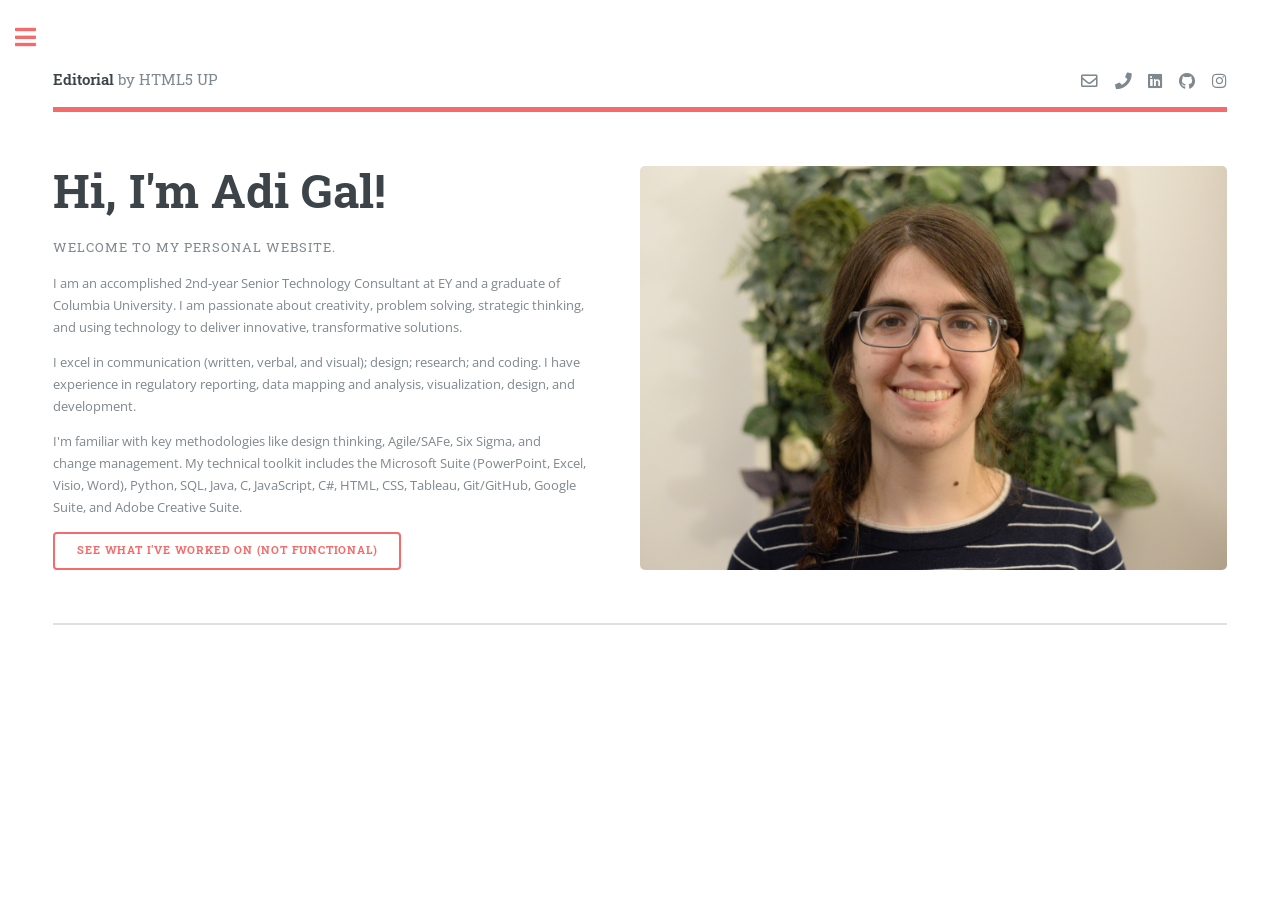
<file: index.html>
<!DOCTYPE HTML>
<!--
	Editorial by HTML5 UP
	html5up.net | @ajlkn
	Free for personal and commercial use under the CCA 3.0 license (html5up.net/license)
-->
<html>
	<head>
		<title>Adi Gal Website</title>
		<meta charset="utf-8" />
		<meta name="viewport" content="width=device-width, initial-scale=1, user-scalable=no" />
		<link rel="stylesheet" href="assets/css/main.css" />
	</head>
	<body class="is-preload">

		<!-- Wrapper -->
			<div id="wrapper">

				<!-- Main -->
					<div id="main">
						<div class="inner">

							<!-- Header -->
								<header id="header">
									<a href="index.html" class="logo"><strong>Editorial</strong> by HTML5 UP</a>
									<ul class="icons">
										<li><a href="mailto:adigal03@gmail.com" class="icon regular fa-envelope"><span class="label">Gmail</span></a></li>
										<li><a href="tel:+1-201-914-9145" class="icon solid fa-phone"><span class="label">Phone</span></a></li>
										<li><a href="https://www.linkedin.com/in/adigal" class="icon brands fa-linkedin"><span class="label">LinkedIn</span></a></li>
										<li><a href="https://github.com/hippothebrave" class="icon brands fa-github"><span class="label">Github</span></a></li>
										<li><a href="https://www.instagram.com/adigal03/" class="icon brands fa-instagram"><span class="label">Instagram</span></a></li>
										<!-- <li><a href="#" class="icon brands fa-medium-m"><span class="label">Medium</span></a></li> -->
									</ul>
								</header>

							<!-- Banner -->
								<section id="banner">
									<div class="content">
										<header>
											<h1>Hi, I'm Adi Gal!</h1>
											<p>Welcome to my personal website.</p>
										</header>
										<p>I am an accomplished 2nd-year Senior Technology Consultant at EY and a graduate of Columbia University. I am passionate about creativity, problem solving, strategic thinking, and using technology to deliver innovative, transformative solutions. </p>
										<p>I excel in communication (written, verbal, and visual); design; research; and coding. I have experience in regulatory reporting, data mapping and analysis, visualization, design, and development. </p>
										<p>I'm familiar with key methodologies like design thinking, Agile/SAFe, Six Sigma, and change management. My technical toolkit includes the Microsoft Suite (PowerPoint, Excel, Visio, Word), Python, SQL, Java, C, JavaScript, C#, HTML, CSS, Tableau, Git/GitHub, Google Suite, and Adobe Creative Suite.</p>
										<ul class="actions">
											<li><a href="#" class="button big">See What I've Worked On (not functional)</a></li>
										</ul>
									</div>
									<span class="image object">
										<img src="images/adi face 1.21.26.JPG" alt="An image of Adi Gal. She looks trustworthy and employable." />
									</span>
								</section>
							
							<!-- Section -->
							 <section>

							 </section>

						</div>
					</div>

				<!-- Sidebar -->
					<div id="sidebar">
						<div class="inner">

							<!-- Search -->
								<section id="search" class="alt">
									<form method="post" action="#">
										<input type="text" name="query" id="query" placeholder="Search" />
									</form>
								</section>

							<!-- Menu -->
								<nav id="menu">
									<header class="major">
										<h2>Menu</h2>
									</header>
									<ul>
										<li><a href="index.html">Homepage</a></li>
										<li><a href="resume.html">Resume</a></li>
								</nav>

							<!-- Section -->
								<section>
									<header class="major">
										<h2>Get in touch</h2>
									</header>
									<p>Feel free to reach out and say hello!</p>
									<ul class="contact">
										<li class="icon solid fa-envelope"><a href="mailto:adigal03@gmail.com">adigal03@gmail.com</a></li>
										<li class="icon solid fa-phone"><a hret="tel:+1-201-914-9145">(201) 914-9145</a></li>
										<li class="icon solid fa-home">205 W 88th St #11H<br />
										New York, NY 10024</li>
									</ul>
								</section>

							<!-- Footer -->
								<footer id="footer">
									<p class="copyright">&copy; Adi Gal. All rights reserved. Demo Images: <a href="https://unsplash.com">Unsplash</a>. Design: <a href="https://html5up.net">HTML5 UP</a>.</p>
								</footer>

						</div>
					</div>

			</div>

		<!-- Scripts -->
			<script src="assets/js/jquery.min.js"></script>
			<script src="assets/js/browser.min.js"></script>
			<script src="assets/js/breakpoints.min.js"></script>
			<script src="assets/js/util.js"></script>
			<script src="assets/js/main.js"></script>

	</body>
</html>
</file>
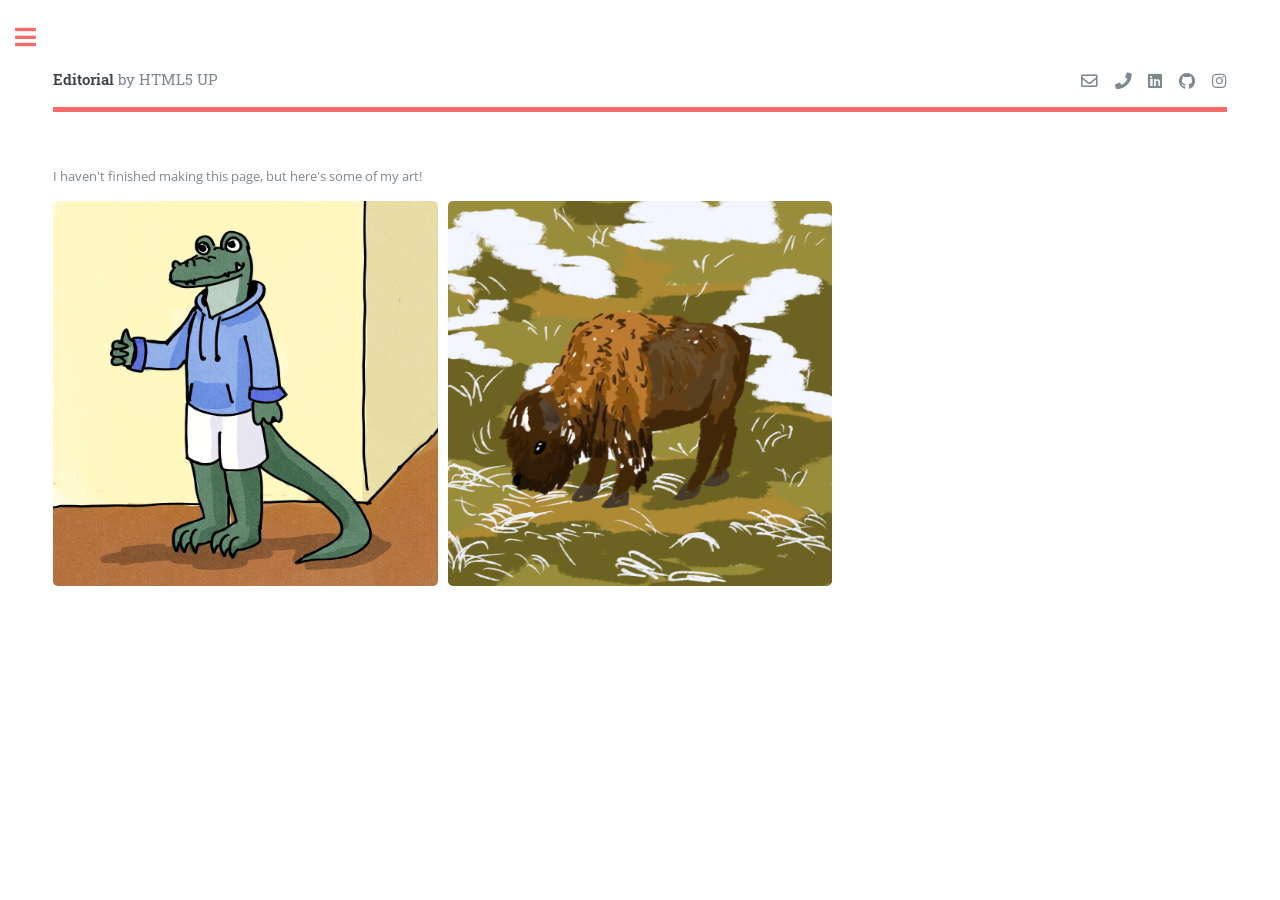
<file: art.html>
<!DOCTYPE HTML>
<!--
	Editorial by HTML5 UP
	html5up.net | @ajlkn
	Free for personal and commercial use under the CCA 3.0 license (html5up.net/license)
-->
<html>
	<head>
		<title>Adi Gal Website</title>
		<meta charset="utf-8" />
		<meta name="viewport" content="width=device-width, initial-scale=1, user-scalable=no" />
		<link rel="stylesheet" href="assets/css/main.css" />
	</head>
	<body class="is-preload">

		<!-- Wrapper -->
			<div id="wrapper">

				<!-- Main -->
					<div id="main">
						<div class="inner">

							<!-- Header -->
								<header id="header">
									<a href="index.html" class="logo"><strong>Editorial</strong> by HTML5 UP</a>
									<ul class="icons">
										<li><a href="mailto:adigal03@gmail.com" class="icon regular fa-envelope"><span class="label">Gmail</span></a></li>
										<li><a href="tel:+1-201-914-9145" class="icon solid fa-phone"><span class="label">Phone</span></a></li>
										<li><a href="https://www.linkedin.com/in/adigal" class="icon brands fa-linkedin"><span class="label">LinkedIn</span></a></li>
										<li><a href="https://github.com/hippothebrave" class="icon brands fa-github"><span class="label">Github</span></a></li>
										<li><a href="https://www.instagram.com/adigal03/" class="icon brands fa-instagram"><span class="label">Instagram</span></a></li>
										<!-- <li><a href="#" class="icon brands fa-medium-m"><span class="label">Medium</span></a></li> -->
									</ul>
								</header>

                                <!-- Section -->
								<section>
                                    <div class="content">
                                        <p>I haven't finished making this page, but here's some of my art!</p>
                                    </div>

                                    <div class="box alt">
                                        <div class="row gtr-50 gtr-uniform">
                                            <div class="col-4"><span class="image fit">
                                                <img src="content/art/Crocodile in hoodie.png" alt="A cartoon crocodile in a hoodie gives a thumbs up." />
                                            </span></div>
                                            <div class="col-4"><span class="image fit">
                                                <img src="content/art/Yellowstone bison.png" alt="A painting of a bison grazing over snow-covered ground." />
                                            </span></div>
                                        </div>
                                    </div>

                                </section>
                        </div>
					</div>

				<!-- Sidebar -->
					<div id="sidebar">
						<div class="inner">

							<!-- Search -->
								<section id="search" class="alt">
									<form method="post" action="#">
										<input type="text" name="query" id="query" placeholder="Search" />
									</form>
								</section>

							<!-- Menu -->
								<nav id="menu">
									<header class="major">
										<h2>Menu</h2>
									</header>
									<ul>
										<li><a href="index.html">Homepage</a></li>
                                        <li><a href="resume.html">Resume</a></li>
										<li><a href="art.html">My Art (in progress)</a></li>
                                        <li><a href="mediamap.html">Design Project 1</a></li>
								</nav>

							<!-- Section -->
								<section>
									<header class="major">
										<h2>Get in touch</h2>
									</header>
									<p>Feel free to reach out and say hello!</p>
									<ul class="contact">
										<li class="icon solid fa-envelope"><a href="mailto:adigal03@gmail.com">adigal03@gmail.com</a></li>
										<li class="icon solid fa-phone"><a hret="tel:+1-201-914-9145">(201) 914-9145</a></li>
										<li class="icon solid fa-home">205 W 88th St #11H<br />
										New York, NY 10024</li>
									</ul>
								</section>

							<!-- Footer -->
								<footer id="footer">
									<p class="copyright">&copy; Adi Gal. All rights reserved. Demo Images: <a href="https://unsplash.com">Unsplash</a>. Design: <a href="https://html5up.net">HTML5 UP</a>.</p>
								</footer>

						</div>
					</div>

			</div>

		<!-- Scripts -->
			<script src="assets/js/jquery.min.js"></script>
			<script src="assets/js/browser.min.js"></script>
			<script src="assets/js/breakpoints.min.js"></script>
			<script src="assets/js/util.js"></script>
			<script src="assets/js/main.js"></script>

	</body>
</html>
</file>
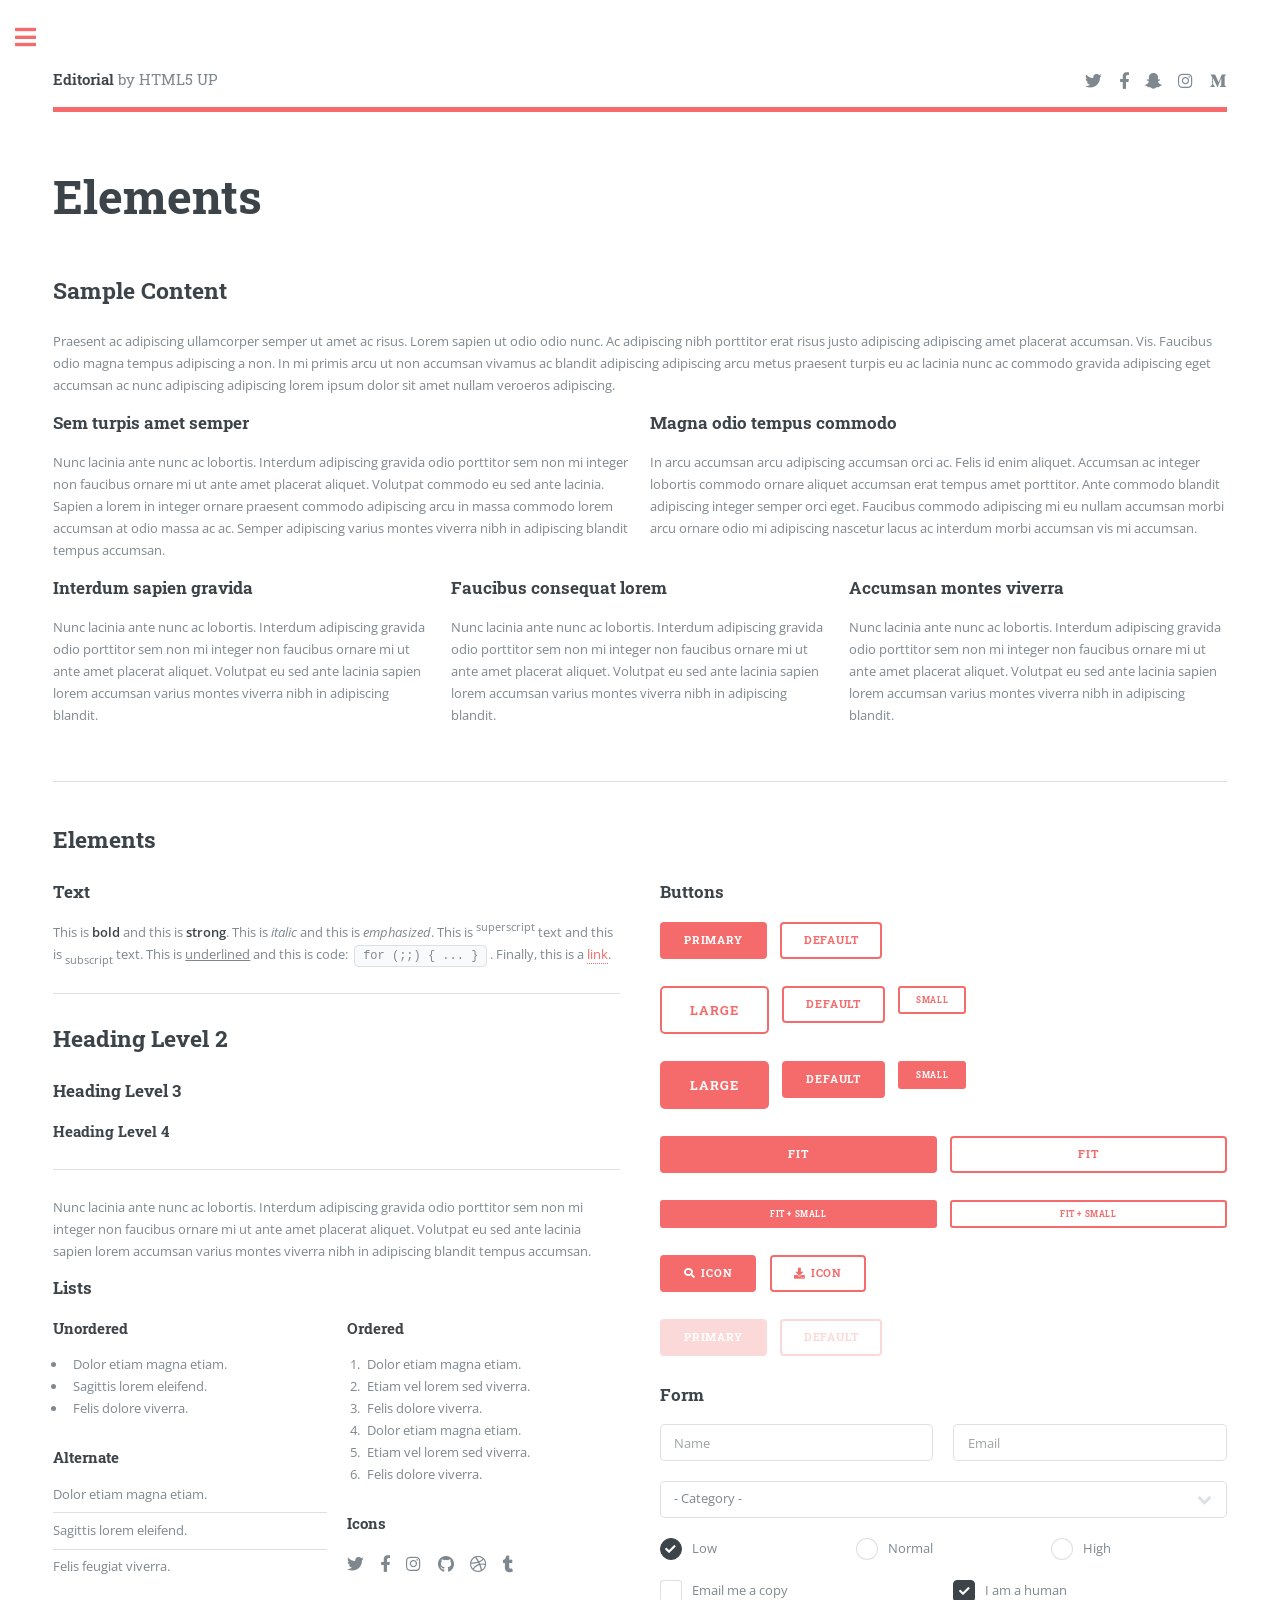
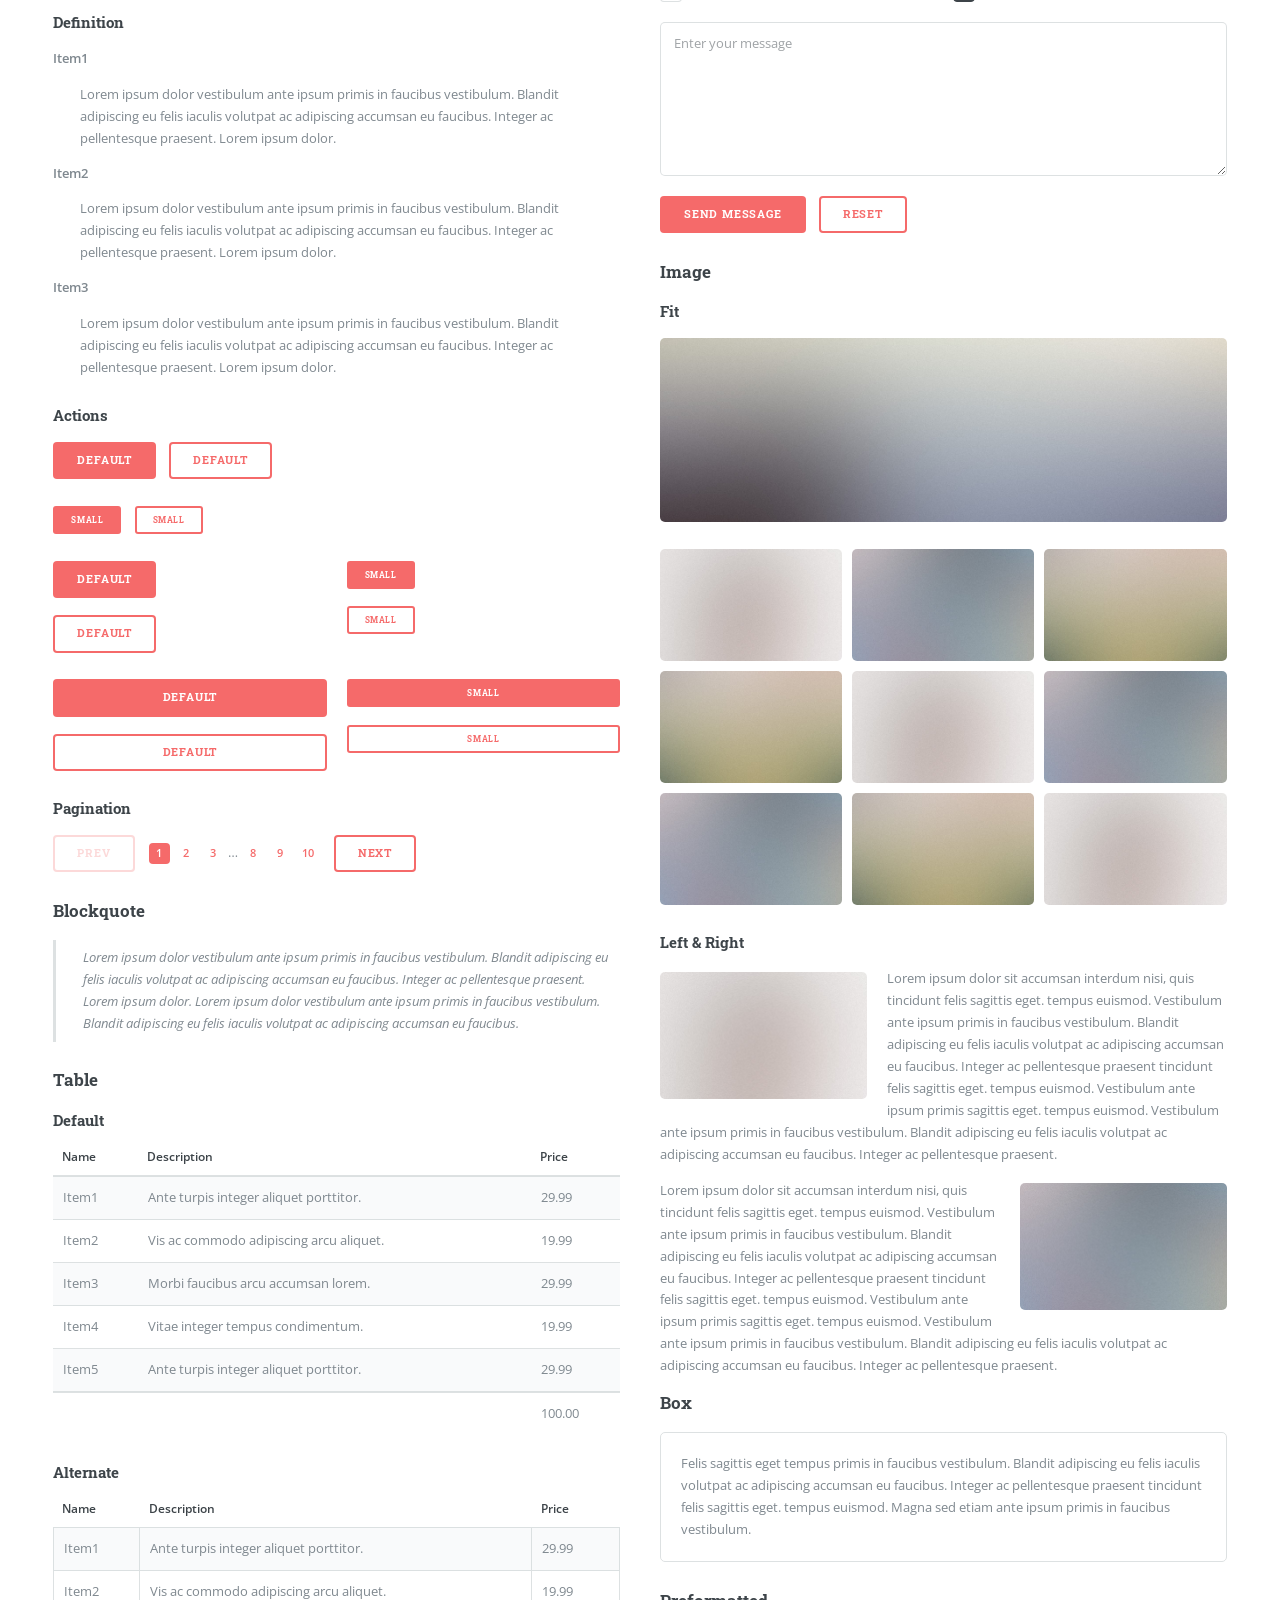
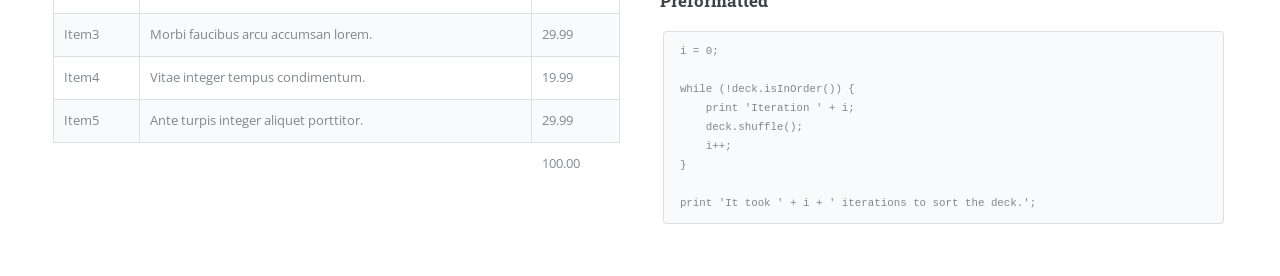
<file: elements.html>
<!DOCTYPE HTML>
<!--
	Editorial by HTML5 UP
	html5up.net | @ajlkn
	Free for personal and commercial use under the CCA 3.0 license (html5up.net/license)
-->
<html>
	<head>
		<title>Elements - Editorial by HTML5 UP</title>
		<meta charset="utf-8" />
		<meta name="viewport" content="width=device-width, initial-scale=1, user-scalable=no" />
		<link rel="stylesheet" href="assets/css/main.css" />
	</head>
	<body class="is-preload">

		<!-- Wrapper -->
			<div id="wrapper">

				<!-- Main -->
					<div id="main">
						<div class="inner">

							<!-- Header -->
								<header id="header">
									<a href="index.html" class="logo"><strong>Editorial</strong> by HTML5 UP</a>
									<ul class="icons">
										<li><a href="#" class="icon brands fa-twitter"><span class="label">Twitter</span></a></li>
										<li><a href="#" class="icon brands fa-facebook-f"><span class="label">Facebook</span></a></li>
										<li><a href="#" class="icon brands fa-snapchat-ghost"><span class="label">Snapchat</span></a></li>
										<li><a href="#" class="icon brands fa-instagram"><span class="label">Instagram</span></a></li>
										<li><a href="#" class="icon brands fa-medium-m"><span class="label">Medium</span></a></li>
									</ul>
								</header>

							<!-- Content -->
								<section>
									<header class="main">
										<h1>Elements</h1>
									</header>

									<!-- Content -->
										<h2 id="content">Sample Content</h2>
										<p>Praesent ac adipiscing ullamcorper semper ut amet ac risus. Lorem sapien ut odio odio nunc. Ac adipiscing nibh porttitor erat risus justo adipiscing adipiscing amet placerat accumsan. Vis. Faucibus odio magna tempus adipiscing a non. In mi primis arcu ut non accumsan vivamus ac blandit adipiscing adipiscing arcu metus praesent turpis eu ac lacinia nunc ac commodo gravida adipiscing eget accumsan ac nunc adipiscing adipiscing lorem ipsum dolor sit amet nullam veroeros adipiscing.</p>
										<div class="row">
											<div class="col-6 col-12-small">
												<h3>Sem turpis amet semper</h3>
												<p>Nunc lacinia ante nunc ac lobortis. Interdum adipiscing gravida odio porttitor sem non mi integer non faucibus ornare mi ut ante amet placerat aliquet. Volutpat commodo eu sed ante lacinia. Sapien a lorem in integer ornare praesent commodo adipiscing arcu in massa commodo lorem accumsan at odio massa ac ac. Semper adipiscing varius montes viverra nibh in adipiscing blandit tempus accumsan.</p>
											</div>
											<div class="col-6 col-12-small">
												<h3>Magna odio tempus commodo</h3>
												<p>In arcu accumsan arcu adipiscing accumsan orci ac. Felis id enim aliquet. Accumsan ac integer lobortis commodo ornare aliquet accumsan erat tempus amet porttitor. Ante commodo blandit adipiscing integer semper orci eget. Faucibus commodo adipiscing mi eu nullam accumsan morbi arcu ornare odio mi adipiscing nascetur lacus ac interdum morbi accumsan vis mi accumsan.</p>
											</div>
											<!-- Break -->
											<div class="col-4 col-12-medium">
												<h3>Interdum sapien gravida</h3>
												<p>Nunc lacinia ante nunc ac lobortis. Interdum adipiscing gravida odio porttitor sem non mi integer non faucibus ornare mi ut ante amet placerat aliquet. Volutpat eu sed ante lacinia sapien lorem accumsan varius montes viverra nibh in adipiscing blandit.</p>
											</div>
											<div class="col-4 col-12-medium">
												<h3>Faucibus consequat lorem</h3>
												<p>Nunc lacinia ante nunc ac lobortis. Interdum adipiscing gravida odio porttitor sem non mi integer non faucibus ornare mi ut ante amet placerat aliquet. Volutpat eu sed ante lacinia sapien lorem accumsan varius montes viverra nibh in adipiscing blandit.</p>
											</div>
											<div class="col-4 col-12-medium">
												<h3>Accumsan montes viverra</h3>
												<p>Nunc lacinia ante nunc ac lobortis. Interdum adipiscing gravida odio porttitor sem non mi integer non faucibus ornare mi ut ante amet placerat aliquet. Volutpat eu sed ante lacinia sapien lorem accumsan varius montes viverra nibh in adipiscing blandit.</p>
											</div>
										</div>

									<hr class="major" />

									<!-- Elements -->
										<h2 id="elements">Elements</h2>
										<div class="row gtr-200">
											<div class="col-6 col-12-medium">

												<!-- Text stuff -->
													<h3>Text</h3>
													<p>This is <b>bold</b> and this is <strong>strong</strong>. This is <i>italic</i> and this is <em>emphasized</em>.
													This is <sup>superscript</sup> text and this is <sub>subscript</sub> text.
													This is <u>underlined</u> and this is code: <code>for (;;) { ... }</code>.
													Finally, this is a <a href="#">link</a>.</p>
													<hr />
													<h2>Heading Level 2</h2>
													<h3>Heading Level 3</h3>
													<h4>Heading Level 4</h4>
													<hr />
													<p>Nunc lacinia ante nunc ac lobortis. Interdum adipiscing gravida odio porttitor sem non mi integer non faucibus ornare mi ut ante amet placerat aliquet. Volutpat eu sed ante lacinia sapien lorem accumsan varius montes viverra nibh in adipiscing blandit tempus accumsan.</p>

												<!-- Lists -->
													<h3>Lists</h3>
													<div class="row">
														<div class="col-6 col-12-small">

															<h4>Unordered</h4>
															<ul>
																<li>Dolor etiam magna etiam.</li>
																<li>Sagittis lorem eleifend.</li>
																<li>Felis dolore viverra.</li>
															</ul>

															<h4>Alternate</h4>
															<ul class="alt">
																<li>Dolor etiam magna etiam.</li>
																<li>Sagittis lorem eleifend.</li>
																<li>Felis feugiat viverra.</li>
															</ul>

														</div>
														<div class="col-6 col-12-small">

															<h4>Ordered</h4>
															<ol>
																<li>Dolor etiam magna etiam.</li>
																<li>Etiam vel lorem sed viverra.</li>
																<li>Felis dolore viverra.</li>
																<li>Dolor etiam magna etiam.</li>
																<li>Etiam vel lorem sed viverra.</li>
																<li>Felis dolore viverra.</li>
															</ol>

															<h4>Icons</h4>
															<ul class="icons">
																<li><a href="#" class="icon brands fa-twitter"><span class="label">Twitter</span></a></li>
																<li><a href="#" class="icon brands fa-facebook-f"><span class="label">Facebook</span></a></li>
																<li><a href="#" class="icon brands fa-instagram"><span class="label">Instagram</span></a></li>
																<li><a href="#" class="icon brands fa-github"><span class="label">Github</span></a></li>
																<li><a href="#" class="icon brands fa-dribbble"><span class="label">Dribbble</span></a></li>
																<li><a href="#" class="icon brands fa-tumblr"><span class="label">Tumblr</span></a></li>
															</ul>

														</div>
													</div>
													<h4>Definition</h4>
													<dl>
														<dt>Item1</dt>
														<dd>
															<p>Lorem ipsum dolor vestibulum ante ipsum primis in faucibus vestibulum. Blandit adipiscing eu felis iaculis volutpat ac adipiscing accumsan eu faucibus. Integer ac pellentesque praesent. Lorem ipsum dolor.</p>
														</dd>
														<dt>Item2</dt>
														<dd>
															<p>Lorem ipsum dolor vestibulum ante ipsum primis in faucibus vestibulum. Blandit adipiscing eu felis iaculis volutpat ac adipiscing accumsan eu faucibus. Integer ac pellentesque praesent. Lorem ipsum dolor.</p>
														</dd>
														<dt>Item3</dt>
														<dd>
															<p>Lorem ipsum dolor vestibulum ante ipsum primis in faucibus vestibulum. Blandit adipiscing eu felis iaculis volutpat ac adipiscing accumsan eu faucibus. Integer ac pellentesque praesent. Lorem ipsum dolor.</p>
														</dd>
													</dl>

													<h4>Actions</h4>
													<ul class="actions">
														<li><a href="#" class="button primary">Default</a></li>
														<li><a href="#" class="button">Default</a></li>
													</ul>
													<ul class="actions small">
														<li><a href="#" class="button primary small">Small</a></li>
														<li><a href="#" class="button small">Small</a></li>
													</ul>
													<div class="row">
														<div class="col-6 col-12-small">
															<ul class="actions stacked">
																<li><a href="#" class="button primary">Default</a></li>
																<li><a href="#" class="button">Default</a></li>
															</ul>
														</div>
														<div class="col-6 col-12-small">
															<ul class="actions stacked">
																<li><a href="#" class="button primary small">Small</a></li>
																<li><a href="#" class="button small">Small</a></li>
															</ul>
														</div>
														<div class="col-6 col-12-small">
															<ul class="actions stacked">
																<li><a href="#" class="button primary fit">Default</a></li>
																<li><a href="#" class="button fit">Default</a></li>
															</ul>
														</div>
														<div class="col-6 col-12-small">
															<ul class="actions stacked">
																<li><a href="#" class="button primary small fit">Small</a></li>
																<li><a href="#" class="button small fit">Small</a></li>
															</ul>
														</div>
													</div>

													<h4>Pagination</h4>
													<ul class="pagination">
														<li><span class="button disabled">Prev</span></li>
														<li><a href="#" class="page active">1</a></li>
														<li><a href="#" class="page">2</a></li>
														<li><a href="#" class="page">3</a></li>
														<li><span>&hellip;</span></li>
														<li><a href="#" class="page">8</a></li>
														<li><a href="#" class="page">9</a></li>
														<li><a href="#" class="page">10</a></li>
														<li><a href="#" class="button">Next</a></li>
													</ul>

												<!-- Blockquote -->
													<h3>Blockquote</h3>
													<blockquote>Lorem ipsum dolor vestibulum ante ipsum primis in faucibus vestibulum. Blandit adipiscing eu felis iaculis volutpat ac adipiscing accumsan eu faucibus. Integer ac pellentesque praesent. Lorem ipsum dolor. Lorem ipsum dolor vestibulum ante ipsum primis in faucibus vestibulum. Blandit adipiscing eu felis iaculis volutpat ac adipiscing accumsan eu faucibus.</blockquote>

												<!-- Table -->
													<h3>Table</h3>

													<h4>Default</h4>
													<div class="table-wrapper">
														<table>
															<thead>
																<tr>
																	<th>Name</th>
																	<th>Description</th>
																	<th>Price</th>
																</tr>
															</thead>
															<tbody>
																<tr>
																	<td>Item1</td>
																	<td>Ante turpis integer aliquet porttitor.</td>
																	<td>29.99</td>
																</tr>
																<tr>
																	<td>Item2</td>
																	<td>Vis ac commodo adipiscing arcu aliquet.</td>
																	<td>19.99</td>
																</tr>
																<tr>
																	<td>Item3</td>
																	<td> Morbi faucibus arcu accumsan lorem.</td>
																	<td>29.99</td>
																</tr>
																<tr>
																	<td>Item4</td>
																	<td>Vitae integer tempus condimentum.</td>
																	<td>19.99</td>
																</tr>
																<tr>
																	<td>Item5</td>
																	<td>Ante turpis integer aliquet porttitor.</td>
																	<td>29.99</td>
																</tr>
															</tbody>
															<tfoot>
																<tr>
																	<td colspan="2"></td>
																	<td>100.00</td>
																</tr>
															</tfoot>
														</table>
													</div>

													<h4>Alternate</h4>
													<div class="table-wrapper">
														<table class="alt">
															<thead>
																<tr>
																	<th>Name</th>
																	<th>Description</th>
																	<th>Price</th>
																</tr>
															</thead>
															<tbody>
																<tr>
																	<td>Item1</td>
																	<td>Ante turpis integer aliquet porttitor.</td>
																	<td>29.99</td>
																</tr>
																<tr>
																	<td>Item2</td>
																	<td>Vis ac commodo adipiscing arcu aliquet.</td>
																	<td>19.99</td>
																</tr>
																<tr>
																	<td>Item3</td>
																	<td> Morbi faucibus arcu accumsan lorem.</td>
																	<td>29.99</td>
																</tr>
																<tr>
																	<td>Item4</td>
																	<td>Vitae integer tempus condimentum.</td>
																	<td>19.99</td>
																</tr>
																<tr>
																	<td>Item5</td>
																	<td>Ante turpis integer aliquet porttitor.</td>
																	<td>29.99</td>
																</tr>
															</tbody>
															<tfoot>
																<tr>
																	<td colspan="2"></td>
																	<td>100.00</td>
																</tr>
															</tfoot>
														</table>
													</div>

											</div>
											<div class="col-6 col-12-medium">

												<!-- Buttons -->
													<h3>Buttons</h3>
													<ul class="actions">
														<li><a href="#" class="button primary">Primary</a></li>
														<li><a href="#" class="button">Default</a></li>
													</ul>
													<ul class="actions">
														<li><a href="#" class="button large">Large</a></li>
														<li><a href="#" class="button">Default</a></li>
														<li><a href="#" class="button small">Small</a></li>
													</ul>
													<ul class="actions">
														<li><a href="#" class="button primary large">Large</a></li>
														<li><a href="#" class="button primary">Default</a></li>
														<li><a href="#" class="button primary small">Small</a></li>
													</ul>
													<ul class="actions fit">
														<li><a href="#" class="button primary fit">Fit</a></li>
														<li><a href="#" class="button fit">Fit</a></li>
													</ul>
													<ul class="actions fit small">
														<li><a href="#" class="button primary fit small">Fit + Small</a></li>
														<li><a href="#" class="button fit small">Fit + Small</a></li>
													</ul>
													<ul class="actions">
														<li><a href="#" class="button primary icon solid fa-search">Icon</a></li>
														<li><a href="#" class="button icon solid fa-download">Icon</a></li>
													</ul>
													<ul class="actions">
														<li><span class="button primary disabled">Primary</span></li>
														<li><span class="button disabled">Default</span></li>
													</ul>

												<!-- Form -->
													<h3>Form</h3>

													<form method="post" action="#">
														<div class="row gtr-uniform">
															<div class="col-6 col-12-xsmall">
																<input type="text" name="demo-name" id="demo-name" value="" placeholder="Name" />
															</div>
															<div class="col-6 col-12-xsmall">
																<input type="email" name="demo-email" id="demo-email" value="" placeholder="Email" />
															</div>
															<!-- Break -->
															<div class="col-12">
																<select name="demo-category" id="demo-category">
																	<option value="">- Category -</option>
																	<option value="1">Manufacturing</option>
																	<option value="1">Shipping</option>
																	<option value="1">Administration</option>
																	<option value="1">Human Resources</option>
																</select>
															</div>
															<!-- Break -->
															<div class="col-4 col-12-small">
																<input type="radio" id="demo-priority-low" name="demo-priority" checked>
																<label for="demo-priority-low">Low</label>
															</div>
															<div class="col-4 col-12-small">
																<input type="radio" id="demo-priority-normal" name="demo-priority">
																<label for="demo-priority-normal">Normal</label>
															</div>
															<div class="col-4 col-12-small">
																<input type="radio" id="demo-priority-high" name="demo-priority">
																<label for="demo-priority-high">High</label>
															</div>
															<!-- Break -->
															<div class="col-6 col-12-small">
																<input type="checkbox" id="demo-copy" name="demo-copy">
																<label for="demo-copy">Email me a copy</label>
															</div>
															<div class="col-6 col-12-small">
																<input type="checkbox" id="demo-human" name="demo-human" checked>
																<label for="demo-human">I am a human</label>
															</div>
															<!-- Break -->
															<div class="col-12">
																<textarea name="demo-message" id="demo-message" placeholder="Enter your message" rows="6"></textarea>
															</div>
															<!-- Break -->
															<div class="col-12">
																<ul class="actions">
																	<li><input type="submit" value="Send Message" class="primary" /></li>
																	<li><input type="reset" value="Reset" /></li>
																</ul>
															</div>
														</div>
													</form>

												<!-- Image -->
													<h3>Image</h3>

													<h4>Fit</h4>
													<span class="image fit"><img src="images/pic11.jpg" alt="" /></span>
													<div class="box alt">
														<div class="row gtr-50 gtr-uniform">
															<div class="col-4"><span class="image fit"><img src="images/pic01.jpg" alt="" /></span></div>
															<div class="col-4"><span class="image fit"><img src="images/pic02.jpg" alt="" /></span></div>
															<div class="col-4"><span class="image fit"><img src="images/pic03.jpg" alt="" /></span></div>
															<!-- Break -->
															<div class="col-4"><span class="image fit"><img src="images/pic03.jpg" alt="" /></span></div>
															<div class="col-4"><span class="image fit"><img src="images/pic01.jpg" alt="" /></span></div>
															<div class="col-4"><span class="image fit"><img src="images/pic02.jpg" alt="" /></span></div>
															<!-- Break -->
															<div class="col-4"><span class="image fit"><img src="images/pic02.jpg" alt="" /></span></div>
															<div class="col-4"><span class="image fit"><img src="images/pic03.jpg" alt="" /></span></div>
															<div class="col-4"><span class="image fit"><img src="images/pic01.jpg" alt="" /></span></div>
														</div>
													</div>

													<h4>Left &amp; Right</h4>
													<p><span class="image left"><img src="images/pic01.jpg" alt="" /></span>Lorem ipsum dolor sit accumsan interdum nisi, quis tincidunt felis sagittis eget. tempus euismod. Vestibulum ante ipsum primis in faucibus vestibulum. Blandit adipiscing eu felis iaculis volutpat ac adipiscing accumsan eu faucibus. Integer ac pellentesque praesent tincidunt felis sagittis eget. tempus euismod. Vestibulum ante ipsum primis sagittis eget. tempus euismod. Vestibulum ante ipsum primis in faucibus vestibulum. Blandit adipiscing eu felis iaculis volutpat ac adipiscing accumsan eu faucibus. Integer ac pellentesque praesent.</p>
													<p><span class="image right"><img src="images/pic02.jpg" alt="" /></span>Lorem ipsum dolor sit accumsan interdum nisi, quis tincidunt felis sagittis eget. tempus euismod. Vestibulum ante ipsum primis in faucibus vestibulum. Blandit adipiscing eu felis iaculis volutpat ac adipiscing accumsan eu faucibus. Integer ac pellentesque praesent tincidunt felis sagittis eget. tempus euismod. Vestibulum ante ipsum primis sagittis eget. tempus euismod. Vestibulum ante ipsum primis in faucibus vestibulum. Blandit adipiscing eu felis iaculis volutpat ac adipiscing accumsan eu faucibus. Integer ac pellentesque praesent.</p>

												<!-- Box -->
													<h3>Box</h3>
													<div class="box">
														<p>Felis sagittis eget tempus primis in faucibus vestibulum. Blandit adipiscing eu felis iaculis volutpat ac adipiscing accumsan eu faucibus. Integer ac pellentesque praesent tincidunt felis sagittis eget. tempus euismod. Magna sed etiam ante ipsum primis in faucibus vestibulum.</p>
													</div>

												<!-- Preformatted Code -->
													<h3>Preformatted</h3>
													<pre><code>i = 0;

while (!deck.isInOrder()) {
    print 'Iteration ' + i;
    deck.shuffle();
    i++;
}

print 'It took ' + i + ' iterations to sort the deck.';
</code></pre>

											</div>
										</div>

								</section>

						</div>
					</div>

				<!-- Sidebar -->
					<div id="sidebar">
						<div class="inner">

							<!-- Search -->
								<section id="search" class="alt">
									<form method="post" action="#">
										<input type="text" name="query" id="query" placeholder="Search" />
									</form>
								</section>

							<!-- Menu -->
								<nav id="menu">
									<header class="major">
										<h2>Menu</h2>
									</header>
									<ul>
										<li><a href="index.html">Homepage</a></li>
										<li><a href="generic.html">Generic</a></li>
										<li><a href="elements.html">Elements</a></li>
										<li>
											<span class="opener">Submenu</span>
											<ul>
												<li><a href="#">Lorem Dolor</a></li>
												<li><a href="#">Ipsum Adipiscing</a></li>
												<li><a href="#">Tempus Magna</a></li>
												<li><a href="#">Feugiat Veroeros</a></li>
											</ul>
										</li>
										<li><a href="#">Etiam Dolore</a></li>
										<li><a href="#">Adipiscing</a></li>
										<li>
											<span class="opener">Another Submenu</span>
											<ul>
												<li><a href="#">Lorem Dolor</a></li>
												<li><a href="#">Ipsum Adipiscing</a></li>
												<li><a href="#">Tempus Magna</a></li>
												<li><a href="#">Feugiat Veroeros</a></li>
											</ul>
										</li>
										<li><a href="#">Maximus Erat</a></li>
										<li><a href="#">Sapien Mauris</a></li>
										<li><a href="#">Amet Lacinia</a></li>
									</ul>
								</nav>

							<!-- Section -->
								<section>
									<header class="major">
										<h2>Ante interdum</h2>
									</header>
									<div class="mini-posts">
										<article>
											<a href="#" class="image"><img src="images/pic07.jpg" alt="" /></a>
											<p>Aenean ornare velit lacus, ac varius enim lorem ullamcorper dolore aliquam.</p>
										</article>
										<article>
											<a href="#" class="image"><img src="images/pic08.jpg" alt="" /></a>
											<p>Aenean ornare velit lacus, ac varius enim lorem ullamcorper dolore aliquam.</p>
										</article>
										<article>
											<a href="#" class="image"><img src="images/pic09.jpg" alt="" /></a>
											<p>Aenean ornare velit lacus, ac varius enim lorem ullamcorper dolore aliquam.</p>
										</article>
									</div>
									<ul class="actions">
										<li><a href="#" class="button">More</a></li>
									</ul>
								</section>

							<!-- Section -->
								<section>
									<header class="major">
										<h2>Get in touch</h2>
									</header>
									<p>Sed varius enim lorem ullamcorper dolore aliquam aenean ornare velit lacus, ac varius enim lorem ullamcorper dolore. Proin sed aliquam facilisis ante interdum. Sed nulla amet lorem feugiat tempus aliquam.</p>
									<ul class="contact">
										<li class="icon solid fa-envelope"><a href="#">information@untitled.tld</a></li>
										<li class="icon solid fa-phone">(000) 000-0000</li>
										<li class="icon solid fa-home">1234 Somewhere Road #8254<br />
										Nashville, TN 00000-0000</li>
									</ul>
								</section>

							<!-- Footer -->
								<footer id="footer">
									<p class="copyright">&copy; Untitled. All rights reserved. Demo Images: <a href="https://unsplash.com">Unsplash</a>. Design: <a href="https://html5up.net">HTML5 UP</a>.</p>
								</footer>

						</div>
					</div>

			</div>

		<!-- Scripts -->
			<script src="assets/js/jquery.min.js"></script>
			<script src="assets/js/browser.min.js"></script>
			<script src="assets/js/breakpoints.min.js"></script>
			<script src="assets/js/util.js"></script>
			<script src="assets/js/main.js"></script>

	</body>
</html>
</file>
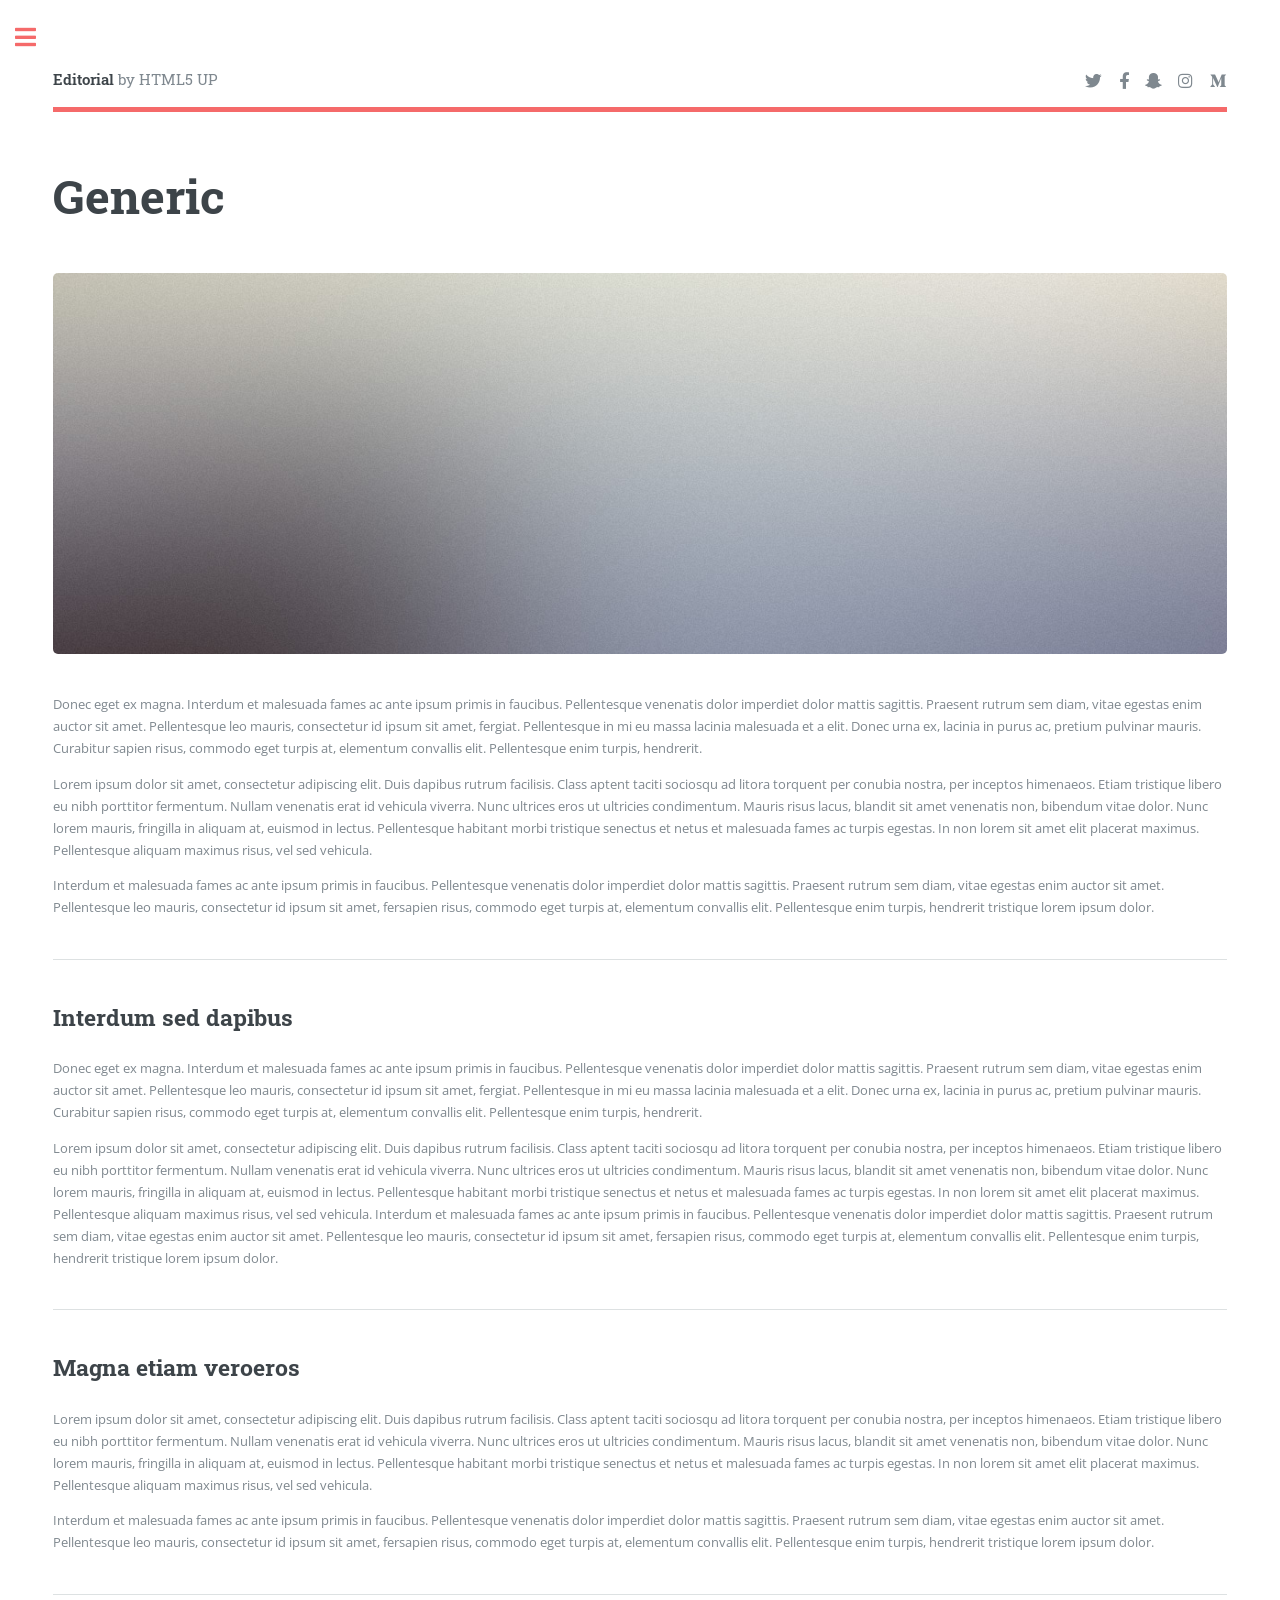
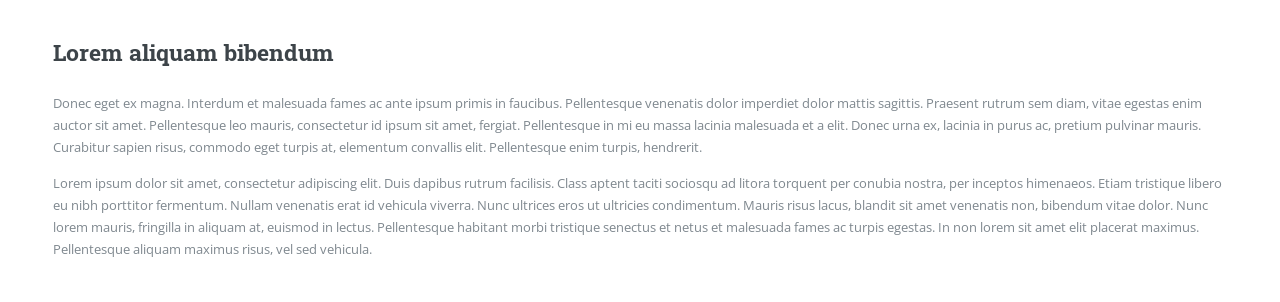
<file: generic.html>
<!DOCTYPE HTML>
<!--
	Editorial by HTML5 UP
	html5up.net | @ajlkn
	Free for personal and commercial use under the CCA 3.0 license (html5up.net/license)
-->
<html>
	<head>
		<title>Generic - Editorial by HTML5 UP</title>
		<meta charset="utf-8" />
		<meta name="viewport" content="width=device-width, initial-scale=1, user-scalable=no" />
		<link rel="stylesheet" href="assets/css/main.css" />
	</head>
	<body class="is-preload">

		<!-- Wrapper -->
			<div id="wrapper">

				<!-- Main -->
					<div id="main">
						<div class="inner">

							<!-- Header -->
								<header id="header">
									<a href="index.html" class="logo"><strong>Editorial</strong> by HTML5 UP</a>
									<ul class="icons">
										<li><a href="#" class="icon brands fa-twitter"><span class="label">Twitter</span></a></li>
										<li><a href="#" class="icon brands fa-facebook-f"><span class="label">Facebook</span></a></li>
										<li><a href="#" class="icon brands fa-snapchat-ghost"><span class="label">Snapchat</span></a></li>
										<li><a href="#" class="icon brands fa-instagram"><span class="label">Instagram</span></a></li>
										<li><a href="#" class="icon brands fa-medium-m"><span class="label">Medium</span></a></li>
									</ul>
								</header>

							<!-- Content -->
								<section>
									<header class="main">
										<h1>Generic</h1>
									</header>

									<span class="image main"><img src="images/pic11.jpg" alt="" /></span>

									<p>Donec eget ex magna. Interdum et malesuada fames ac ante ipsum primis in faucibus. Pellentesque venenatis dolor imperdiet dolor mattis sagittis. Praesent rutrum sem diam, vitae egestas enim auctor sit amet. Pellentesque leo mauris, consectetur id ipsum sit amet, fergiat. Pellentesque in mi eu massa lacinia malesuada et a elit. Donec urna ex, lacinia in purus ac, pretium pulvinar mauris. Curabitur sapien risus, commodo eget turpis at, elementum convallis elit. Pellentesque enim turpis, hendrerit.</p>
									<p>Lorem ipsum dolor sit amet, consectetur adipiscing elit. Duis dapibus rutrum facilisis. Class aptent taciti sociosqu ad litora torquent per conubia nostra, per inceptos himenaeos. Etiam tristique libero eu nibh porttitor fermentum. Nullam venenatis erat id vehicula viverra. Nunc ultrices eros ut ultricies condimentum. Mauris risus lacus, blandit sit amet venenatis non, bibendum vitae dolor. Nunc lorem mauris, fringilla in aliquam at, euismod in lectus. Pellentesque habitant morbi tristique senectus et netus et malesuada fames ac turpis egestas. In non lorem sit amet elit placerat maximus. Pellentesque aliquam maximus risus, vel sed vehicula.</p>
									<p>Interdum et malesuada fames ac ante ipsum primis in faucibus. Pellentesque venenatis dolor imperdiet dolor mattis sagittis. Praesent rutrum sem diam, vitae egestas enim auctor sit amet. Pellentesque leo mauris, consectetur id ipsum sit amet, fersapien risus, commodo eget turpis at, elementum convallis elit. Pellentesque enim turpis, hendrerit tristique lorem ipsum dolor.</p>

									<hr class="major" />

									<h2>Interdum sed dapibus</h2>
									<p>Donec eget ex magna. Interdum et malesuada fames ac ante ipsum primis in faucibus. Pellentesque venenatis dolor imperdiet dolor mattis sagittis. Praesent rutrum sem diam, vitae egestas enim auctor sit amet. Pellentesque leo mauris, consectetur id ipsum sit amet, fergiat. Pellentesque in mi eu massa lacinia malesuada et a elit. Donec urna ex, lacinia in purus ac, pretium pulvinar mauris. Curabitur sapien risus, commodo eget turpis at, elementum convallis elit. Pellentesque enim turpis, hendrerit.</p>
									<p>Lorem ipsum dolor sit amet, consectetur adipiscing elit. Duis dapibus rutrum facilisis. Class aptent taciti sociosqu ad litora torquent per conubia nostra, per inceptos himenaeos. Etiam tristique libero eu nibh porttitor fermentum. Nullam venenatis erat id vehicula viverra. Nunc ultrices eros ut ultricies condimentum. Mauris risus lacus, blandit sit amet venenatis non, bibendum vitae dolor. Nunc lorem mauris, fringilla in aliquam at, euismod in lectus. Pellentesque habitant morbi tristique senectus et netus et malesuada fames ac turpis egestas. In non lorem sit amet elit placerat maximus. Pellentesque aliquam maximus risus, vel sed vehicula. Interdum et malesuada fames ac ante ipsum primis in faucibus. Pellentesque venenatis dolor imperdiet dolor mattis sagittis. Praesent rutrum sem diam, vitae egestas enim auctor sit amet. Pellentesque leo mauris, consectetur id ipsum sit amet, fersapien risus, commodo eget turpis at, elementum convallis elit. Pellentesque enim turpis, hendrerit tristique lorem ipsum dolor.</p>

									<hr class="major" />

									<h2>Magna etiam veroeros</h2>
									<p>Lorem ipsum dolor sit amet, consectetur adipiscing elit. Duis dapibus rutrum facilisis. Class aptent taciti sociosqu ad litora torquent per conubia nostra, per inceptos himenaeos. Etiam tristique libero eu nibh porttitor fermentum. Nullam venenatis erat id vehicula viverra. Nunc ultrices eros ut ultricies condimentum. Mauris risus lacus, blandit sit amet venenatis non, bibendum vitae dolor. Nunc lorem mauris, fringilla in aliquam at, euismod in lectus. Pellentesque habitant morbi tristique senectus et netus et malesuada fames ac turpis egestas. In non lorem sit amet elit placerat maximus. Pellentesque aliquam maximus risus, vel sed vehicula.</p>
									<p>Interdum et malesuada fames ac ante ipsum primis in faucibus. Pellentesque venenatis dolor imperdiet dolor mattis sagittis. Praesent rutrum sem diam, vitae egestas enim auctor sit amet. Pellentesque leo mauris, consectetur id ipsum sit amet, fersapien risus, commodo eget turpis at, elementum convallis elit. Pellentesque enim turpis, hendrerit tristique lorem ipsum dolor.</p>

									<hr class="major" />

									<h2>Lorem aliquam bibendum</h2>
									<p>Donec eget ex magna. Interdum et malesuada fames ac ante ipsum primis in faucibus. Pellentesque venenatis dolor imperdiet dolor mattis sagittis. Praesent rutrum sem diam, vitae egestas enim auctor sit amet. Pellentesque leo mauris, consectetur id ipsum sit amet, fergiat. Pellentesque in mi eu massa lacinia malesuada et a elit. Donec urna ex, lacinia in purus ac, pretium pulvinar mauris. Curabitur sapien risus, commodo eget turpis at, elementum convallis elit. Pellentesque enim turpis, hendrerit.</p>
									<p>Lorem ipsum dolor sit amet, consectetur adipiscing elit. Duis dapibus rutrum facilisis. Class aptent taciti sociosqu ad litora torquent per conubia nostra, per inceptos himenaeos. Etiam tristique libero eu nibh porttitor fermentum. Nullam venenatis erat id vehicula viverra. Nunc ultrices eros ut ultricies condimentum. Mauris risus lacus, blandit sit amet venenatis non, bibendum vitae dolor. Nunc lorem mauris, fringilla in aliquam at, euismod in lectus. Pellentesque habitant morbi tristique senectus et netus et malesuada fames ac turpis egestas. In non lorem sit amet elit placerat maximus. Pellentesque aliquam maximus risus, vel sed vehicula.</p>

								</section>

						</div>
					</div>

				<!-- Sidebar -->
					<div id="sidebar">
						<div class="inner">

							<!-- Search -->
								<section id="search" class="alt">
									<form method="post" action="#">
										<input type="text" name="query" id="query" placeholder="Search" />
									</form>
								</section>

							<!-- Menu -->
								<nav id="menu">
									<header class="major">
										<h2>Menu</h2>
									</header>
									<ul>
										<li><a href="index.html">Homepage</a></li>
										<li><a href="generic.html">Generic</a></li>
										<li><a href="elements.html">Elements</a></li>
										<li>
											<span class="opener">Submenu</span>
											<ul>
												<li><a href="#">Lorem Dolor</a></li>
												<li><a href="#">Ipsum Adipiscing</a></li>
												<li><a href="#">Tempus Magna</a></li>
												<li><a href="#">Feugiat Veroeros</a></li>
											</ul>
										</li>
										<li><a href="#">Etiam Dolore</a></li>
										<li><a href="#">Adipiscing</a></li>
										<li>
											<span class="opener">Another Submenu</span>
											<ul>
												<li><a href="#">Lorem Dolor</a></li>
												<li><a href="#">Ipsum Adipiscing</a></li>
												<li><a href="#">Tempus Magna</a></li>
												<li><a href="#">Feugiat Veroeros</a></li>
											</ul>
										</li>
										<li><a href="#">Maximus Erat</a></li>
										<li><a href="#">Sapien Mauris</a></li>
										<li><a href="#">Amet Lacinia</a></li>
									</ul>
								</nav>

							<!-- Section -->
								<section>
									<header class="major">
										<h2>Ante interdum</h2>
									</header>
									<div class="mini-posts">
										<article>
											<a href="#" class="image"><img src="images/pic07.jpg" alt="" /></a>
											<p>Aenean ornare velit lacus, ac varius enim lorem ullamcorper dolore aliquam.</p>
										</article>
										<article>
											<a href="#" class="image"><img src="images/pic08.jpg" alt="" /></a>
											<p>Aenean ornare velit lacus, ac varius enim lorem ullamcorper dolore aliquam.</p>
										</article>
										<article>
											<a href="#" class="image"><img src="images/pic09.jpg" alt="" /></a>
											<p>Aenean ornare velit lacus, ac varius enim lorem ullamcorper dolore aliquam.</p>
										</article>
									</div>
									<ul class="actions">
										<li><a href="#" class="button">More</a></li>
									</ul>
								</section>

							<!-- Section -->
								<section>
									<header class="major">
										<h2>Get in touch</h2>
									</header>
									<p>Sed varius enim lorem ullamcorper dolore aliquam aenean ornare velit lacus, ac varius enim lorem ullamcorper dolore. Proin sed aliquam facilisis ante interdum. Sed nulla amet lorem feugiat tempus aliquam.</p>
									<ul class="contact">
										<li class="icon solid fa-envelope"><a href="#">information@untitled.tld</a></li>
										<li class="icon solid fa-phone">(000) 000-0000</li>
										<li class="icon solid fa-home">1234 Somewhere Road #8254<br />
										Nashville, TN 00000-0000</li>
									</ul>
								</section>

							<!-- Footer -->
								<footer id="footer">
									<p class="copyright">&copy; Untitled. All rights reserved. Demo Images: <a href="https://unsplash.com">Unsplash</a>. Design: <a href="https://html5up.net">HTML5 UP</a>.</p>
								</footer>

						</div>
					</div>

			</div>

		<!-- Scripts -->
			<script src="assets/js/jquery.min.js"></script>
			<script src="assets/js/browser.min.js"></script>
			<script src="assets/js/breakpoints.min.js"></script>
			<script src="assets/js/util.js"></script>
			<script src="assets/js/main.js"></script>

	</body>
</html>
</file>
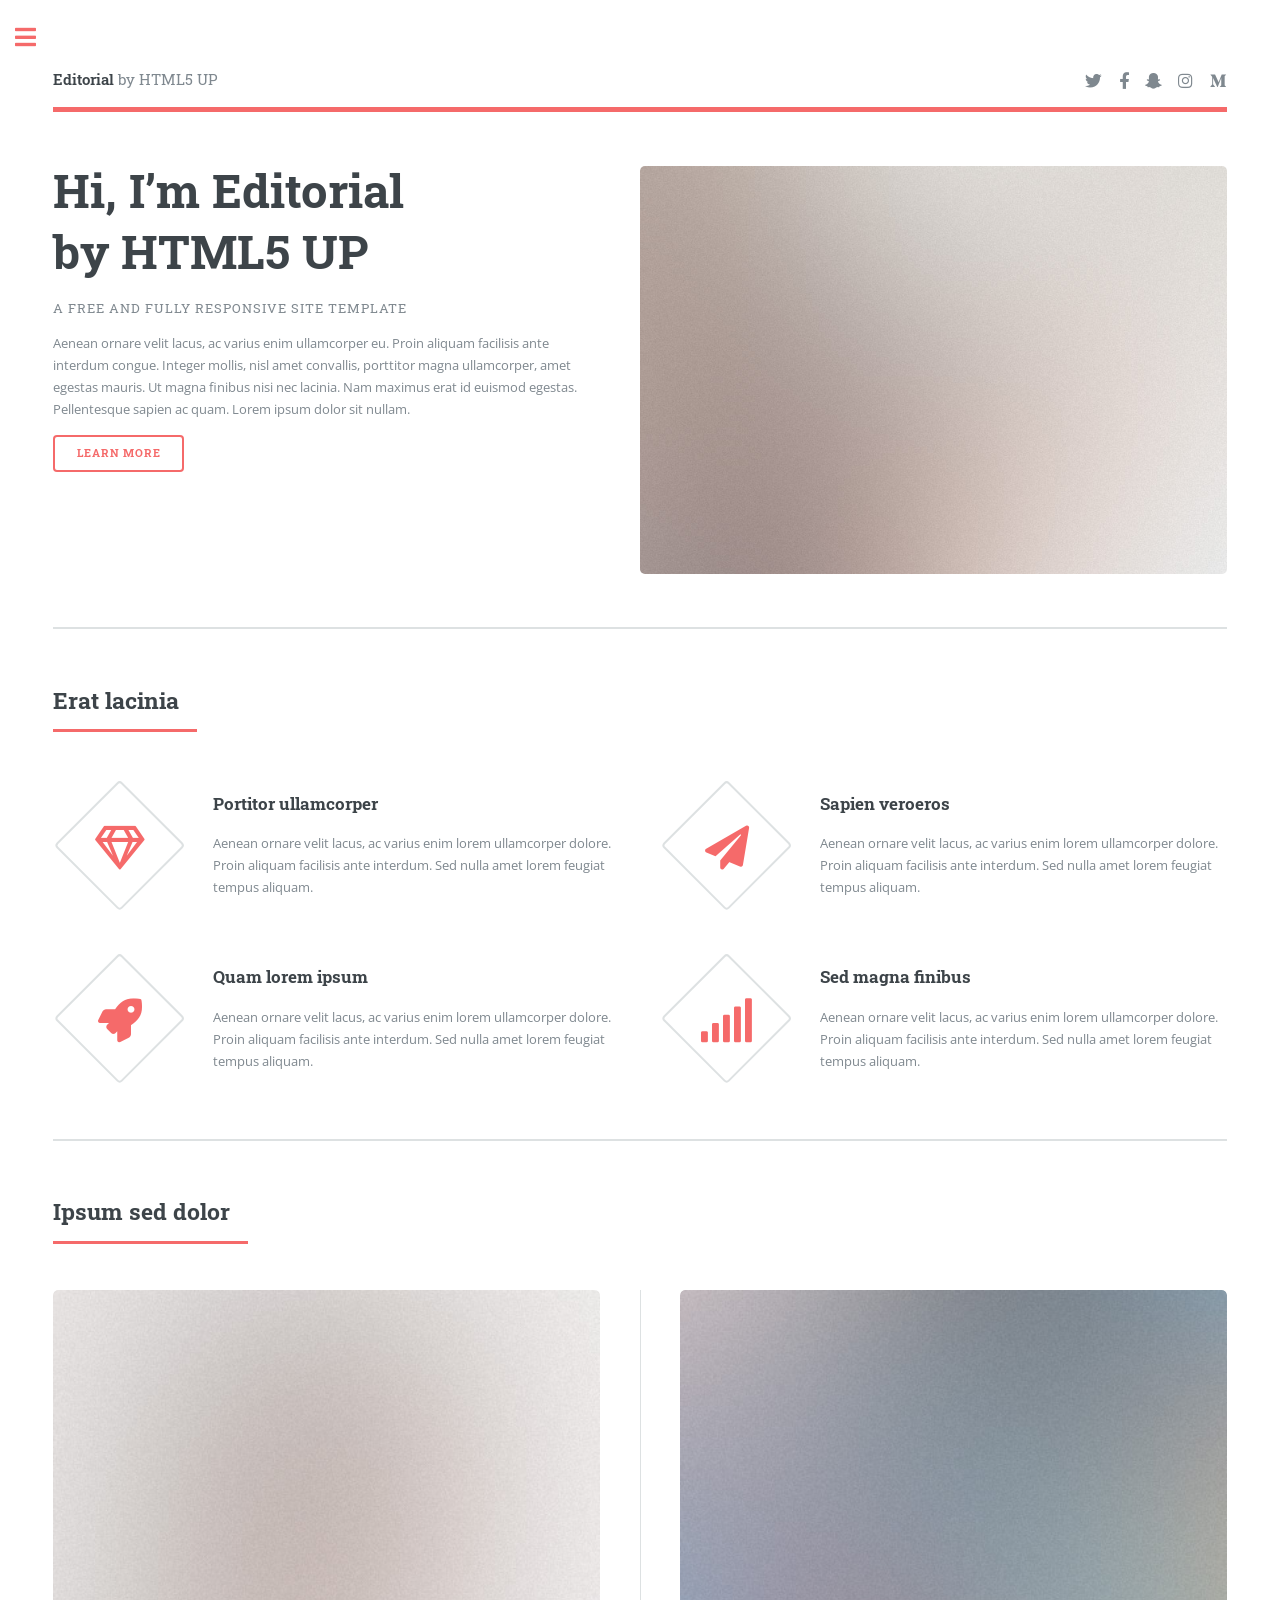
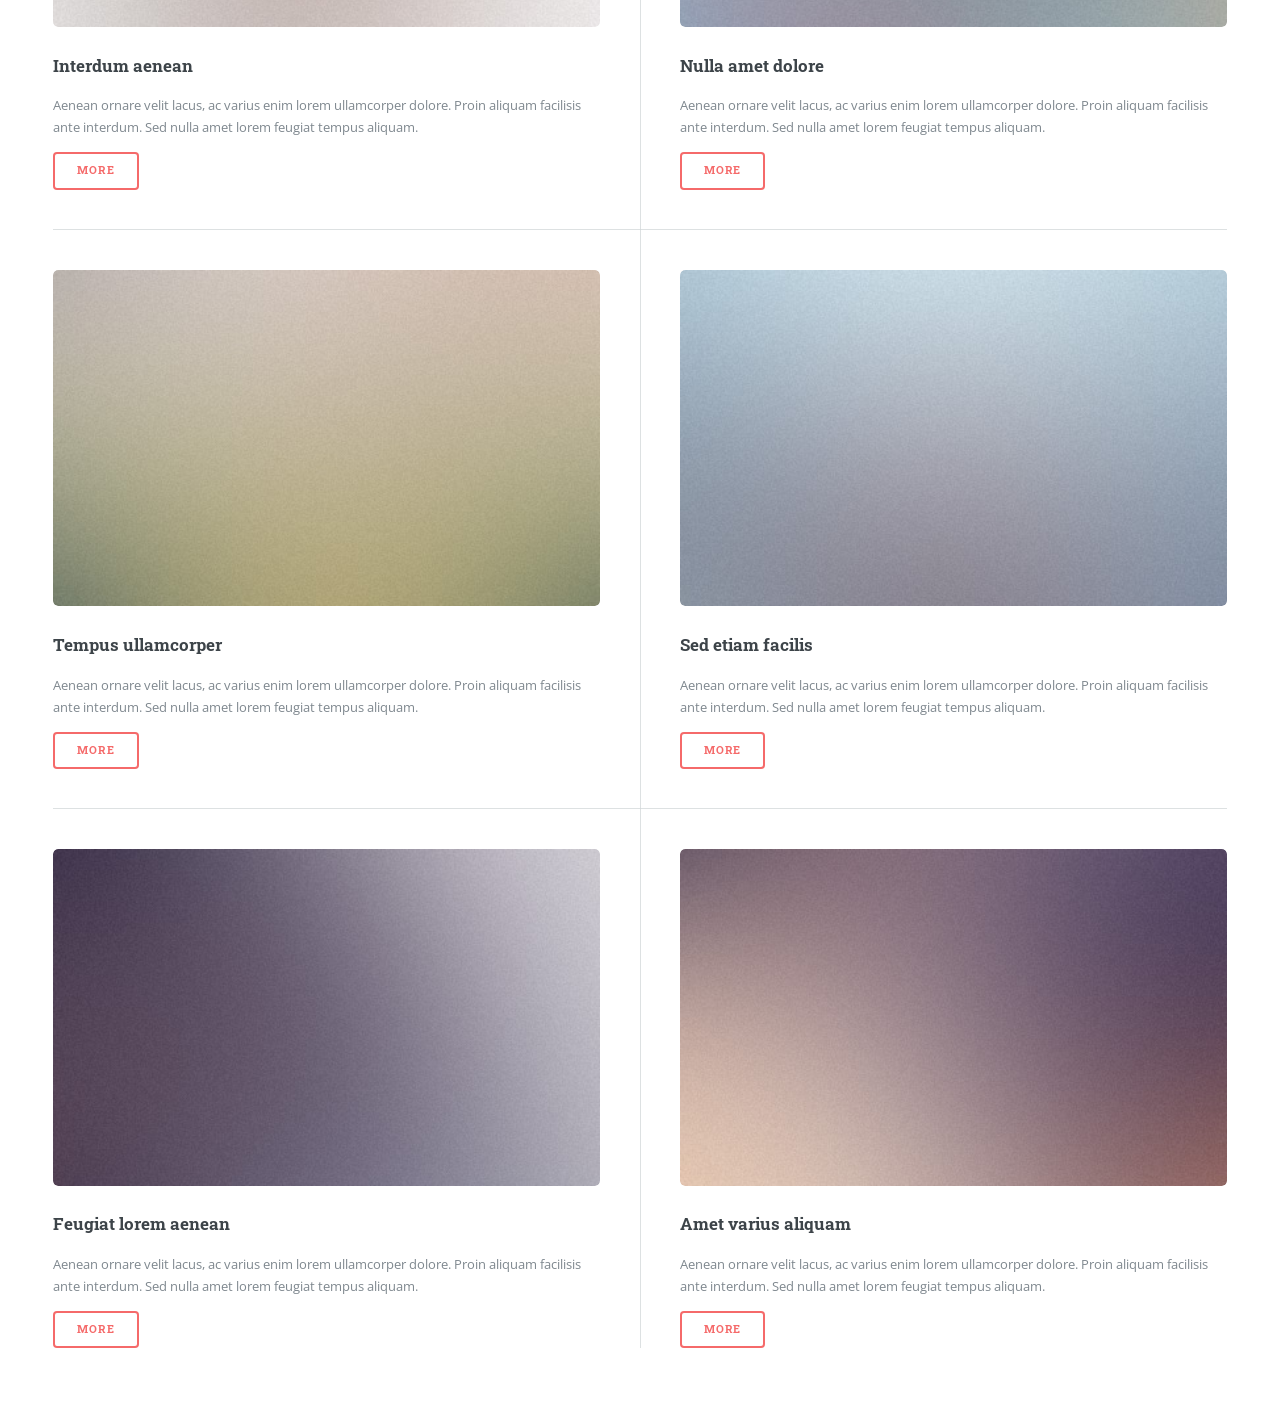
<file: index copy.html>
<!DOCTYPE HTML>
<!--
	Editorial by HTML5 UP
	html5up.net | @ajlkn
	Free for personal and commercial use under the CCA 3.0 license (html5up.net/license)
-->
<html>
	<head>
		<title>Editorial by HTML5 UP</title>
		<meta charset="utf-8" />
		<meta name="viewport" content="width=device-width, initial-scale=1, user-scalable=no" />
		<link rel="stylesheet" href="assets/css/main.css" />
	</head>
	<body class="is-preload">

		<!-- Wrapper -->
			<div id="wrapper">

				<!-- Main -->
					<div id="main">
						<div class="inner">

							<!-- Header -->
								<header id="header">
									<a href="index.html" class="logo"><strong>Editorial</strong> by HTML5 UP</a>
									<ul class="icons">
										<li><a href="#" class="icon brands fa-twitter"><span class="label">Twitter</span></a></li>
										<li><a href="#" class="icon brands fa-facebook-f"><span class="label">Facebook</span></a></li>
										<li><a href="#" class="icon brands fa-snapchat-ghost"><span class="label">Snapchat</span></a></li>
										<li><a href="#" class="icon brands fa-instagram"><span class="label">Instagram</span></a></li>
										<li><a href="#" class="icon brands fa-medium-m"><span class="label">Medium</span></a></li>
									</ul>
								</header>

							<!-- Banner -->
								<section id="banner">
									<div class="content">
										<header>
											<h1>Hi, I’m Editorial<br />
											by HTML5 UP</h1>
											<p>A free and fully responsive site template</p>
										</header>
										<p>Aenean ornare velit lacus, ac varius enim ullamcorper eu. Proin aliquam facilisis ante interdum congue. Integer mollis, nisl amet convallis, porttitor magna ullamcorper, amet egestas mauris. Ut magna finibus nisi nec lacinia. Nam maximus erat id euismod egestas. Pellentesque sapien ac quam. Lorem ipsum dolor sit nullam.</p>
										<ul class="actions">
											<li><a href="#" class="button big">Learn More</a></li>
										</ul>
									</div>
									<span class="image object">
										<img src="images/pic10.jpg" alt="" />
									</span>
								</section>

							<!-- Section -->
								<section>
									<header class="major">
										<h2>Erat lacinia</h2>
									</header>
									<div class="features">
										<article>
											<span class="icon fa-gem"></span>
											<div class="content">
												<h3>Portitor ullamcorper</h3>
												<p>Aenean ornare velit lacus, ac varius enim lorem ullamcorper dolore. Proin aliquam facilisis ante interdum. Sed nulla amet lorem feugiat tempus aliquam.</p>
											</div>
										</article>
										<article>
											<span class="icon solid fa-paper-plane"></span>
											<div class="content">
												<h3>Sapien veroeros</h3>
												<p>Aenean ornare velit lacus, ac varius enim lorem ullamcorper dolore. Proin aliquam facilisis ante interdum. Sed nulla amet lorem feugiat tempus aliquam.</p>
											</div>
										</article>
										<article>
											<span class="icon solid fa-rocket"></span>
											<div class="content">
												<h3>Quam lorem ipsum</h3>
												<p>Aenean ornare velit lacus, ac varius enim lorem ullamcorper dolore. Proin aliquam facilisis ante interdum. Sed nulla amet lorem feugiat tempus aliquam.</p>
											</div>
										</article>
										<article>
											<span class="icon solid fa-signal"></span>
											<div class="content">
												<h3>Sed magna finibus</h3>
												<p>Aenean ornare velit lacus, ac varius enim lorem ullamcorper dolore. Proin aliquam facilisis ante interdum. Sed nulla amet lorem feugiat tempus aliquam.</p>
											</div>
										</article>
									</div>
								</section>

							<!-- Section -->
								<section>
									<header class="major">
										<h2>Ipsum sed dolor</h2>
									</header>
									<div class="posts">
										<article>
											<a href="#" class="image"><img src="images/pic01.jpg" alt="" /></a>
											<h3>Interdum aenean</h3>
											<p>Aenean ornare velit lacus, ac varius enim lorem ullamcorper dolore. Proin aliquam facilisis ante interdum. Sed nulla amet lorem feugiat tempus aliquam.</p>
											<ul class="actions">
												<li><a href="#" class="button">More</a></li>
											</ul>
										</article>
										<article>
											<a href="#" class="image"><img src="images/pic02.jpg" alt="" /></a>
											<h3>Nulla amet dolore</h3>
											<p>Aenean ornare velit lacus, ac varius enim lorem ullamcorper dolore. Proin aliquam facilisis ante interdum. Sed nulla amet lorem feugiat tempus aliquam.</p>
											<ul class="actions">
												<li><a href="#" class="button">More</a></li>
											</ul>
										</article>
										<article>
											<a href="#" class="image"><img src="images/pic03.jpg" alt="" /></a>
											<h3>Tempus ullamcorper</h3>
											<p>Aenean ornare velit lacus, ac varius enim lorem ullamcorper dolore. Proin aliquam facilisis ante interdum. Sed nulla amet lorem feugiat tempus aliquam.</p>
											<ul class="actions">
												<li><a href="#" class="button">More</a></li>
											</ul>
										</article>
										<article>
											<a href="#" class="image"><img src="images/pic04.jpg" alt="" /></a>
											<h3>Sed etiam facilis</h3>
											<p>Aenean ornare velit lacus, ac varius enim lorem ullamcorper dolore. Proin aliquam facilisis ante interdum. Sed nulla amet lorem feugiat tempus aliquam.</p>
											<ul class="actions">
												<li><a href="#" class="button">More</a></li>
											</ul>
										</article>
										<article>
											<a href="#" class="image"><img src="images/pic05.jpg" alt="" /></a>
											<h3>Feugiat lorem aenean</h3>
											<p>Aenean ornare velit lacus, ac varius enim lorem ullamcorper dolore. Proin aliquam facilisis ante interdum. Sed nulla amet lorem feugiat tempus aliquam.</p>
											<ul class="actions">
												<li><a href="#" class="button">More</a></li>
											</ul>
										</article>
										<article>
											<a href="#" class="image"><img src="images/pic06.jpg" alt="" /></a>
											<h3>Amet varius aliquam</h3>
											<p>Aenean ornare velit lacus, ac varius enim lorem ullamcorper dolore. Proin aliquam facilisis ante interdum. Sed nulla amet lorem feugiat tempus aliquam.</p>
											<ul class="actions">
												<li><a href="#" class="button">More</a></li>
											</ul>
										</article>
									</div>
								</section>

						</div>
					</div>

				<!-- Sidebar -->
					<div id="sidebar">
						<div class="inner">

							<!-- Search -->
								<section id="search" class="alt">
									<form method="post" action="#">
										<input type="text" name="query" id="query" placeholder="Search" />
									</form>
								</section>

							<!-- Menu -->
								<nav id="menu">
									<header class="major">
										<h2>Menu</h2>
									</header>
									<ul>
										<li><a href="index.html">Homepage</a></li>
										<li><a href="generic.html">Generic</a></li>
										<li><a href="elements.html">Elements</a></li>
										<li>
											<span class="opener">Submenu</span>
											<ul>
												<li><a href="#">Lorem Dolor</a></li>
												<li><a href="#">Ipsum Adipiscing</a></li>
												<li><a href="#">Tempus Magna</a></li>
												<li><a href="#">Feugiat Veroeros</a></li>
											</ul>
										</li>
										<li><a href="#">Etiam Dolore</a></li>
										<li><a href="#">Adipiscing</a></li>
										<li>
											<span class="opener">Another Submenu</span>
											<ul>
												<li><a href="#">Lorem Dolor</a></li>
												<li><a href="#">Ipsum Adipiscing</a></li>
												<li><a href="#">Tempus Magna</a></li>
												<li><a href="#">Feugiat Veroeros</a></li>
											</ul>
										</li>
										<li><a href="#">Maximus Erat</a></li>
										<li><a href="#">Sapien Mauris</a></li>
										<li><a href="#">Amet Lacinia</a></li>
									</ul>
								</nav>

							<!-- Section -->
								<section>
									<header class="major">
										<h2>Ante interdum</h2>
									</header>
									<div class="mini-posts">
										<article>
											<a href="#" class="image"><img src="images/pic07.jpg" alt="" /></a>
											<p>Aenean ornare velit lacus, ac varius enim lorem ullamcorper dolore aliquam.</p>
										</article>
										<article>
											<a href="#" class="image"><img src="images/pic08.jpg" alt="" /></a>
											<p>Aenean ornare velit lacus, ac varius enim lorem ullamcorper dolore aliquam.</p>
										</article>
										<article>
											<a href="#" class="image"><img src="images/pic09.jpg" alt="" /></a>
											<p>Aenean ornare velit lacus, ac varius enim lorem ullamcorper dolore aliquam.</p>
										</article>
									</div>
									<ul class="actions">
										<li><a href="#" class="button">More</a></li>
									</ul>
								</section>

							<!-- Section -->
								<section>
									<header class="major">
										<h2>Get in touch</h2>
									</header>
									<p>Sed varius enim lorem ullamcorper dolore aliquam aenean ornare velit lacus, ac varius enim lorem ullamcorper dolore. Proin sed aliquam facilisis ante interdum. Sed nulla amet lorem feugiat tempus aliquam.</p>
									<ul class="contact">
										<li class="icon solid fa-envelope"><a href="#">information@untitled.tld</a></li>
										<li class="icon solid fa-phone">(000) 000-0000</li>
										<li class="icon solid fa-home">1234 Somewhere Road #8254<br />
										Nashville, TN 00000-0000</li>
									</ul>
								</section>

							<!-- Footer -->
								<footer id="footer">
									<p class="copyright">&copy; Untitled. All rights reserved. Demo Images: <a href="https://unsplash.com">Unsplash</a>. Design: <a href="https://html5up.net">HTML5 UP</a>.</p>
								</footer>

						</div>
					</div>

			</div>

		<!-- Scripts -->
			<script src="assets/js/jquery.min.js"></script>
			<script src="assets/js/browser.min.js"></script>
			<script src="assets/js/breakpoints.min.js"></script>
			<script src="assets/js/util.js"></script>
			<script src="assets/js/main.js"></script>

	</body>
</html>
</file>
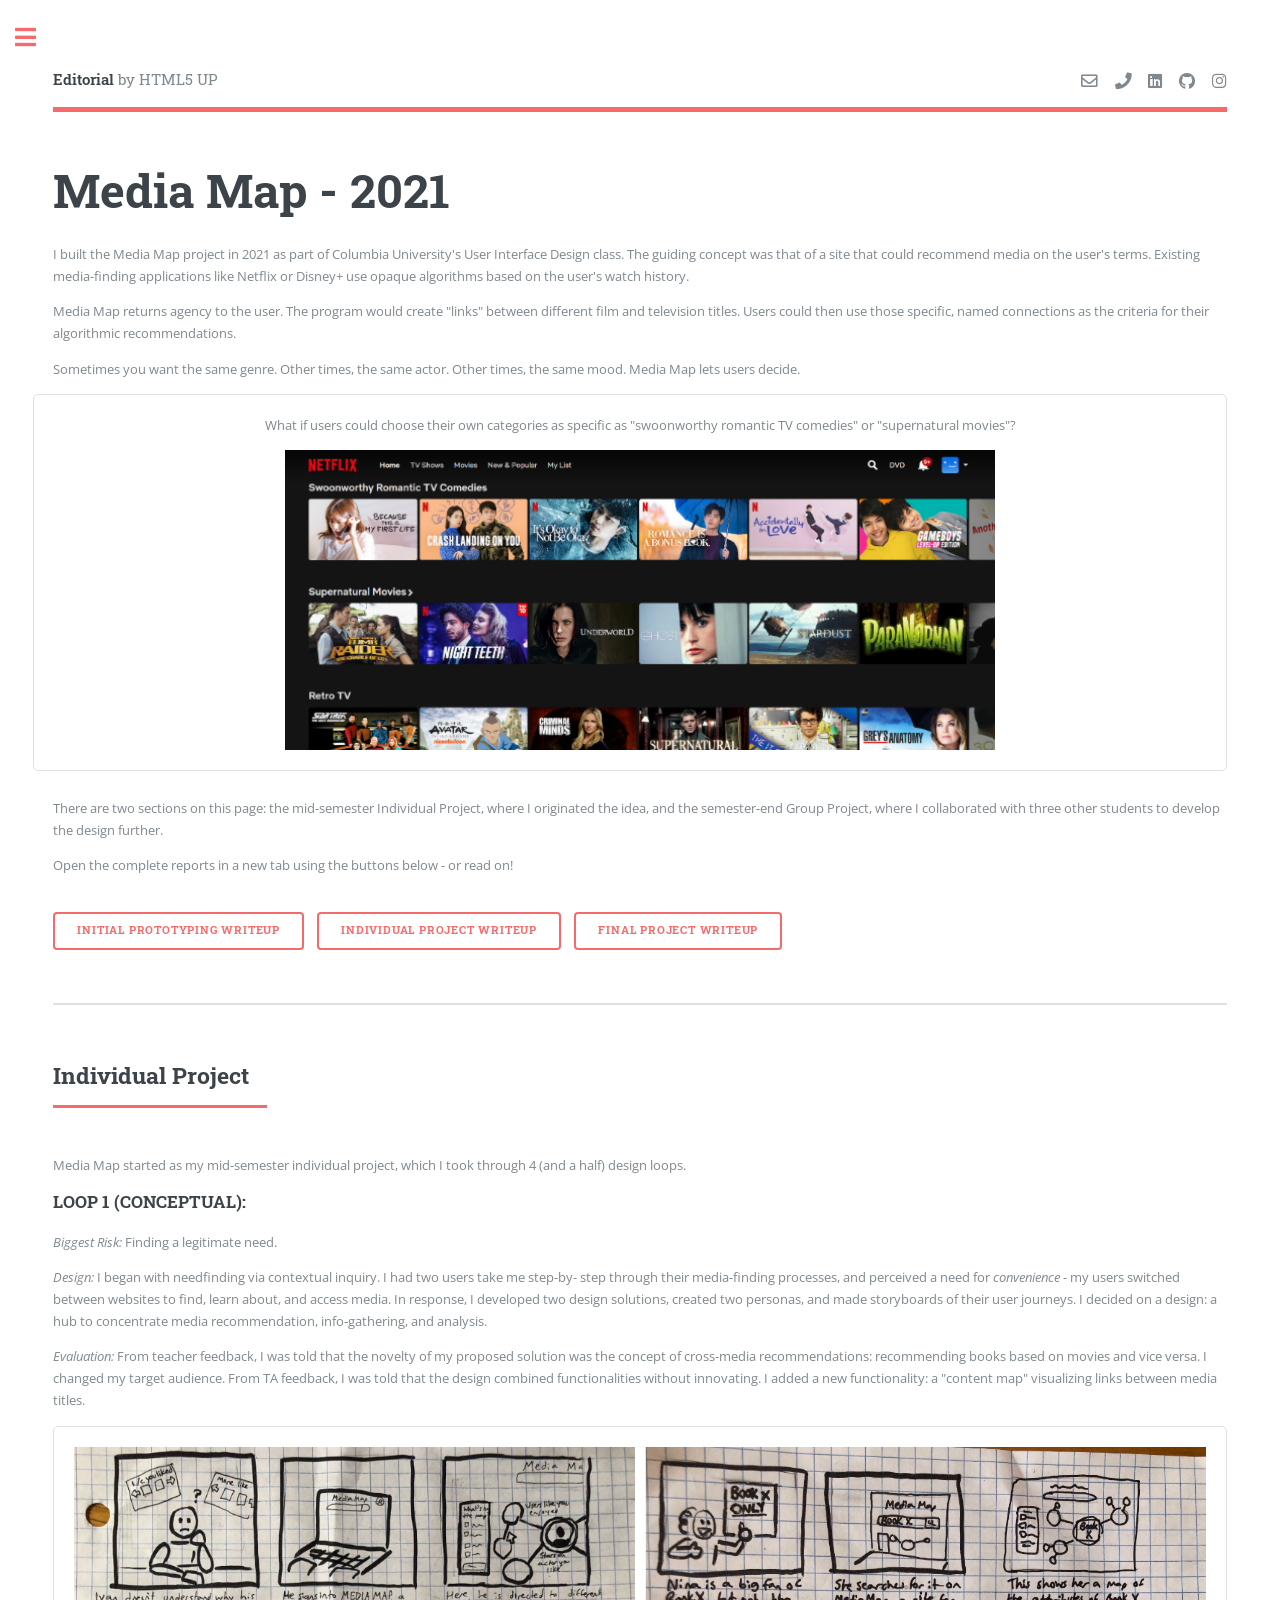
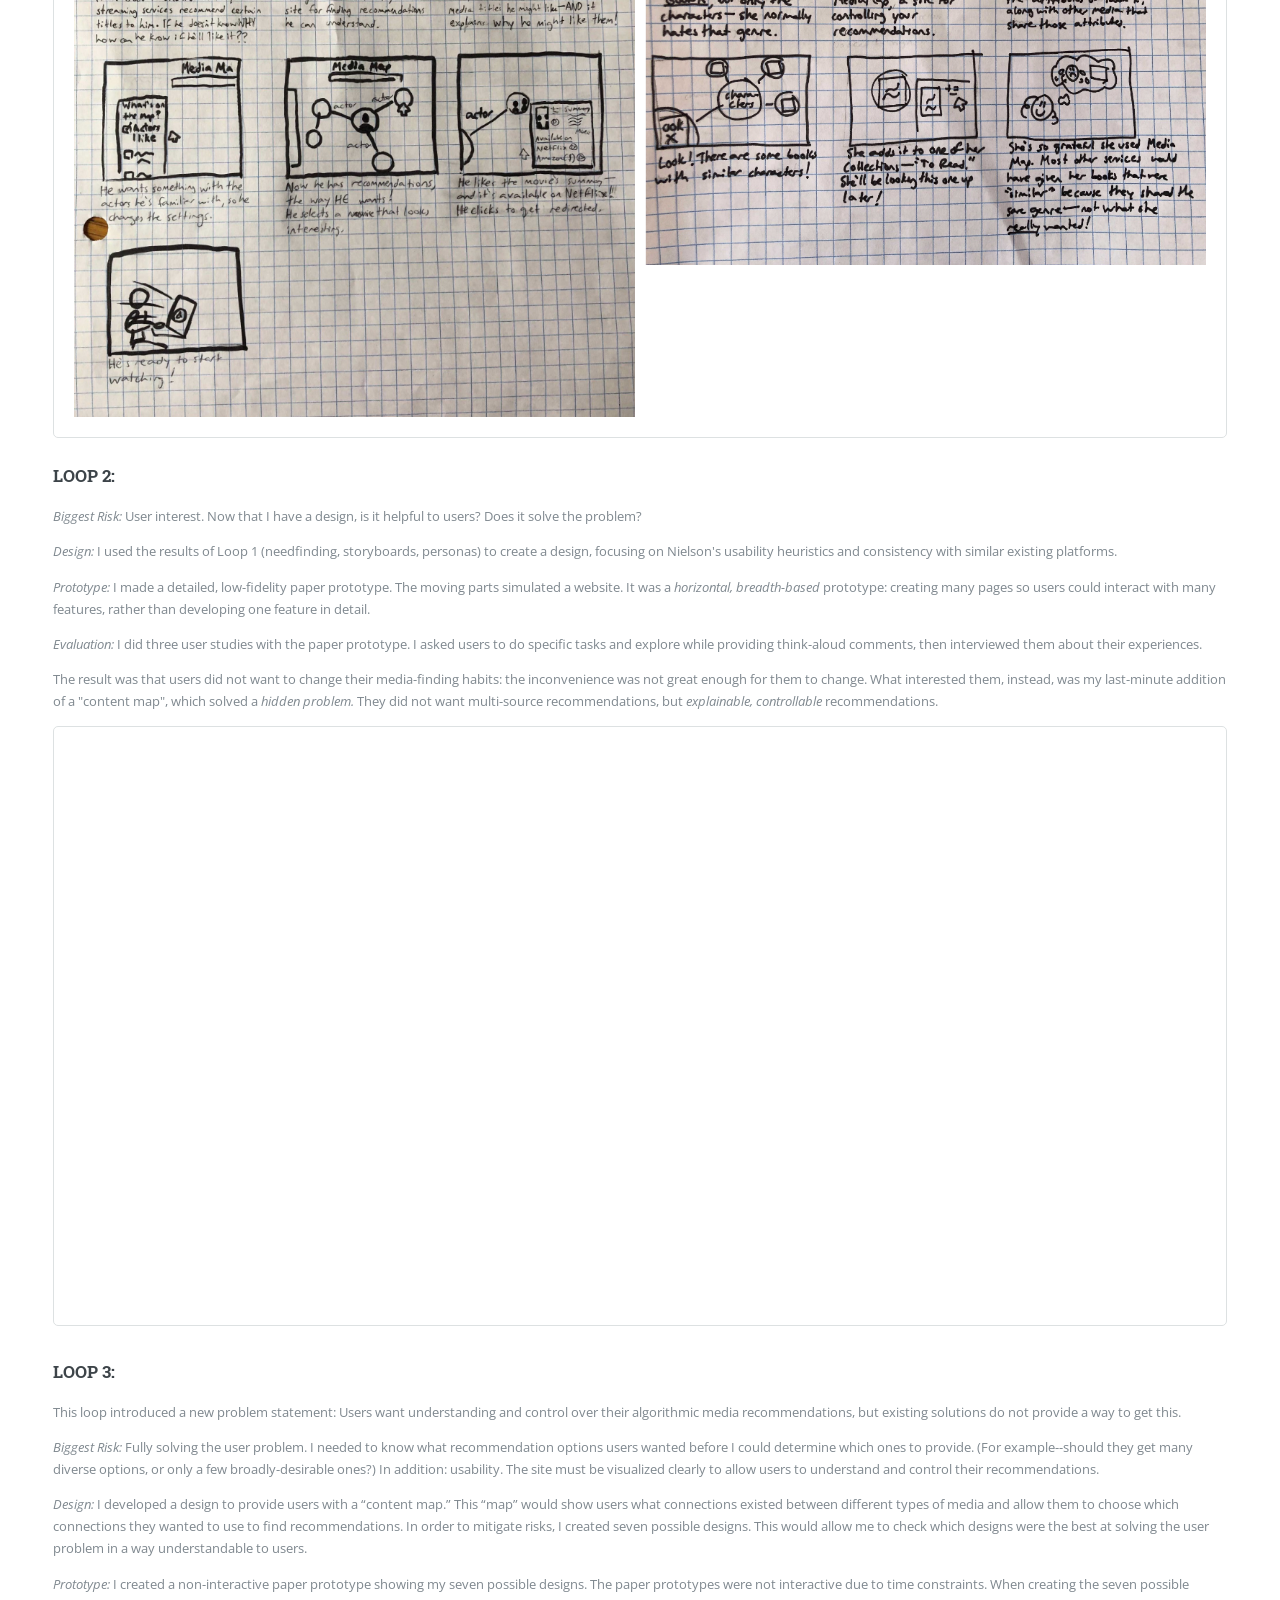
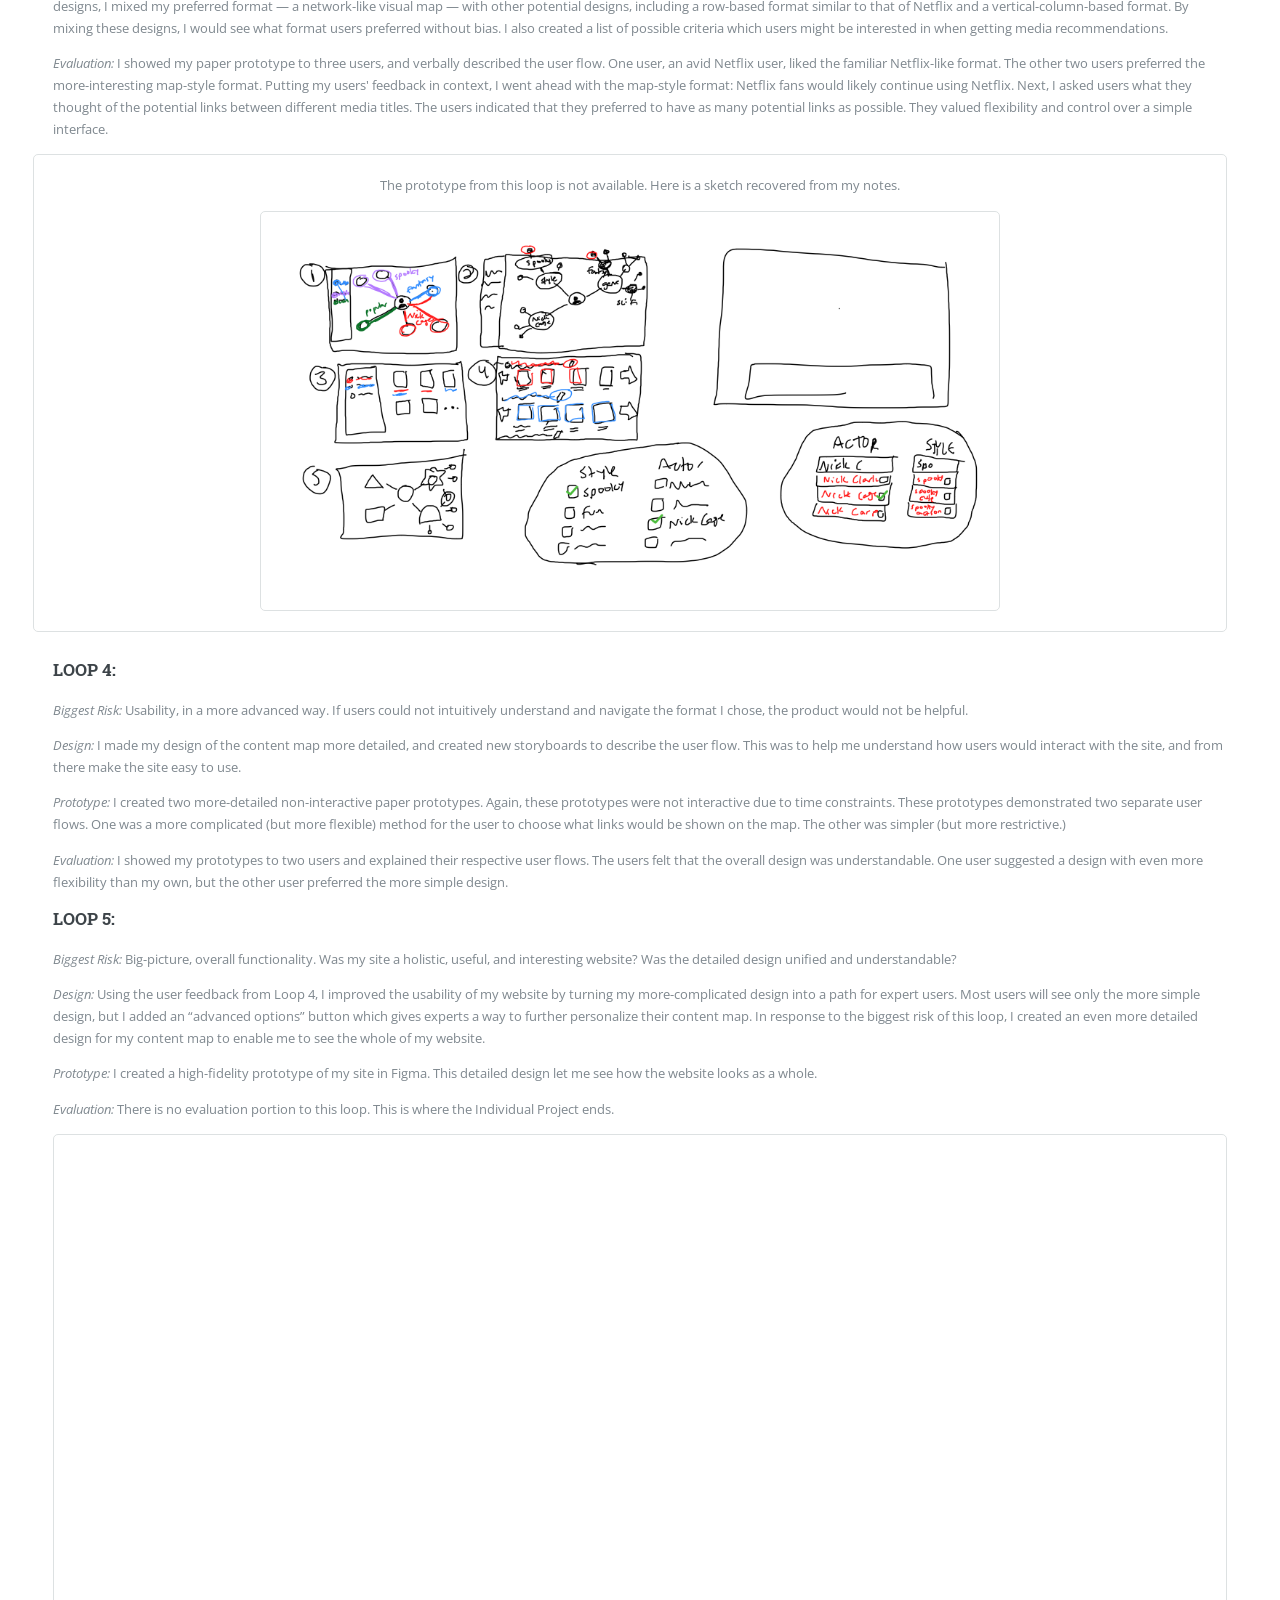
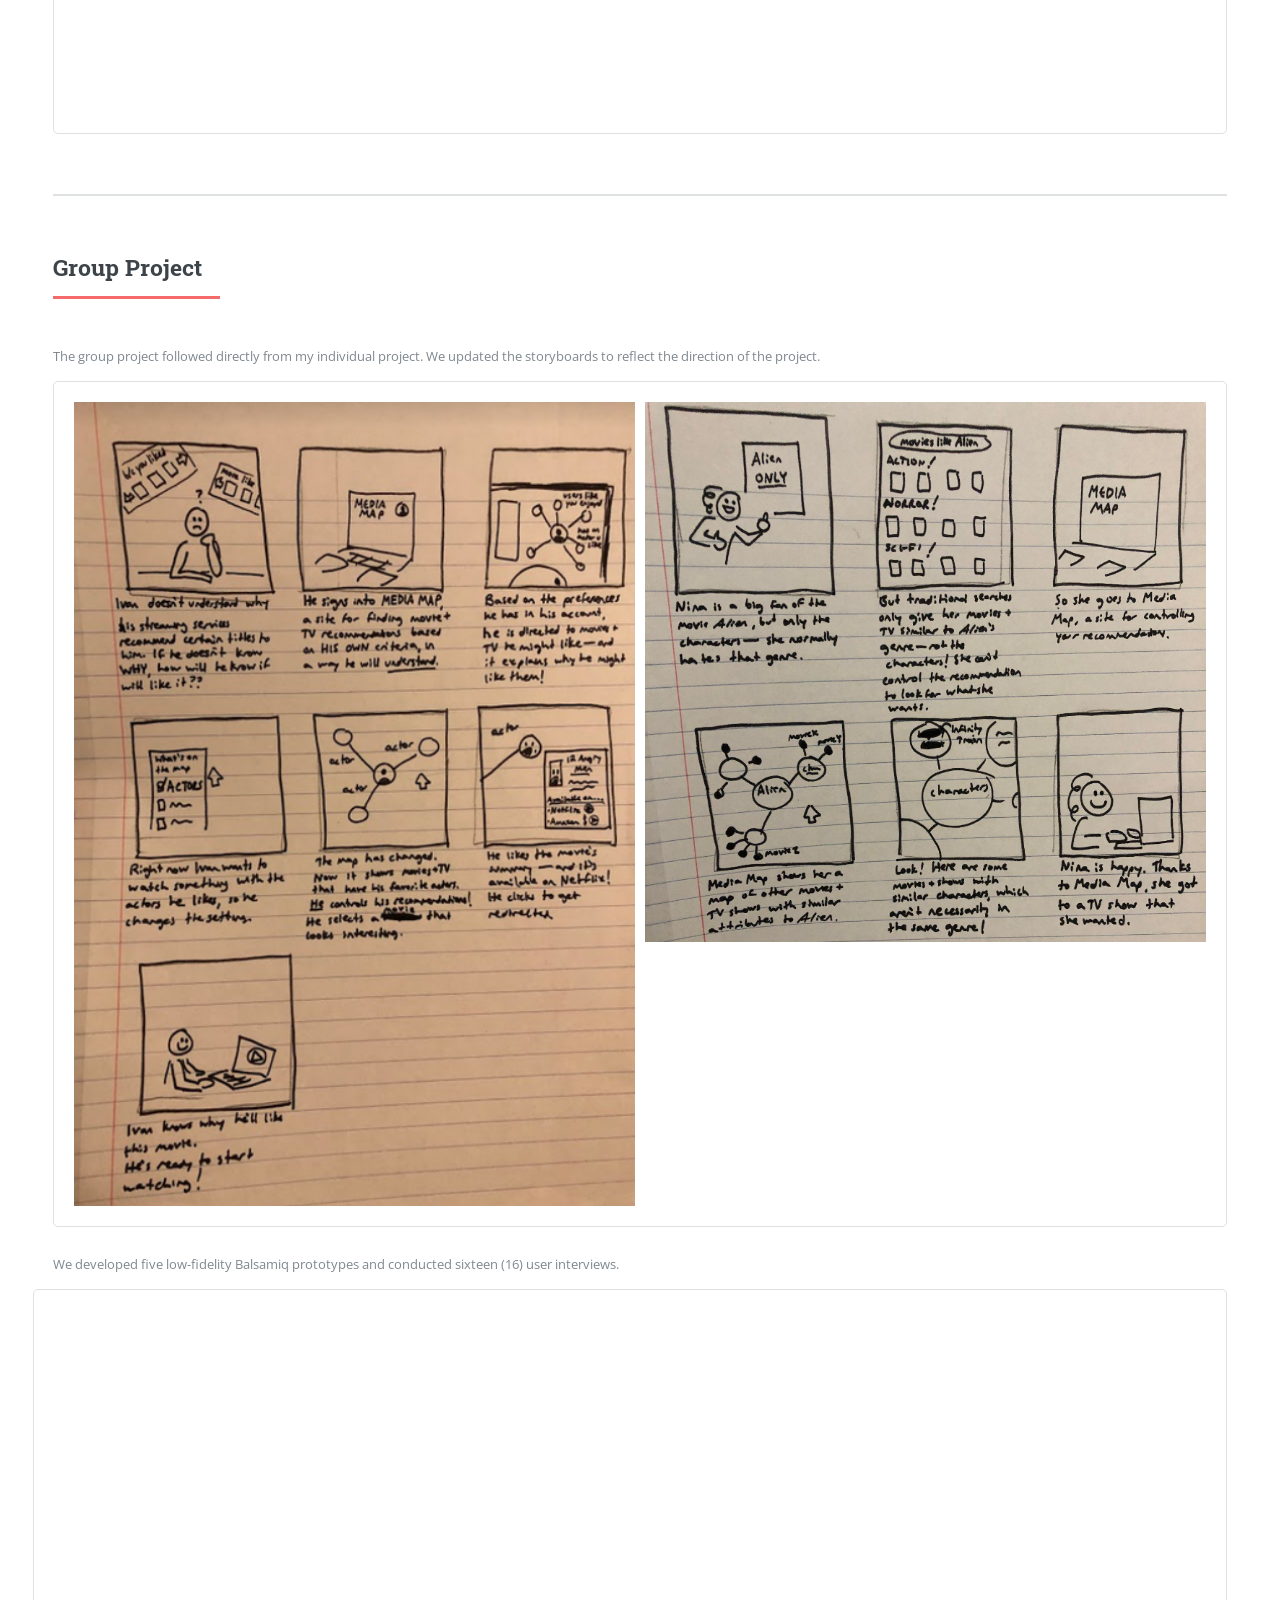
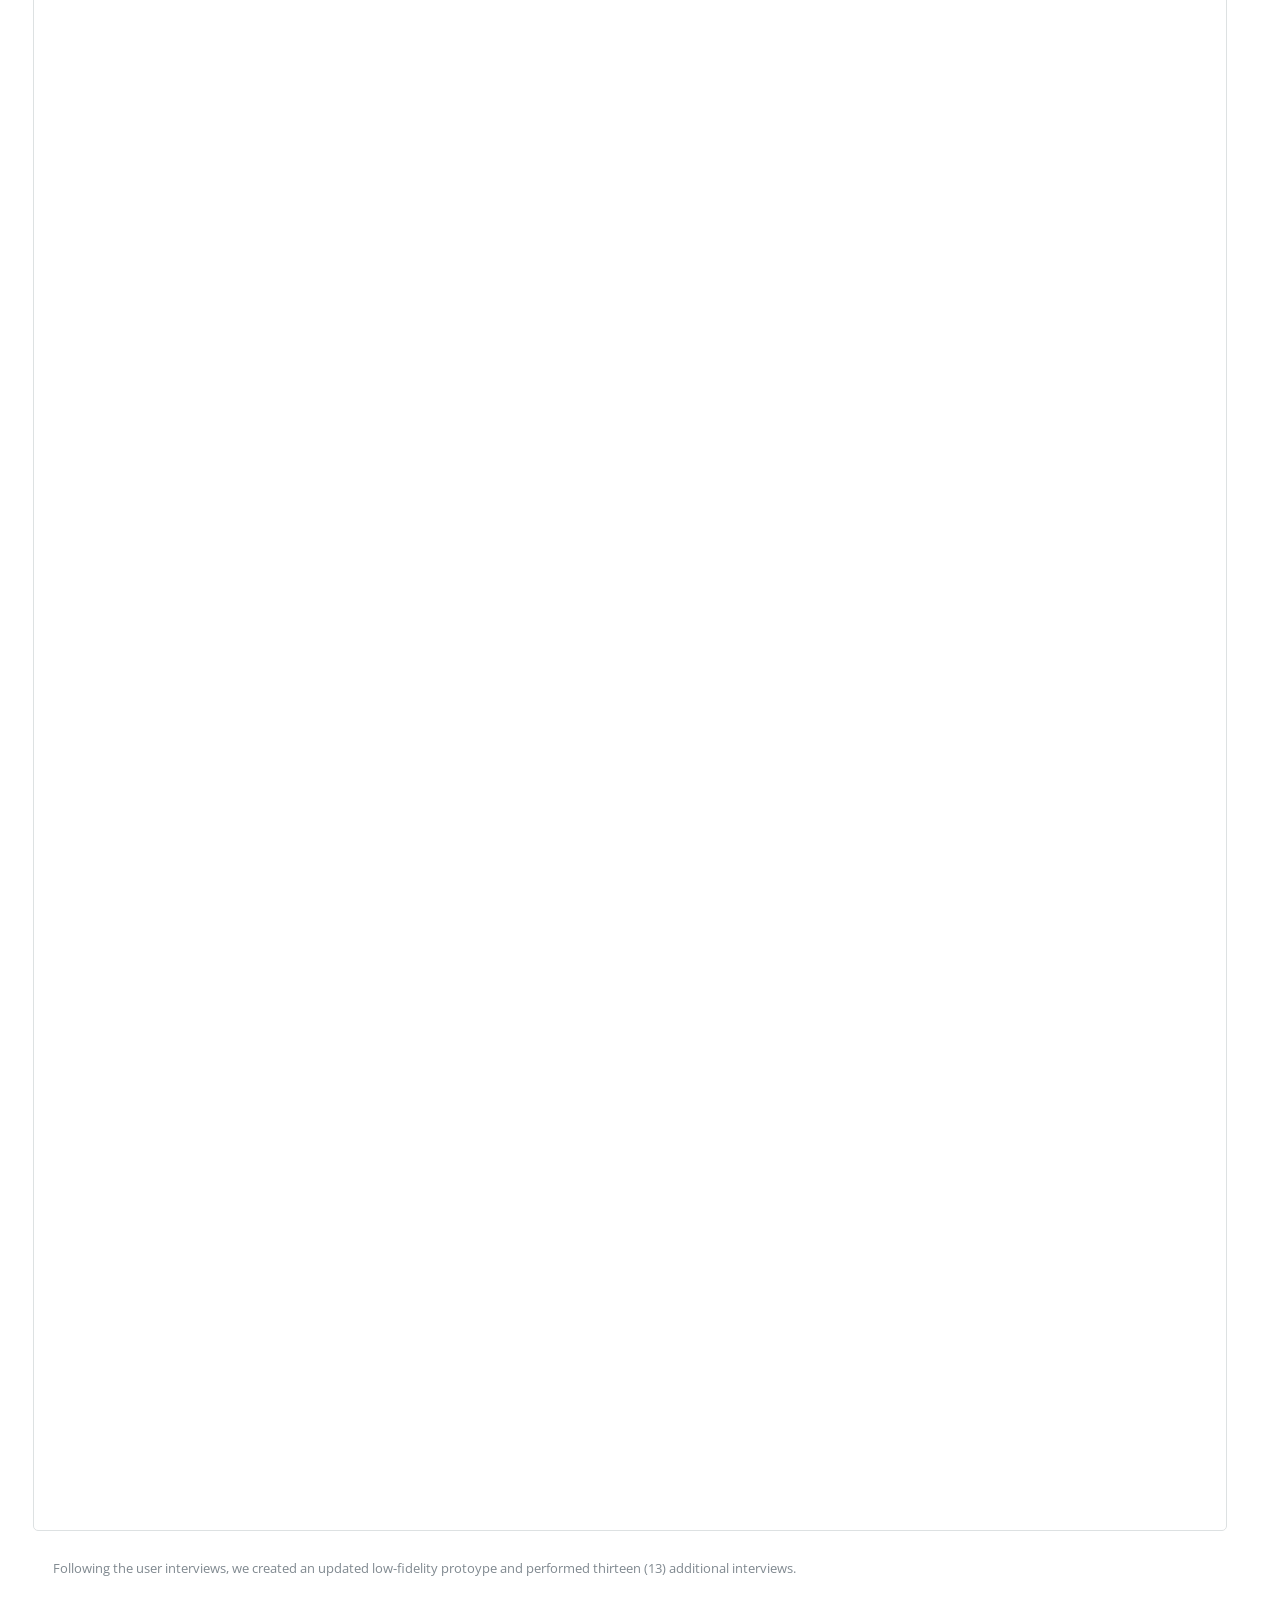
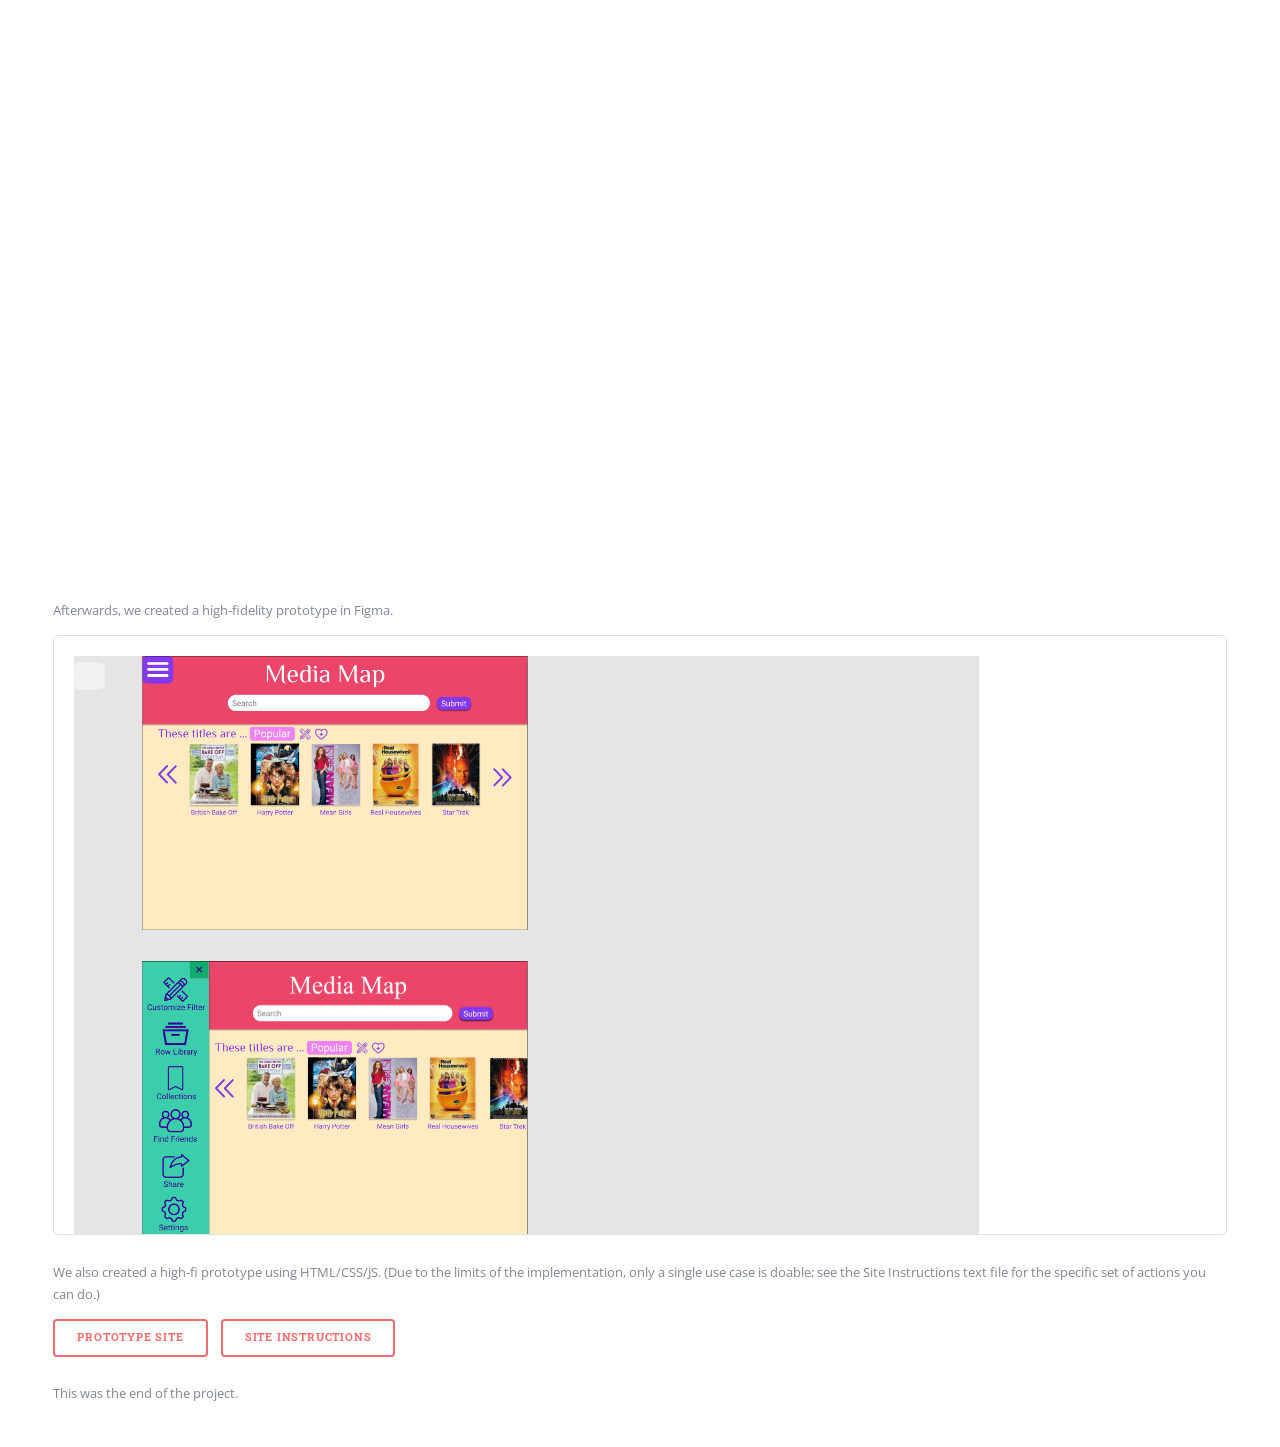
<file: mediamap.html>
<!DOCTYPE HTML>
<!--
	Editorial by HTML5 UP
	html5up.net | @ajlkn
	Free for personal and commercial use under the CCA 3.0 license (html5up.net/license)
-->
<html>
	<head>
		<title>Adi Gal Website</title>
		<meta charset="utf-8" />
		<meta name="viewport" content="width=device-width, initial-scale=1, user-scalable=no" />
		<link rel="stylesheet" href="assets/css/main.css" />
	</head>
	<body class="is-preload">

		<!-- Wrapper -->
			<div id="wrapper">

				<!-- Main -->
					<div id="main">
						<div class="inner">

							<!-- Header -->
								<header id="header">
									<a href="index.html" class="logo"><strong>Editorial</strong> by HTML5 UP</a>
									<ul class="icons">
										<li><a href="mailto:adigal03@gmail.com" class="icon regular fa-envelope"><span class="label">Gmail</span></a></li>
										<li><a href="tel:+1-201-914-9145" class="icon solid fa-phone"><span class="label">Phone</span></a></li>
										<li><a href="https://www.linkedin.com/in/adigal" class="icon brands fa-linkedin"><span class="label">LinkedIn</span></a></li>
										<li><a href="https://github.com/hippothebrave" class="icon brands fa-github"><span class="label">Github</span></a></li>
										<li><a href="https://www.instagram.com/adigal03/" class="icon brands fa-instagram"><span class="label">Instagram</span></a></li>
										<!-- <li><a href="#" class="icon brands fa-medium-m"><span class="label">Medium</span></a></li> -->
									</ul>
								</header>

							<!-- Banner -->						
							<section id="banner">
								<div>
									<header>
											<h1>Media Map - 2021</h1>
									</header>
									<div>
										<p>I built the Media Map project in 2021 as part of Columbia University's User Interface Design class.
											The guiding concept was that of a site that could recommend media on the user's terms. Existing media-finding applications
											like Netflix or Disney+ use opaque algorithms based on the user's watch history.</p>
										<p>Media Map returns agency to the user. The program would create "links" between different film and television titles.
											Users could then use those specific, named connections as the criteria for their algorithmic recommendations.</p>
										<p>Sometimes you want the same genre. Other times, the same actor. Other times, the same mood. Media Map lets users decide.</p>
										<div class="box row aln-center">
											<p>What if users could choose their own categories as specific as "swoonworthy romantic TV comedies" or "supernatural movies"?</p>
											<img src="content/media map - 2021/netflix_screenshot.png" height="300px" alt="Screenshot of Netflix. Available categories are 'swoonworthy
											romantic TV comedies', 'supernatural movies', and 'retro TV.'">
										</div>
										<p>
											There are two sections on this page: the mid-semester Individual Project, where I originated the idea,
											and the semester-end Group Project, where I collaborated with three other students to develop the design
											further. 
										</p>
										<p>
											Open the complete reports in a new tab using the buttons below - or read on!
										</p>
										<br>
										<ul class="actions">
											<li><a href="content\media map - 2021\hw 3 pt 1-3 - individual project - lo fi prototype.pdf" class="button" target="_blank">Initial Prototyping Writeup</a></li>
											<li><a href="content\media map - 2021\Individual Project writeup.pdf" class="button" target="_blank">Individual Project Writeup </a></li>
											<li><a href="content\media map - 2021\UI Design - Final Project - Gradescope.pdf" class="button" target="_blank">Final Project Writeup </a></li>
										</ul> 
									</div>                                      
								</div>
							</section>

							<!-- Section -->	
							<section id="individual_project">
								<header class="major">
									<h2>Individual Project</h2>
								</header>
								<div class="content">
									<p> Media Map started as my mid-semester individual project, which I took through 
										4 (and a half) design loops.
									</p>
									<div id="loop1">
										<h3>LOOP 1 (CONCEPTUAL):</h3>
										<p><i>Biggest Risk: </i>Finding a legitimate need.</p>
										<p><i>Design: </i>I began with needfinding via contextual inquiry. I had two users take me step-by-
										step through their media-finding processes, and perceived a need for <i>convenience</i> - my users switched between
										websites to find, learn about, and access media. In response, I developed two design solutions, created two personas,
										and made storyboards of their user journeys. I decided on a design: a hub to concentrate media recommendation, 
										info-gathering, and analysis.</p>
										<p><i>Evaluation: </i>From teacher feedback, I was told that the novelty of my proposed solution was the concept of 
										cross-media recommendations: recommending books based on movies and vice versa. I changed my target audience. From TA 
										feedback, I was told that the design combined functionalities without innovating. I added a new functionality: a "content
										map" visualizing links between media titles.</p>
									</div>
									<div class="image-container box" id="individual_project_storyboards">
										<img src="content\media map - 2021\individual project\persona1.png" alt="First storyboard of persona's user journey">
										<img src="content\media map - 2021\individual project\persona2.png" alt="Second storyboard of persona's user journey">
									</div>
									<div id="loop2">
										<h3>LOOP 2:</h3>
										<p><i>Biggest Risk: </i>User interest. Now that I have a design, is it helpful to users? Does it solve the problem?</p>
										<p><i>Design: </i>I used the results of Loop 1 (needfinding, storyboards, personas) to create a design, focusing on 
											Nielson's usability heuristics and consistency with similar existing platforms.</p>
										<p><i>Prototype: </i>I made a detailed, low-fidelity paper prototype. The moving parts simulated a website.
											It was a <i>horizontal, breadth-based</i> prototype: creating many pages so users could interact with many
											features, rather than developing one feature in detail.</p>
										<p><i>Evaluation: </i>I did three user studies with the paper prototype. I asked users to do specific tasks and explore
											while providing think-aloud comments, then interviewed them about their experiences.</p>
											<p>The result was that users did not want to change their media-finding habits: the inconvenience was not great enough
											for them to change. What interested them, instead, was my last-minute addition of a "content map", which solved a 
											<i>hidden problem.</i> They did not want multi-source recommendations, but <i>explainable, controllable</i> recommendations.</p> 
									</div>
									<iframe src="content\media map - 2021\individual project\paper prototype.pdf" width="100%" height="600px" class="box">
										This browser does not support PDFs. Please download the PDF to view it: 
										<a href="content\media map - 2021\individual project\paper prototype.pdf">Download PDF</a>
									</iframe>

									<div id="loop3">
										<h3>LOOP 3:</h3>
										<p>This loop introduced a new problem statement: Users want understanding and control over their algorithmic media recommendations,
											but existing solutions do not provide a way to get this.
										</p>
										<p><i>Biggest Risk: </i>Fully solving the user problem. I needed to know what recommendation options users wanted before I could
											determine which ones to provide. (For example--should they get many diverse options, or only a few broadly-desirable ones?) In addition: usability.
											The site must be visualized clearly to allow users to understand and control their recommendations.</p>
										<p><i>Design: </i>I developed a design to provide users with a “content map.” This “map” would show users what connections existed between different types of media
											and allow them to choose which connections they wanted to use to find recommendations. In order to mitigate risks, I created seven possible designs. This would 
											allow me to check which designs were the best at solving the user problem in a way understandable to users.</p>
										<p><i>Prototype: </i>I created a non-interactive paper prototype showing my seven possible designs. The paper prototypes were not interactive due to time constraints. 
											When creating the seven possible designs, I mixed my preferred format — a network-like visual map — with other potential designs, including a row-based format similar 
											to that of Netflix and a vertical-column-based format. By mixing these designs, I would see what format users preferred without bias. I also created a list of possible 
											criteria which users might be interested in when getting media recommendations.</p>
										<p><i>Evaluation: </i>I showed my paper prototype to three users, and verbally described the user flow. One user, an avid Netflix user, liked the familiar Netflix-like format.
											The other two users preferred the more-interesting map-style format. Putting my users' feedback in context, I went ahead with the map-style format: Netflix fans would likely 
											continue using Netflix. Next, I asked users what they thought of the potential links between different media titles. The users indicated that they preferred to have as many 
											potential links as possible. They valued flexibility and control over a simple interface.</p>
									</div>

									<div class="box row aln-center">
										<p>The prototype from this loop is not available. Here is a sketch recovered from my notes.</p>
										<img src="content\media map - 2021\individual project\sketch of pages and functionality.png" height="400px" class="box">
									</div>
									<!-- <p>The prototype from this loop is not available. Here is a sketch recovered from my notes.</p>
									<img src="content\media map - 2021\individual project\sketch of pages and functionality.png" height="400px" class="box"> -->

									<div id="loop4">
										<h3>LOOP 4:</h3>
										<p><i>Biggest Risk: </i>Usability, in a more advanced way. If users could not intuitively understand and navigate the format I chose, the product would not be helpful.</p>
										<p><i>Design: </i>I made my design of the content map more detailed, and created new storyboards to describe the user flow. This was to help me understand how users would 
											interact with the site, and from there make the site easy to use.</p>
										<p><i>Prototype: </i>I created two more-detailed non-interactive paper prototypes. Again, these prototypes were not interactive due to time constraints. These prototypes 
											demonstrated two separate user flows. One was a more complicated (but more flexible) method for the user to choose what links would be shown on the map. The other was 
											simpler (but more restrictive.)</p>
										<p><i>Evaluation: </i>I showed my prototypes to two users and explained their respective user flows. The users felt that the overall design was understandable. One user 
											suggested a design with even more flexibility than my own, but the other user preferred the more simple design.</p>
									</div>

									<div id="loop5">
										<h3>LOOP 5:</h3>
										<p><i>Biggest Risk: </i>Big-picture, overall functionality. Was my site a holistic, useful, and interesting website? Was the detailed design unified and understandable?</p>
										<p><i>Design: </i>Using the user feedback from Loop 4, I improved the usability of my website by turning my more-complicated design into a path for expert users. Most 
											users will see only the more simple design, but I added an “advanced options” button which gives experts a way to further personalize their content map. In response to 
											the biggest risk of this loop, I created an even more detailed design for my content map to enable me to see the whole of my website.</p>
										<p><i>Prototype: </i>I created a high-fidelity prototype of my site in Figma. This detailed design let me see how the website looks as a whole.</p>
										<p><i>Evaluation: </i>There is no evaluation portion to this loop. This is where the Individual Project ends.</p>
									</div>
									
									<iframe src="content/media%20map%20-%202021/individual%20project/individual%20project%20figma%20mockup.pdf" width="100%" height="600px" class="box">
										This browser does not support PDFs. Please download the PDF to view it: 
										<a href="content/media%20map%20-%202021/individual%20project/individual%20project%20figma%20mockup.pdf">Download PDF</a>
									</iframe>

								</div>
							</section>

							<!-- Section -->
							<section id="group_project">
								<header class="major">
									<h2>Group Project</h2>
								</header>
								
								<div class="content">
									<p>The group project followed directly from my individual project. We updated the storyboards to reflect the direction of the project.</p>
									<div class="image-container box" id="group_project_storyboards">
										<img src="content\media map - 2021\group project\storyboard 2a.png" alt="First storyboard of persona's user journey">
										<img src="content\media map - 2021\group project\storyboard 2b.png" alt="Second storyboard of persona's user journey">
									</div>
									<p>We developed five low-fidelity Balsamiq prototypes and conducted sixteen (16) user interviews.</p>
									<div class="row box">
										<iframe src="content\media map - 2021\group project\Media Map - Option 1.pdf" width="100%" height="600px" class="col-6 col-12-small">
											This browser does not support PDFs. Please download the PDF to view it: 
											<a href="content\media map - 2021\group project\Media Map - Option 1.pdf">Download PDF</a>
										</iframe>
										<iframe src="content\media map - 2021\group project\Media Map - Option 2.pdf" width="100%" height="600px" class="col-6 col-12-small">
											This browser does not support PDFs. Please download the PDF to view it: 
											<a href="content\media map - 2021\group project\Media Map - Option 2.pdf">Download PDF</a>
										</iframe>
										<iframe src="content\media map - 2021\group project\Media Map - Option 3.pdf" width="100%" height="600px" class="col-6 col-12-small">
											This browser does not support PDFs. Please download the PDF to view it: 
											<a href="content\media map - 2021\group project\Media Map - Option 3.pdf">Download PDF</a>
										</iframe>
										<iframe src="content\media map - 2021\group project\Media Map - Option 4.pdf" width="100%" height="600px" class="col-6 col-12-small">
											This browser does not support PDFs. Please download the PDF to view it: 
											<a href="content\media map - 2021\group project\Media Map - Option 4.pdf">Download PDF</a>
										</iframe>
										<iframe src="content\media map - 2021\group project\Media Map - Option 5.pdf" width="100%" height="600px" class="col-6 col-12-small">
											This browser does not support PDFs. Please download the PDF to view it: 
											<a href="content\media map - 2021\group project\Media Map - Option 5.pdf">Download PDF</a>
										</iframe>
									</div>
									<p>Following the user interviews, we created an updated low-fidelity protoype and performed thirteen (13) additional interviews.</p>
									<iframe src="content\media map - 2021\group project\Balsamiq - Post-Interview Wireframe.pdf" width="100%" height="600px" class="col-6 col-12-small">
										This browser does not support PDFs. Please download the PDF to view it: 
										<a href="content\media map - 2021\group project\Balsamiq - Post-Interview Wireframe.pdf">Download PDF</a>
									</iframe>
									<p>Afterwards, we created a high-fidelity prototype in Figma.</p>
									<!-- <iframe src="content\media map - 2021\group project\UI Supplementary Files\Figma\Figma - Media Map.png" width="100%" height="600px" class="box scroll-container">
									</iframe> -->
									<div class="box scroll-container">
										<img src="content\media map - 2021\group project\UI Supplementary Files\Figma\Figma - Media Map.png" alt="Figma prototype of Media Map" width="80%">
									</div>
									<p>We also created a high-fi prototype using HTML/CSS/JS. (Due to the limits of the implementation, only a single use case is doable;
										see the Site Instructions text file for the specific set of actions you can do.)
									</p>
									<ul class="actions">
										<li><a href="content\media map - 2021\group project\UI Supplementary Files\HTML-CSS\homepage.html" class="button" target="_blank">Prototype Site</a></li>
										<li><a href="content\media map - 2021\group project\instructions.md" class="button" target="_blank">Site Instructions</a></li>
									</ul>
									<p>This was the end of the project.</p>
								</div>
							</section>


                        </div>
					</div>

				<!-- Sidebar -->
					<div id="sidebar">
						<div class="inner">

							<!-- Search -->
								<section id="search" class="alt">
									<form method="post" action="#">
										<input type="text" name="query" id="query" placeholder="Search" />
									</form>
								</section>

							<!-- Menu -->
								<nav id="menu">
									<header class="major">
										<h2>Menu</h2>
									</header>
									<ul>
										<li><a href="index.html">Homepage</a></li>
                                        <li><a href="resume.html">Resume</a></li>
                                        <li><a href="art.html">My Art (in progress)</a></li>
                                        <li><a href="mediamap.html">Design Project 1</a></li>
										<ul>
											<li><a href="#individual_project">> Individual Project</a></li>
											<li><a href="#group_project">> Group Project</a></li>
										</ul>
										
								</nav>

							<!-- Section -->
								<section>
									<header class="major">
										<h2>Get in touch</h2>
									</header>
									<p>Feel free to reach out and say hello!</p>
									<ul class="contact">
										<li class="icon solid fa-envelope"><a href="mailto:adigal03@gmail.com">adigal03@gmail.com</a></li>
										<li class="icon solid fa-phone"><a hret="tel:+1-201-914-9145">(201) 914-9145</a></li>
										<li class="icon solid fa-home">205 W 88th St #11H<br />
										New York, NY 10024</li>
									</ul>
								</section>

							<!-- Footer -->
								<footer id="footer">
									<p class="copyright">&copy; Adi Gal. All rights reserved. Demo Images: <a href="https://unsplash.com">Unsplash</a>. Design: <a href="https://html5up.net">HTML5 UP</a>.</p>
								</footer>

						</div>
					</div>

			</div>

		<!-- Scripts -->
			<script src="assets/js/jquery.min.js"></script>
			<script src="assets/js/browser.min.js"></script>
			<script src="assets/js/breakpoints.min.js"></script>
			<script src="assets/js/util.js"></script>
			<script src="assets/js/main.js"></script>

	</body>
</html>
</file>
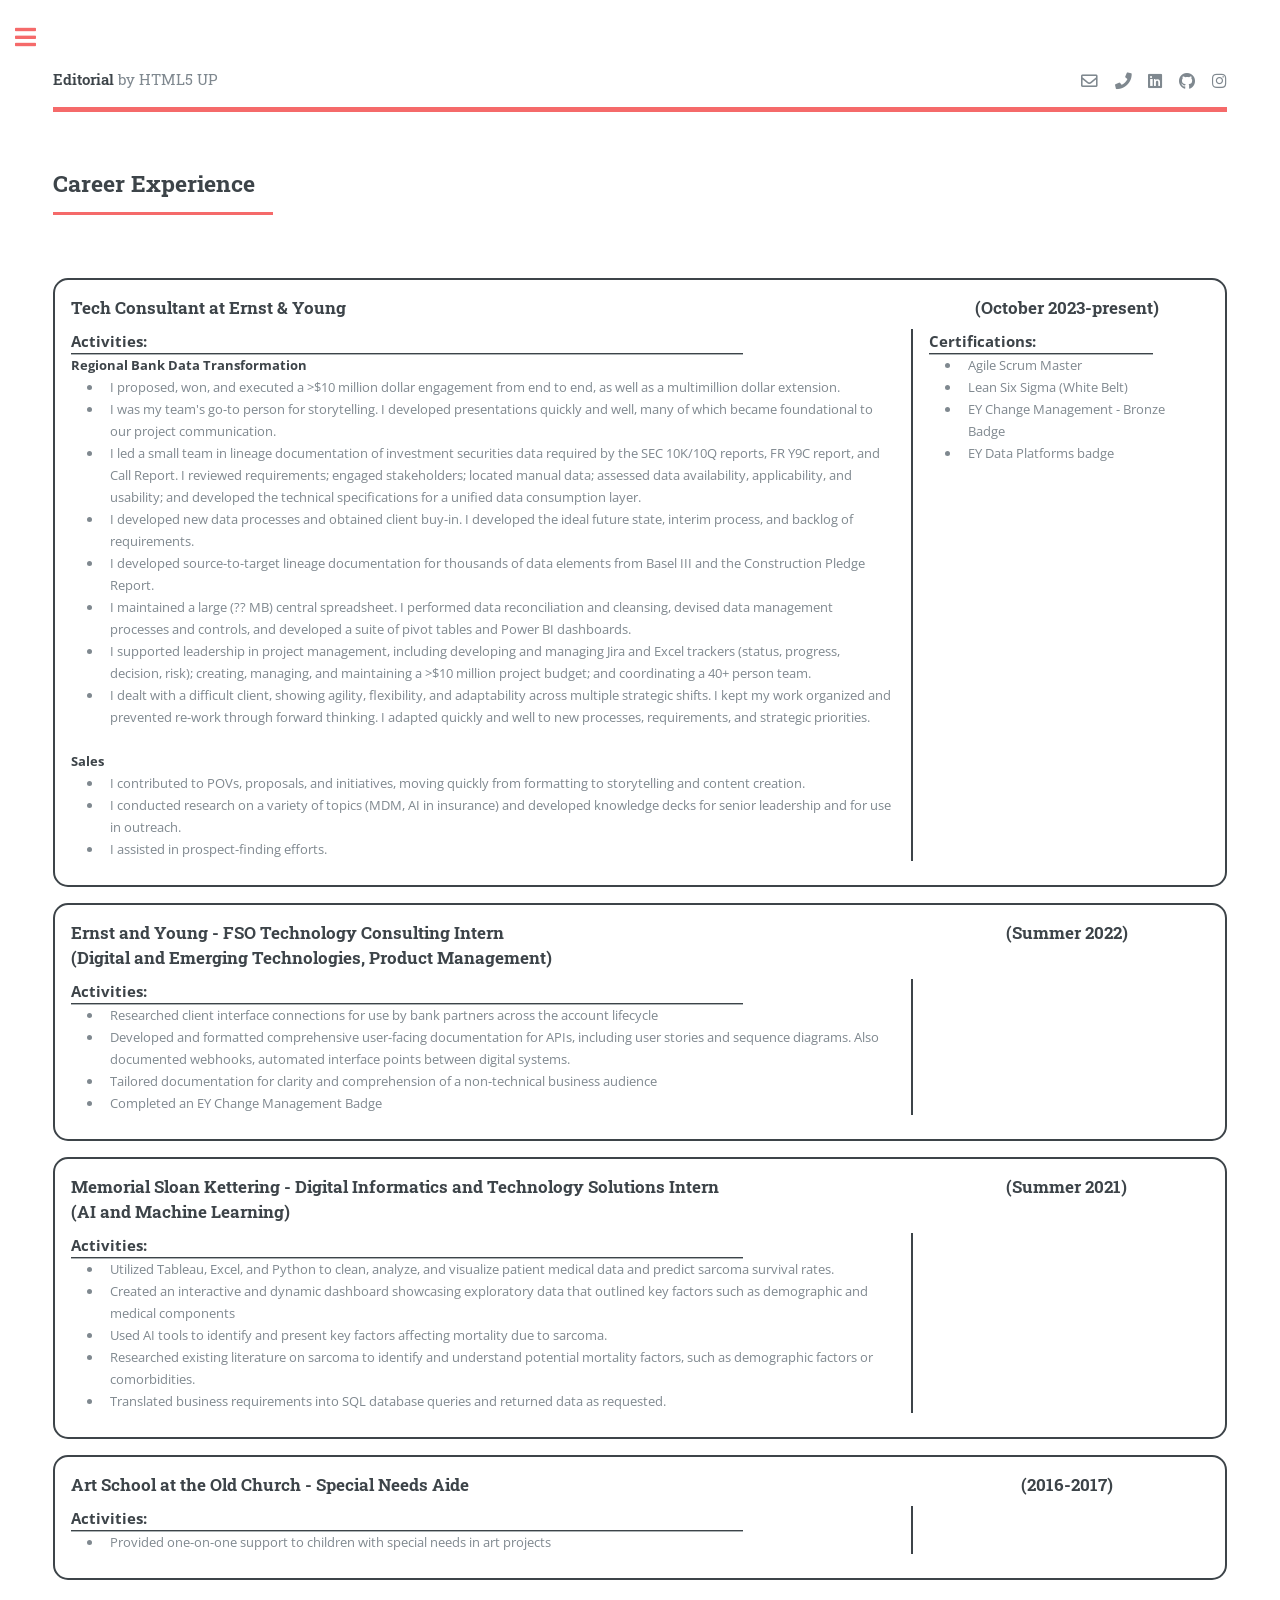
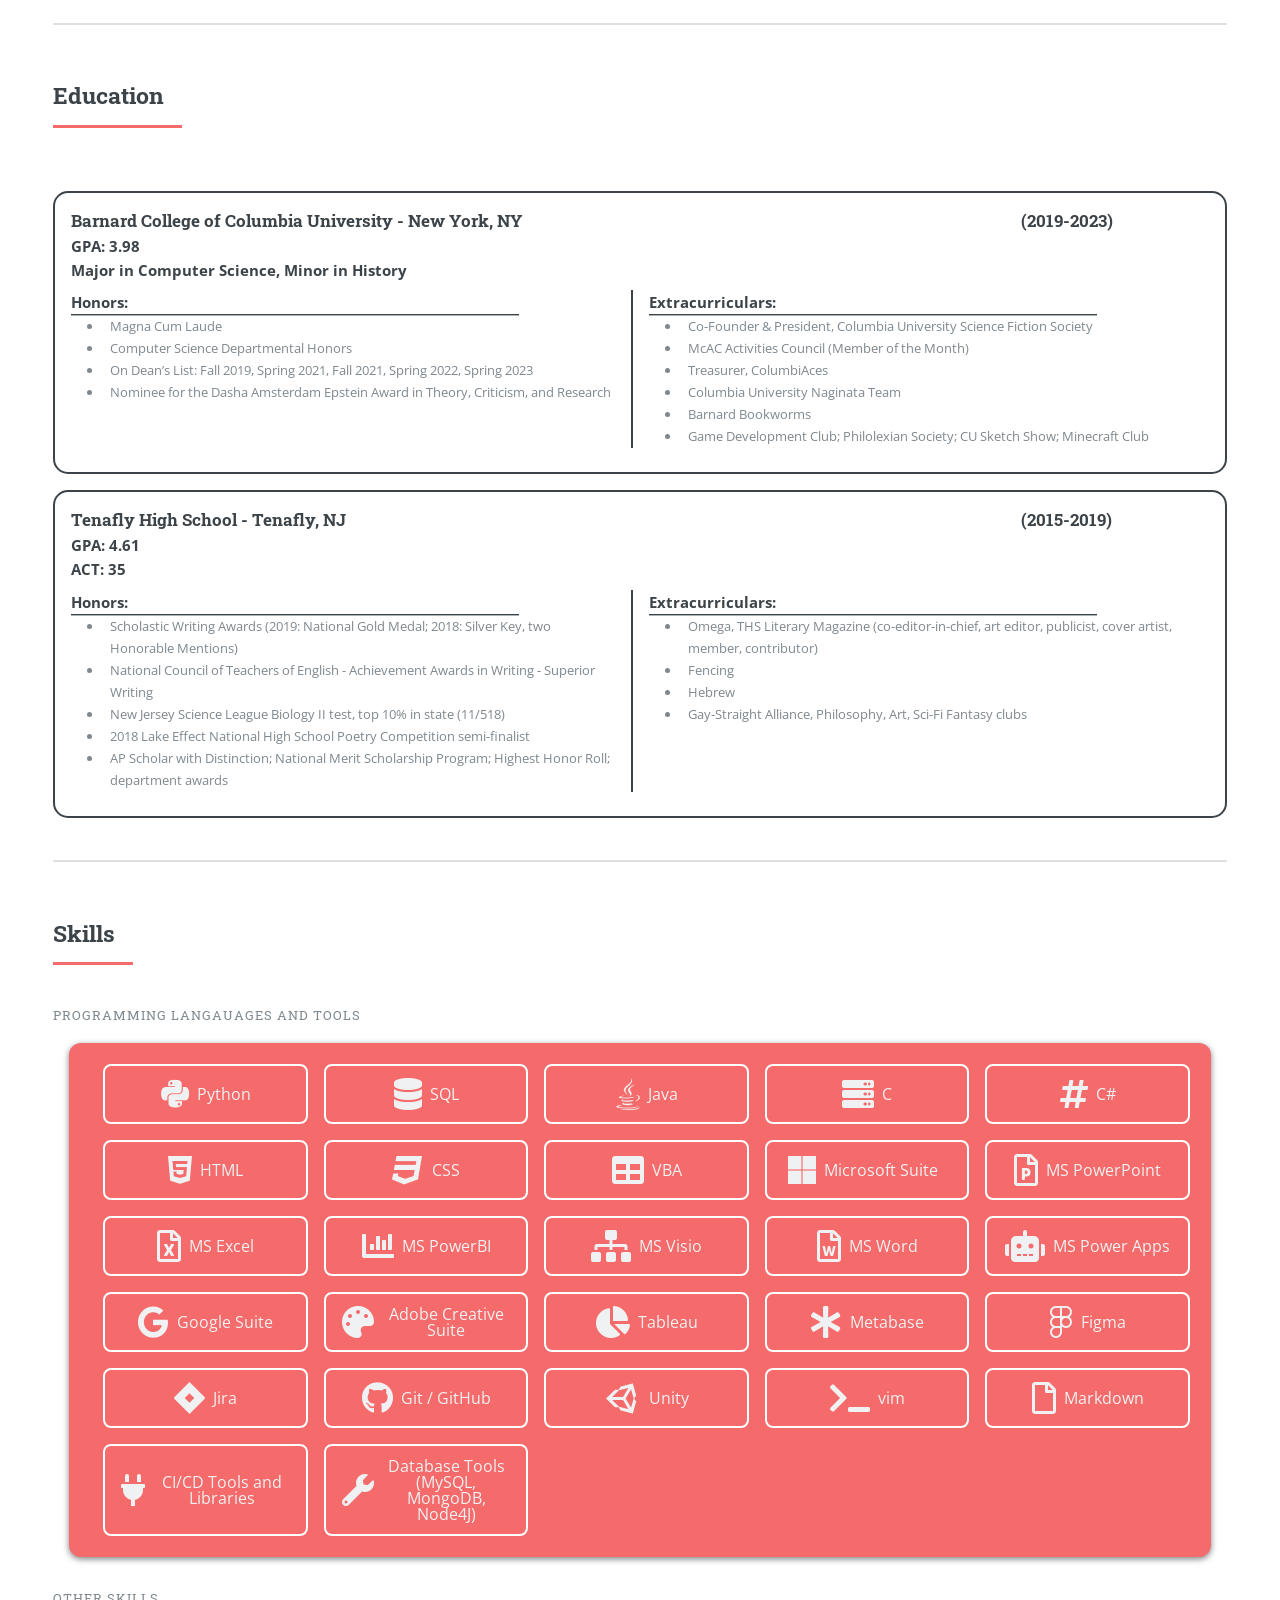
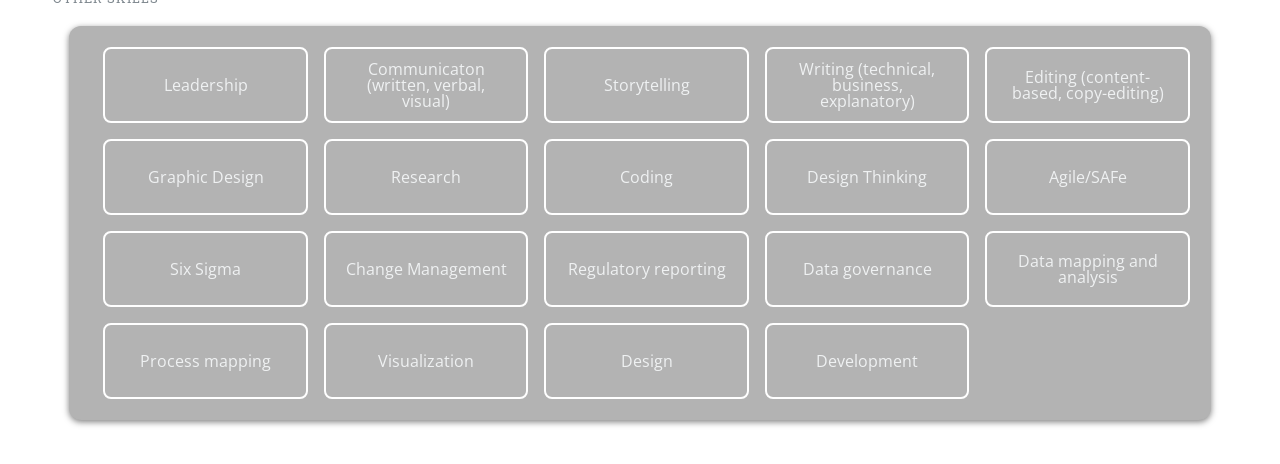
<file: resume.html>
<!DOCTYPE HTML>
<!--
	Editorial by HTML5 UP
	html5up.net | @ajlkn
	Free for personal and commercial use under the CCA 3.0 license (html5up.net/license)
-->
<html>
	<head>
		<title>Adi Gal Website</title>
		<meta charset="utf-8" />
		<meta name="viewport" content="width=device-width, initial-scale=1, user-scalable=no" />
		<link rel="stylesheet" href="assets/css/main.css" />
	</head>
	<body class="is-preload">

		<!-- Wrapper -->
			<div id="wrapper">

				<!-- Main -->
					<div id="main">
						<div class="inner">

							<!-- Header -->
								<header id="header">
									<a href="index.html" class="logo"><strong>Editorial</strong> by HTML5 UP</a>
									<ul class="icons">
										<li><a href="mailto:adigal03@gmail.com" class="icon regular fa-envelope"><span class="label">Gmail</span></a></li>
										<li><a href="tel:+1-201-914-9145" class="icon solid fa-phone"><span class="label">Phone</span></a></li>
										<li><a href="https://www.linkedin.com/in/adigal" class="icon brands fa-linkedin"><span class="label">LinkedIn</span></a></li>
										<li><a href="https://github.com/hippothebrave" class="icon brands fa-github"><span class="label">Github</span></a></li>
										<li><a href="https://www.instagram.com/adigal03/" class="icon brands fa-instagram"><span class="label">Instagram</span></a></li>
										<!-- <li><a href="#" class="icon brands fa-medium-m"><span class="label">Medium</span></a></li> -->
									</ul>
								</header>

                                <!-- Section -->
								<section>
									<header class="major">
										<h2>Career Experience</h2>
									</header>

									<div class="resume-container">

										<div class="resume-row">
											<div class="resume-box-3">
												<h3>Tech Consultant at Ernst & Young</h3>
											</div>
											
											<div class="resume-box-1 align-center">
												<h3>(October 2023-present)</h3>
											</div>
										</div>

										<div class="resume-row">
											<div class="resume-box-3">
												<p class="resume-bold">Activities:</p>
													<hr>
													<p class="resume-inner-header">Regional Bank Data Transformation</p>
													<ul>
														<li>
															I proposed, won, and executed a >$10 million dollar engagement from end to end, as well as a multimillion dollar extension.
														</li>
														<li>
															I was my team's go-to person for storytelling. I developed presentations quickly and well, many of which became foundational
															to our project communication.
														</li>
														<li> 
															I led a small team in lineage documentation of investment securities data required by the SEC 10K/10Q reports, FR Y9C report, 
															and Call Report. I reviewed requirements; engaged stakeholders; located manual data; assessed data availability, applicability, 
															and usability; and developed the technical specifications for a unified data consumption layer.
														</li>
														<li>
															I developed new data processes and obtained client buy-in. I developed the ideal future state, interim process, and backlog of 
															requirements.
														</li>
														<li>
															I developed source-to-target lineage documentation for thousands of data elements from Basel III and the Construction Pledge Report.
														</li>
														<li>
															I maintained a large (?? MB) central spreadsheet. I performed data reconciliation and cleansing, devised data management processes 
															and controls, and developed a suite of pivot tables and Power BI dashboards.
														</li>
														<li>
															I supported leadership in project management, including developing and managing Jira and Excel trackers 
															(status, progress, decision, risk); creating, managing, and maintaining a >$10 million project budget;
															and coordinating a 40+ person team. 
														</li>
														<li>
															I dealt with a difficult client, showing agility, flexibility, and adaptability across multiple strategic shifts. 
															I kept my work organized and prevented re-work through forward thinking. I adapted quickly and well to new processes, 
															requirements, and strategic priorities.
														</li>
													</ul>
													<br>
													<p class="resume-inner-header">Sales</p>
													<ul>
														<li>I contributed to POVs, proposals, and initiatives, moving quickly from formatting to storytelling and content creation.</li>
														<li>I conducted research on a variety of topics (MDM, AI in insurance) and developed knowledge decks for senior leadership and 
															for use in outreach.</li>
														<li>I assisted in prospect-finding efforts.</li>
													</ul>
											</div>

											<div class="resume-box-1 left-border">
												<p class="resume-bold">Certifications:</p>
												<hr>
												<ul>
													<li>Agile Scrum Master </li>
													<li>Lean Six Sigma (White Belt)
													<li>EY Change Management - Bronze Badge</li>
													<li>EY Data Platforms badge</li>
												</ul>
											</div>
										</div>

									</div>

									<!-- <br> -->

									<div class="resume-container">
										<div class="resume-row">
											<div class="resume-box-3">
												<h3>Ernst and Young - FSO Technology Consulting Intern</h3>
												<h3>(Digital and Emerging Technologies, Product Management)</h3>
											</div>

											<div class="resume-box-1 align-center">
												<h3>(Summer 2022)</h3>
											</div>
										</div>

										<div class="resume-row">
											<div class="resume-box-3">
												<p class="resume-bold">Activities:</p>
													<hr>
													<ul>
														<li>Researched client interface connections for use by bank partners across the account lifecycle</li>
														<li>Developed and formatted comprehensive user-facing documentation for APIs, including user stories and sequence diagrams. 
															Also documented webhooks, automated interface points between digital systems.</li>
														<li>Tailored documentation for clarity and comprehension of a non-technical business audience</li>
														<li>Completed an EY Change Management Badge</li>
													</ul>
											</div>

											<div class="resume-box-1 left-border"></div>
										</div>
									</div>

									<!-- <br> -->

									<div class="resume-container">
										<div class="resume-row">
											<div class="resume-box-3">
												<h3>Memorial Sloan Kettering - Digital Informatics and Technology Solutions Intern</h3> 
												<h3>(AI and Machine Learning)</h3>
											</div>
											<div class="resume-box-1 align-center">
												<h3>(Summer 2021)</h3>
											</div>
										</div>

										<div class="resume-row">
											<div class="resume-box-3">
												<p class="resume-bold">Activities:</p>
													<hr>
													<ul>
														<li>Utilized Tableau, Excel, and Python to clean, analyze, and visualize patient medical data and predict sarcoma survival rates.</li>
														<li>Created an interactive and dynamic dashboard showcasing exploratory data that outlined key factors such as demographic and 
															medical components</li>
														<li>Used AI tools to identify and present key factors affecting mortality due to sarcoma.</li>
														<li>Researched existing literature on sarcoma to identify and understand potential mortality factors, such as demographic factors 
															or comorbidities.</li>
														<li>Translated business requirements into SQL database queries and returned data as requested.</li>

													</ul>
											</div>

											<div class="resume-box-1 left-border">
											</div>
										</div>
									</div>

									<!-- <br> -->

									<div class="resume-container">
										<div class="resume-row">
											<div class="resume-box-3">
												<h3>Art School at the Old Church - Special Needs Aide</h3>
											</div>
											<div class="resume-box-1 align-center">
												<h3>(2016-2017)</h3>
											</div>
										</div>

										<div class="resume-row">
											<div class="resume-box-3">
												<p class="resume-bold">Activities:</p>
													<hr>
													<ul>
														<li>Provided one-on-one support to children with special needs in art projects</li>
													</ul>
											</div>

											<div class="resume-box-1 left-border">
											</div>
										</div>
									</div>

								</section>

							<!-- Section -->
								<section>
									<header class="major">
										<h2>Education</h2>
									</header>
									<div class="resume-container">
										<div class="resume-row">
											<div class="resume-box-3">
												<h3>Barnard College of Columbia University - New York, NY</h3>
												<p class="resume-bold">GPA: 3.98</p>
												<p class="resume-bold">Major in Computer Science, Minor in History</p>
											</div>
											<div class="resume-box-1 align-center">
												<h3>(2019-2023)</h3>
											</div>
										</div>
										<div class="resume-row">
											<div class="resume-box-2">
												<p class="resume-bold">Honors:</p>
												<hr>
												<ul>
													<li>Magna Cum Laude</li>
													<li>Computer Science Departmental Honors</li>
													<li>On Dean’s List: Fall 2019, Spring 2021, Fall 2021, Spring 2022, Spring 2023</li>
													<li>Nominee for the Dasha Amsterdam Epstein Award in Theory, Criticism, and Research</li>
												</ul>
											</div>
											<div class="resume-box-2 left-border">
												<p class="resume-bold">Extracurriculars:</p>
												<hr>
												<ul>
													<li>Co-Founder & President, Columbia University Science Fiction Society</li>
													<li>McAC Activities Council (Member of the Month)</li>
													<li>Treasurer, ColumbiAces</li>
													<li>Columbia University Naginata Team</li>
													<li>Barnard Bookworms</li>
													<li>Game Development Club; Philolexian Society; CU Sketch Show; Minecraft Club</li>
												</ul>
											</div>
										</div>
									</div>
									
									<div class="resume-container">
										<div class="resume-row">
											<div class="resume-box-3">
												<h3>Tenafly High School - Tenafly, NJ</h3>
												<p class="resume-bold">GPA: 4.61</p>
												<p class="resume-bold">ACT: 35</p>
											</div>
											<div class="resume-box-1 align-center">
												<h3>(2015-2019)</h3>
											</div>
										</div>
										<div class="resume-row">
											<div class="resume-box-2">
												<p class="resume-bold">Honors:</p>
												<hr>
												<ul>
													<li>Scholastic Writing Awards (2019: National Gold Medal; 2018: Silver Key, two Honorable Mentions)</li>
													<li>National Council of Teachers of English - Achievement Awards in Writing - Superior Writing</li>
													<li>New Jersey Science League Biology II test, top 10% in state (11/518)</li>
													<li>2018 Lake Effect National High School Poetry Competition semi-finalist</li>
													<li>AP Scholar with Distinction; National Merit Scholarship Program; Highest Honor Roll; department awards</li>
												</ul>
											</div>
											<div class="resume-box-2 left-border">
												<p class="resume-bold">Extracurriculars:</p>
												<hr>
												<ul>
													<li>Omega, THS Literary Magazine (co-editor-in-chief, art editor, publicist, cover artist, member, contributor)</li>
													<li>Fencing</li>
													<li>Hebrew</li>
													<li>Gay-Straight Alliance, Philosophy, Art, Sci-Fi Fantasy clubs</li>
												</ul>
											</div>
										</div>
									</div>

								</section>

							<!-- Section -->
								<section>
									<header class="major">
										<h2>Skills</h2>
									</header>
									<header> <p>Programming Langauages and Tools</p></header>
									<div>
										<div class="bullet-box red-box">
											<ul>
												<li><i class="icon brands fa-python fa-2x"></i>Python</li>
												<li><i class="icon solid fa-database fa-2x"></i>SQL</li>
												<li><i class="icon brands fa-java fa-2x"></i>Java</li>
												<li><i class="icon solid fa-server fa-2x"></i>C</li>
												<li><i class="icon solid fa-hashtag fa-2x"></i>C#</li>
												<li><i class="icon brands fa-html5 fa-2x"></i>HTML</li>
												<li><i class="icon brands fa-css3 fa-2x"></i>CSS</li>
												<li><i class="icon solid fa-table fa-2x"></i>VBA</li>
												<li><i class="icon brands fa-microsoft fa-2x"></i>Microsoft Suite</p></li>
												<li><i class="icon regular fa-file-powerpoint fa-2x"></i>MS PowerPoint</li>
												<li><i class="icon regular fa-file-excel fa-2x"></i>MS Excel</li>
												<li><i class="icon solid fa-chart-bar fa-2x"></i>MS PowerBI</li>
												<li><i class="icon solid fa-sitemap fa-2x"></i>MS Visio</li>
												<li><i class="icon regular fa-file-word fa-2x"></i>MS Word</li>
												<li><i class="icon solid fa-robot fa-2x"></i>MS Power Apps</li>
												<li><i class="icon brands fa-google fa-2x"></i>Google Suite</li>
												<li><i class="icon solid fa-palette fa-2x"></i>Adobe Creative Suite</li>
												<li><i class="icon solid fa-chart-pie fa-2x"></i>Tableau</li>
												<li><i class="icon solid fa-asterisk fa-2x"></i>Metabase</li>
												<li><i class="icon brands fa-figma fa-2x"></i>Figma</li>
												<li><i class="icon brands fa-jira fa-2x"></i>Jira</li>
												<li><i class="icon brands fa-github fa-2x"></i>Git / GitHub</li>
												<li><i class="icon brands fa-unity fa-2x"></i>Unity</li>
												<li><i class="icon solid fa-terminal fa-2x"></i>vim</li>
												<li><i class="icon regular fa-file fa-2x"></i>Markdown</li>
												<li><i class="icon solid fa-plug fa-2x"></i>CI/CD Tools and Libraries</li>
												<li><i class="icon solid fa-wrench fa-2x"></i>Database Tools (MySQL, MongoDB, Node4J)</li>
											</ul>
										</div>
										<br>
										<header> <p>Other Skills</p></header>
										<div class="bullet-box gray-box">
											<ul>
												<li>Leadership</li>
												<li>Communicaton (written, verbal, visual)</li>
												<li>Storytelling</li>
												<li>Writing (technical, business, explanatory)</li>
												<li>Editing (content-based, copy-editing)</li>
												<li>Graphic Design</li>
												<li>Research</li>
												<li>Coding</li>
												<li>Design Thinking</li>
												<li>Agile/SAFe</li>
												<li>Six Sigma</li>
												<li>Change Management</li>
												<li>Regulatory reporting</li>
												<li>Data governance</li>
												<li>Data mapping and analysis</li>
												<li>Process mapping</li>
												<li>Visualization</li>
												<li>Design</li>
												<li>Development</li>

											</ul>
										</div>
									</div>
								</section>

						</div>
					</div>

				<!-- Sidebar -->
					<div id="sidebar">
						<div class="inner">

							<!-- Search -->
								<section id="search" class="alt">
									<form method="post" action="#">
										<input type="text" name="query" id="query" placeholder="Search" />
									</form>
								</section>

							<!-- Menu -->
								<nav id="menu">
									<header class="major">
										<h2>Menu</h2>
									</header>
									<ul>
										<li><a href="index.html">Homepage</a></li>
                                        <li><a href="resume.html">Resume</a></li>
										<li><a href="art.html">My Art (in progress)</a></li>
                                        <li><a href="mediamap.html">Design Project 1</a></li>
								</nav>

							<!-- Section -->
								<section>
									<header class="major">
										<h2>Get in touch</h2>
									</header>
									<p>Feel free to reach out and say hello!</p>
									<ul class="contact">
										<li class="icon solid fa-envelope"><a href="mailto:adigal03@gmail.com">adigal03@gmail.com</a></li>
										<li class="icon solid fa-phone"><a hret="tel:+1-201-914-9145">(201) 914-9145</a></li>
										<li class="icon solid fa-home">205 W 88th St #11H<br />
										New York, NY 10024</li>
									</ul>
								</section>

							<!-- Footer -->
								<footer id="footer">
									<p class="copyright">&copy; Adi Gal. All rights reserved. Demo Images: <a href="https://unsplash.com">Unsplash</a>. Design: <a href="https://html5up.net">HTML5 UP</a>.</p>
								</footer>

						</div>
					</div>

			</div>

		<!-- Scripts -->
			<script src="assets/js/jquery.min.js"></script>
			<script src="assets/js/browser.min.js"></script>
			<script src="assets/js/breakpoints.min.js"></script>
			<script src="assets/js/util.js"></script>
			<script src="assets/js/main.js"></script>

	</body>
</html>
</file>
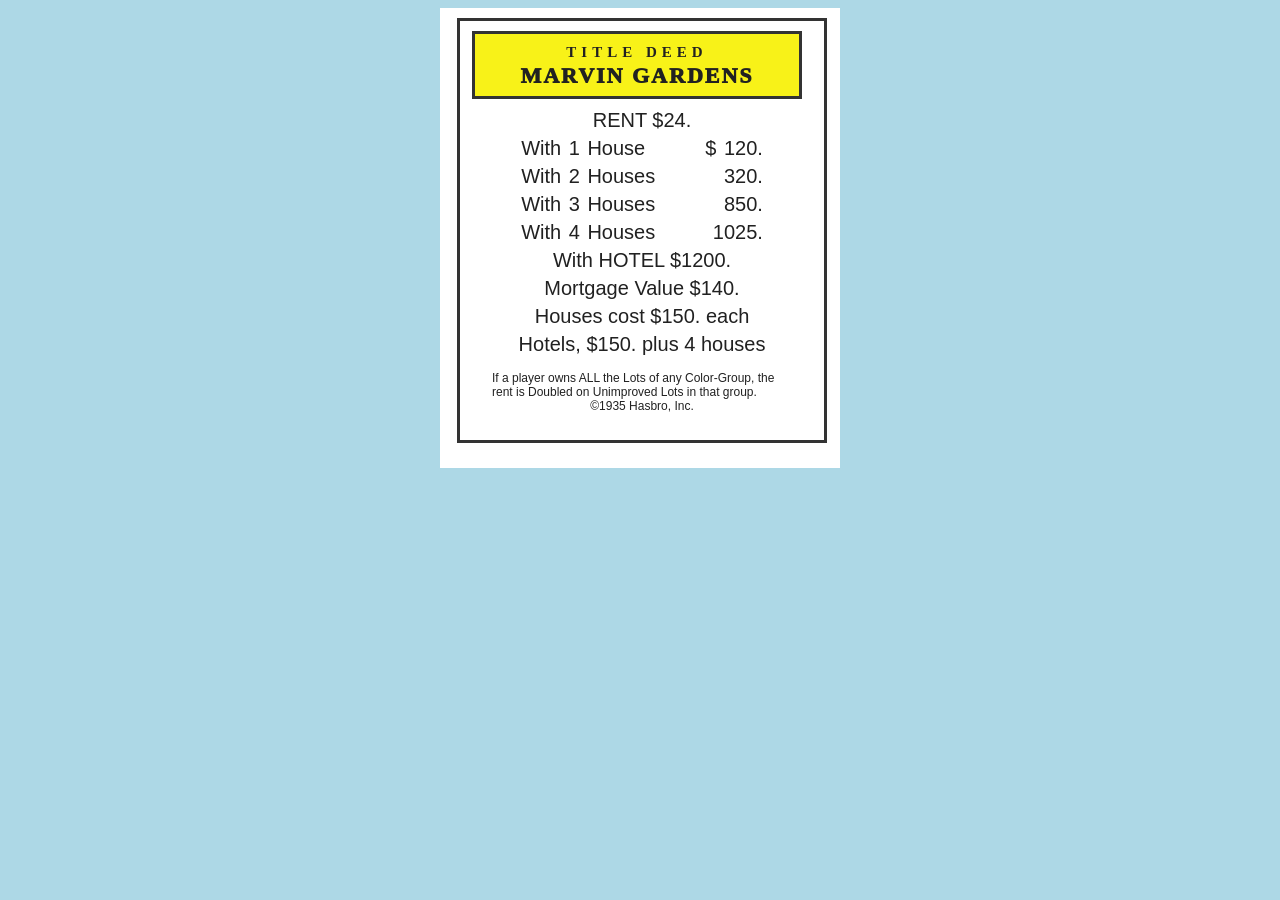
<file: content/media map - 2021/hw 3 pt 1-3 - individual project - lo fi prototype.html>
<!DOCTYPE html>

<html>

<head>

	<meta charset="utf-8">

	<title>Monopoly Card</title>

	<style type="text/css">

		body{

			background-color: lightblue;

			font-family: Futura, Trebuchet MS, Arial, sans-serif;

			/*font-family: monospace;  we can import fonts and suchlike */

			color: #212121;

		}

		p{

			margin: 0px;

			padding: 0px;

		}

		div{

			margin: 0px;

			padding: 0px;

		}

		/*classes*/

		.container{

			/*margin: 0px auto;*/

		}

		.textbox{

			font-size: 20px;

			margin: 0px;

			/*margin: 10px 0px 0px 0px;*/

		}

		.yellowtext{

			margin: 0px;

			padding: 0px;

			font-family: Copperplate, Copperplate Gothic Light, fantasy;

		}

		.centeredtext{

			text-align: center;

		}

		.clear{

			clear: both;

		}

		/*ids*/

		#outer_card{

			/*let inner_card be centered*/

			display: flex;

			align-items: center;

			/*outer_card properties*/

			background-color: white;

			width: 400px;

			height: 460px;

			margin: auto;

		}

		#inner_card{

			box-sizing: border-box;

			border: solid #333 3px;

			margin: 10px 13px 25px auto; /*MADE RIGHT MARGIN SMALLER*/

			padding: 10px 12px 13px 12px;

			width: 370px;

			height: 425px;

		}


		#yellow_box{

			box-sizing: border-box;

			border: solid #333 3px;

			background-color: rgba(248,242,24,255);

			width: 330px;

			height: 68px;

			padding: 10px 30px 15px 30px;

		}

		#classification{

			font-size: 15px;

			letter-spacing: 5px;

			font-weight: bold;

			padding: 0px 0px 2px 0px;

		}

		#name{

			font-size: 22px;

			letter-spacing: 2px;

			font-weight: 1000;

		}


		#top_text{

			margin-top: 10px;

		}


		#two_col_text{

			display: flex;

			justify-content: center;

		}

		#left_col{

			float: left;

			margin-right: 25px;

		}

		#right_col{

			float: right;

			text-align: right;

			margin-left: 25px;

		}

		#two_col_text p{

			margin-top: 5px;

			word-spacing: 2px;

			/*letter-spacing: 1px;*/

		}


		#main_text{

			margin-bottom: 15px;

		}

		#main_text p{

			margin-top: 5px;

		}


		#footer{

			font-size: 12px;

			width: 300px;

			margin: auto;

			word-wrap: break-word;

		}


	</style>

</head>

<body>

	<div id="outer_card" class="container">

		<div id="inner_card" class="container">


			<div id="yellow_box">

				<div class="yellowtext centeredtext" id="classification">

					TITLE DEED

				</div>

				<div class="yellowtext centeredtext" id="name">

					MARVIN GARDENS

				</div>

			</div>


			<div id="top_text" class="textbox centeredtext">

				<p>RENT $24.</p>

			</div>


			<div id="two_col_text">

				<div id="left_col" class="textbox">

					<p>With 1 House</p>

					<p>With 2 Houses</p>

					<p>With 3 Houses</p>

					<p>With 4 Houses</p>

				</div>

				<div id="right_col" class="textbox">

					<p>$ 120.</p>

					<p>  320.</p>

					<p>  850.</p>

					<p> 1025.</p>

				</div>

				<div class="clear"></div>

			</div>


			<div id="main_text" class="textbox centeredtext">

				<p>With HOTEL $1200.</p>

				<p>Mortgage Value $140.</p>

				<p>Houses cost $150. each</p>

				<p>Hotels, $150. plus 4 houses</p>

			</div>


			<div id="footer">

				<p>If a player owns ALL the Lots of any Color-Group, the rent is Doubled on Unimproved Lots in that group.</p>

				<p class="centeredtext">&copy;1935 Hasbro, Inc. </p>

			</div>


		</div>

	</div>

</body>

</html>
</file>
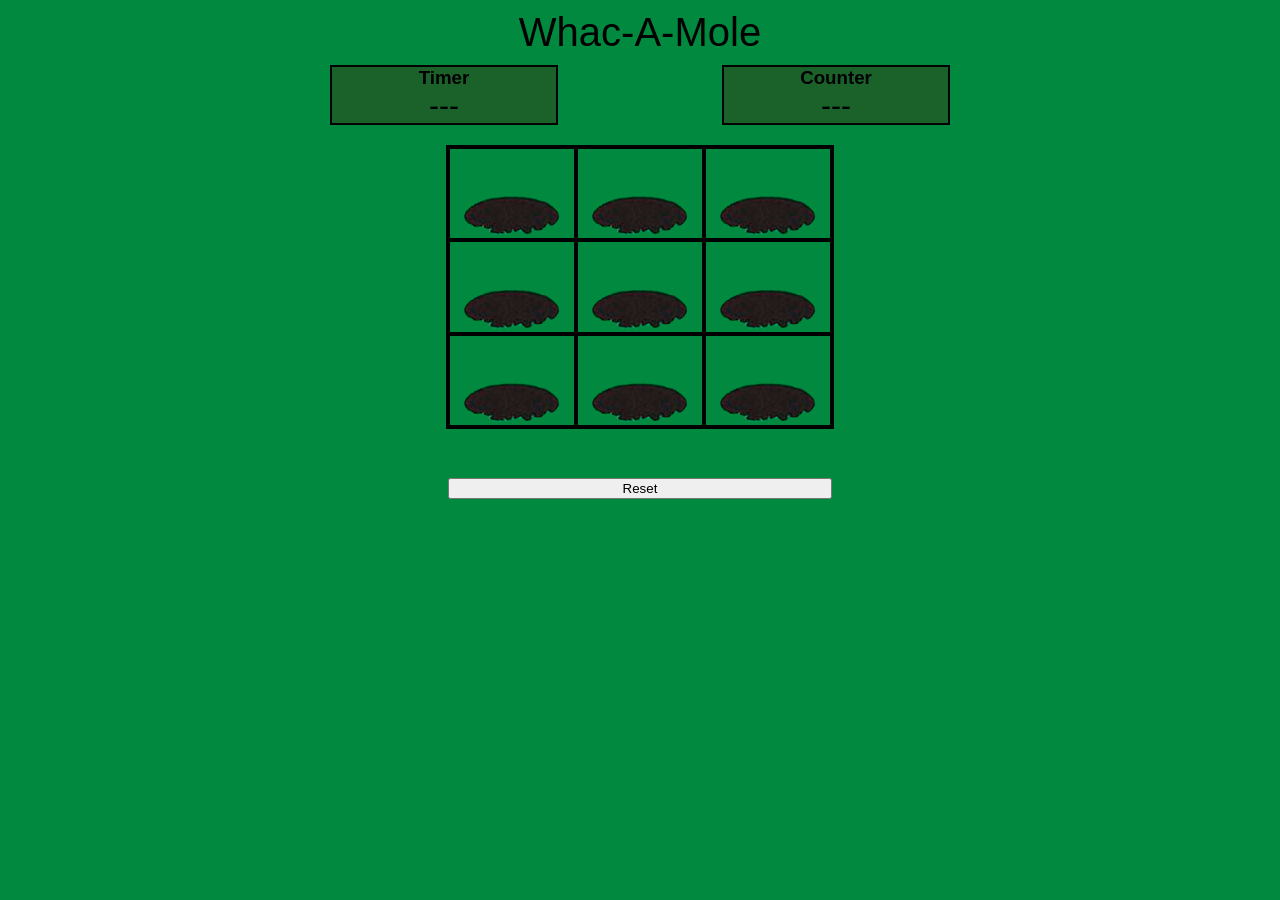
<file: content/media map - 2021/UI Design - Mole Game HW 4/aeg2225_hw4/aeg2225_hw4.html>
<!DOCTYPE html>
<html>
<head>
	<meta charset="utf-8">
	<meta name="viewport" content="width=device-width, initial-scale=1">
	<link rel="stylesheet" type="text/css" href="style.css">

	<title>Whac-A-Mole</title>
</head>
<body>
	<div id="outer_cont" class="container">
		
		<div id="title_cont" class="container text">Whac-A-Mole</div>
		
		<div id="counter_cont" class="container">
			<div id=timer-box class="counter">
				<h3 class="text">Timer</h3>
				<div id="time" class="text bigtext">---</div>
			</div>
			<div id="score-box" class="counter">
				<h3 class="text">Counter</h3>
				<div id="score" class="text bigtext">---</div>
			</div>
		</div>

		<div class="clear"></div>
		
		<div id="game_cont" class="container">
			<div id="game_box">

				<div class="row">
					<div class="box" id="box1">
						<img class="pic" id="img_1" src="hole.png">
					</div>
					<div class="box" id="box2">
						<img class="pic" id="img_2" src="hole.png">
					</div>
					<div class="box" id="box3">
						<img class="pic" id="img_3" src="hole.png">
					</div>
				</div>

				<div class="row">
					<div class="box" id="box4">
						<img class="pic" id="img_4" src="hole.png">
					</div>
					<div class="box" id="box5">
						<img class="pic" id="img_5" src="hole.png">
					</div>
					<div class="box" id="box6">
						<img class="pic" id="img_6" src="hole.png">
					</div>
				</div>

				<div class="row">
					<div class="box" id="box7">
						<img class="pic" id="img_7" src="hole.png">
					</div>
					<div class="box" id="box8">
						<img class="pic" id="img_8" src="hole.png">
					</div>
					<div class="box" id="box9">
						<img class="pic" id="img_9" src="hole.png">
					</div>
				</div>

			</div>
		</div>

		<div id="reset_cont" class="container">
			<button id="reset_btn">Reset</button>
		</div>
	</div>


	<script src="https://code.jquery.com/jquery-3.3.1.min.js"></script>
	<script type="text/javascript" src="main.js"></script>
</body>
</html>
</file>
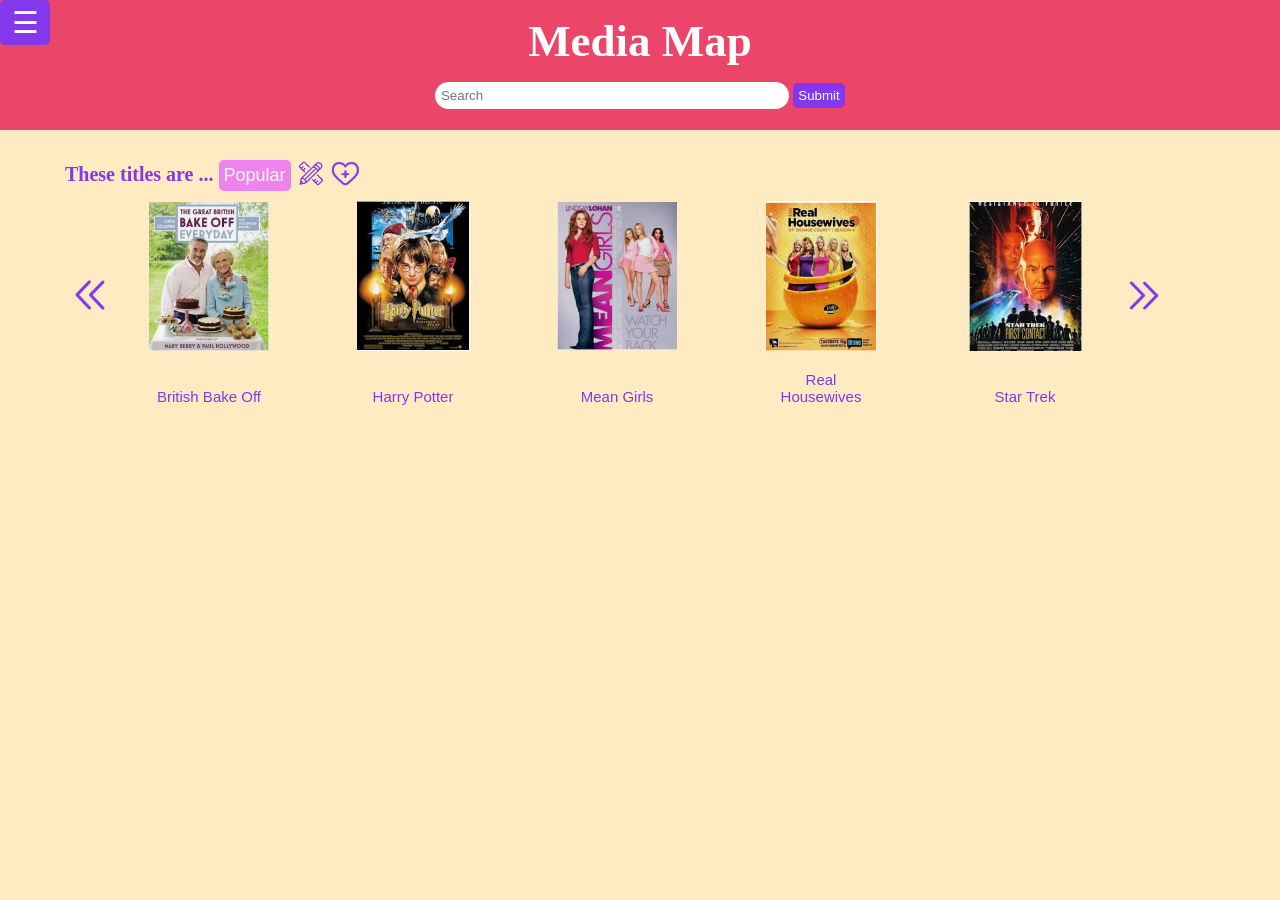
<file: content/media map - 2021/UI Supplementary Files/HTML-CSS/homepage.html>
<!DOCTYPE html>
<html>
    <head>
        <meta charset="UTF-8">
        <title>User Interface Design | Team 26 | Media Map</title>
        <link rel="stylesheet" href="./style.css">
        <script src = "https://ajax.googleapis.com/ajax/libs/jquery/3.2.1/jquery.min.js"></script>
        <script type = "text/javascript" src = "finalui.js"></script>
    </head>
    <body>
        <!-- Part 1: Side Bar (When Clicking the menu button on the top left side of the landing page) -->
        <div class = "sidenav" id="sidenav">
            <button id="close" style="text-align: center;">&times;</button>
            <button id="custom"></button>
            <h4 style = "text-align: center; margin-top: 15px; margin-bottom: 20px;">Customize Filter</h4>
            <button id="preset"></button>
            <h4 style = "text-align: center; margin-top: 15px; margin-bottom: 20px;">Row Library</h4>
            <button id="collect"></button>
            <h4 style = "text-align: center; margin-top: 15px; margin-bottom: 20px;">Collections</h4>
            <button id="friends"></button>
            <h4 style = "text-align: center; margin-top: 15px; margin-bottom: 20px;">Find Friends</h4>
            <button id="share"></button>
            <h4 style = "text-align: center; margin-top: 15px; margin-bottom: 20px;">Share</h4>
            <button id="settings"></button>
            <h4 style = "text-align: center; margin-top: 15px; margin-bottom: 20px;">Settings</h4>
        </div>
        <!-- Part 1-1: When Clicking "Customize Filter" -->
        <div class="out" id="side">
            <div id = "customside">
                <h2 style="text-align: center;">Add Custom Row</h2>
                <div class = "checkbox">
                    <h3 style="text-align: center; margin-top: 8px; margin-bottom: 5px;">Genre</h3>
                    <div>
                        <input type = "checkbox" id = "cb1">
                        <label for="cb1">Action&nbsp;&nbsp;</label>
                        <input type = "checkbox" id = "cb2">
                        <label for="cb2">Comedy</label>
                    </div>
                    <div>
                        <input type = "checkbox" id = "cb3">
                        <label for="cb3">Drama&nbsp;&nbsp;</label>
                        <input type = "checkbox" id = "cb4">
                        <label for="cb4">Horror</label>
                    </div>
                    <div>
                        <input type = "checkbox" id = "cb5">
                        <label for="cb5">Thriller&nbsp;</label>
                        <input type = "checkbox" id = "cb6">
                        <label for="cb6">Sci-Fi</label>
                    </div>
                    <div>
                        <input type = "checkbox" id = "cb7">
                        <label for="cb7">Mystery</label>
                        <input type = "checkbox" id = "cb8">
                        <label for="cb8">Fantasy</label>
                    </div>
                    <div>
                        <input type = "checkbox" id = "cb9">
                        <label for="cb9">Crime&nbsp;&nbsp;&nbsp;</label>
                        <input type = "checkbox" id = "cb10">
                        <label for="cb10">Romance</label>
                    </div>
                </div>
                <div class = "checkbox">
                    <h3 style="text-align: center; margin-top: 8px; margin-bottom: 5px;">Style / Mood</h3>
                    <div>
                        <input type = "checkbox" id = "cb11">
                    <label for="cb11">Feel - Good</label>
                        <input type = "checkbox" id = "cb12">
                        <label for="cb12">Serious</label>
                    </div>
                    <div>
                        <input type = "checkbox" id = "cb13">
                        <label for="cb13">Melancholy</label>
                        <input type = "checkbox" id = "cb14">
                        <label for="cb14">Intense</label>
                    </div>
                    <div>
                        <input type = "checkbox" id = "cb15">
                        <label for="cb15">Thoughtful&nbsp;</label>
                        <input type = "checkbox" id = "cb16">
                        <label for="cb16">Upbeat</label>
                    </div>
                    <div>
                        <input type = "checkbox" id = "cb17">
                        <label for="cb17">Mindless&nbsp;&nbsp;&nbsp;&nbsp;</label>
                        <input type = "checkbox" id = "cb18">
                        <label for="cb18">Goofy</label>
                    </div>
                    <div>
                        <input type = "checkbox" id = "cb19">
                        <label for="cb19">Thrilling&nbsp;&nbsp;&nbsp;&nbsp;</label>
                        <input type = "checkbox" id = "cb20">
                        <label for="cb20">Scary</label>
                    </div>
                </div>
                <div style="margin: 10px;">
                    <h3 style="margin-bottom: 5px; margin-top: 5px;">Actor</h3>
                    <input style="width: 90%; height: 23px; border-radius: 10px; border-style: none;" type="text">
                </div>
                <div style="margin: 10px;">
                    <h3 style="margin-bottom: 5px; margin-top: 5px;">Writer</h3>
                    <input style="width: 90%; height: 23px; border-radius: 10px; border-style: none;" type="text">
                </div>
                <div style="margin: 10px;">
                    <h3 style="margin-bottom: 5px; margin-top: 5px;">Other Creator</h3>
                    <input style="width: 90%; height: 23px; border-radius: 10px; border-style: none;" type="text">
                </div>
            </div>
            <!-- Part 1-2: When Clicking "Row Library" -->
            <div id = "presetside">
                <div>
                    <button style="margin:0; display: inline; border-style: none; border-radius: 10px; background: transparent; height: 40px; font-size: 16px;">Preset Rows</button>
                    <button style="margin:0; display: inline; border-style: none; background: rgb(124, 185, 2); width: 118px; height: 40px; font-size: 16px; ">Saved Rows</button>
                </div>
                <h2 style="text-align: center; margin-top: 5px; margin-bottom: 15px;">Add Preset Row</h2>
                <center>
                    <div>
                        <button class ="pop" style="background-color:magenta;">Essential 80's</button>
                        <button id ="add1" class = "edit"></button>
                    </div>
                    <h4 style="margin-top: 5px; margin-bottom: 5px;">Popular movies from the 80's</h4>
                    <div class = "smallmov">
                        <button class ="smallmovie" id="scarface"></button>
                        <button class ="smallmovie" id="teen"></button>
                        <button class ="smallmovie" id="pred"></button>
                    </div>
                    <div class="smallmov">
                        <label style="text-align: center; width: 33%;">Scarface</label>
                        <label style="text-align: center; width: 33%;">Teen Wolf</label>
                        <label style="text-align: center; width: 33%;">Predator</label>
                    </div>
                    <div>
                        <button class ="pop" style="background-color:turquoise; margin-top: 10px;">Mysteries</button>
                        <button id ="add2" class = "edit"></button>
                    </div>
                    <h4 style="margin-top: 5px; margin-bottom: 5px;">Works considered mysteries</h4>
                    <div class = "smallmov">
                        <button class ="smallmovie" id="reb"></button>
                        <button class ="smallmovie" id="divi"></button>
                        <button class ="smallmovie" id="cast"></button>
                    </div>
                    <div class="smallmov">
                        <label>Rebecca</label>
                        <label>Da Vinci Code</label>
                        <label>Castle</label>
                    </div>
                    <div>
                        <button class ="pop" style="background-color: royalblue; margin-top: 10px;">Horror Lovers</button>
                        <button id ="add3" class = "edit"></button>
                    </div>
                    <h4 style="margin-top: 5px; margin-bottom: 5px;">Spine-chilling horror films</h4>
                    <div class = "smallmov">
                        <button class ="smallmovie" id="candy"></button>
                        <button class ="smallmovie" id="hallow"></button>
                        <button class ="smallmovie" id="mali"></button>
                    </div>
                    <div class="smallmov">
                        <label>Candyman</label>
                        <label>Halloween</label>
                        <label>Malignant</label>
                    </div>
                </center>

            </div>
        </div>
        <!-- This is when a user selected "Comedy", "Mystery", and "Upbeat" in "Add Custom Row" section - as an example for demo -->
        <div class = "blueout" id="blueside">
            <h2 style ="text-align: center; color: white;">Your Criteria</h2>
            <div>
                <center>
                    <div class="tags">
                        <button id= "tag2" class ="pop" style="background-color: palevioletred;">Comedy</button>
                    </div>
                    <div class="tags">
                        <button id= "tag1" class ="pop" style="background-color: rgb(96, 201, 236);">Mystery</button>
                    </div>    
                    <div class="tags">
                        <button id= "tag3" class ="pop" style="background-color: rgb(216, 143, 216); ">Upbeat</button>
                    </div>
                </center>
            </div>
        <!-- Button to add "Comedy", "Mystery", and "Upbeat" as a row(filter) on the landing page     -->
            <div style="margin: 50px; align-items: center; position: absolute; bottom: 0;">
                <button id="save" style="border-style: none; width: 120px; height: 30px; border-radius: 7px;">Add Row</button>
            </div>
        </div>
        <!-- Part 2: Landing Page (Media Map with the "Popular" row in default) -->
        <div class = "main" id = "main">
            <div class = "head">
                <button id="open">&#9776;</button>
                <center>
                    <h1 id = "title">Media Map</h1>
                    <form>
                        <input type = "text" placeholder = " Search" id ="firstinput">
                        <button style = "background-color:#8338EC; /*#05668D;*/ border-style: none; color: white; padding: 5px; border-radius: 5px;" type = "submit">Submit</button>
                    </form>
                </center>
            </div>
            <div class = "movies" id="movies1">
                <!-- Default Row(filter) "Popular" -->
                <div id="popular">
                    These titles are ...
                    <button class ="pop" style="background-color: violet;">Popular</button>
                    <button id ="edit1" class = "edit"></button>
                    <button id ="love1" class = "love"></button>
                </div>
                <div id="mov">
                    <center>
                        <button class="directions" id="back"></button>
                        <button class="moviess" id="1"></button>
                        <button class="moviess" id="2"></button>
                        <button class="moviess" id="3"></button>
                        <button class="moviess" id="4"></button>
                        <button class="moviess" id="5"></button>
                        <button class="moviess" id="6"></button>
                        <button class="moviess" id="7"></button>
                        <button class="moviess" id="8"></button>
                        <button class="moviess" id="9"></button>
                        <button class="moviess" id="10"></button>
                        <button class="directions" id="foward"></button>
                    </center>
                    <center>
                        <button class="label" id="1l">British Bake Off</button>
                        <button class="label" id="2l">The Avengers End Game</button>
                        <button class="label" id="3l">Harry Potter</button>
                        <button class="label" id="4l">Law & Order</button>
                        <button class="label" id="5l">Mean Girls</button>
                        <button class="label" id="6l">The Office</button>
                        <button class="label" id="7l">Real Housewives</button>
                        <button class="label" id="8l">Shrek</button>
                        <button class="label" id="9l">Star Trek</button>
                        <button class="label" id="10l">Survivor</button>
                    </center>
                </div>
            </div>
            <div class = "movies" id = "movies2">
                <!-- When a user adds the preset row "Mysteries" from Row Library -->
                <div id="popular">
                    These titles are ...
                    <button class="pop" style="background-color: turquoise;">Mysteries</button>
                    <button id ="edit2" class="edit"></button>
                    <button id ="love2" class = "love"></button>
                    <!-- <button style="background-color: #8338EC; /*#05668D;*/ border-style: none; color: white; padding: 5px; border-radius: 5px;"></button>  -->
                </div>
                <div id="mov">
                    <center>
                        <button class="directions" id="back2"></button>
                        <button class="moviess" id="m1"></button>
                        <button class="moviess" id="m2"></button>
                        <button class="moviess" id="m3"></button>
                        <button class="moviess" id="m4"></button>
                        <button class="moviess" id="m5"></button>
                        <button class="directions" id="foward2"></button>
                    </center>
                    <center>
                        <button class="label" id="m1l">Rebecca</button>
                        <button class="label" id="m2l">The Da Vinci Code</button>
                        <button class="label" id="m3l">Castle</button>
                        <button class="label" id="m4l">Knives Out</button>
                        <button class="label" id="m5l">Midsomer Murders</button>
                    </center>
                </div>
            </div>
            <div class = "movies" id = "movies3">
                <!-- This is when a user selected "Comedy", "Mystery", and "Upbeat" in "Add Custom Row" section - as an example for demo -->
                <div id="popular">
                    These titles are ...
                    <button id= "tag2" class ="pop" style="background-color: palevioletred;">Comedy</button>
                    <button id= "tag1" class ="pop" style="background-color: rgb(96, 201, 236);">Mystery</button>
                    <button id= "tag3" class ="pop" style="background-color: rgb(216, 143, 216); ">Upbeat</button>
                    <button id ="edit3" class="edit"></button>
                    <button id ="love3" class = "love"></button>
                </div>
                <div id="mov">
                    <center>
                        <button class="directions" id="back3"></button>
                        <button class="moviess" id="y1"></button>
                        <button class="moviess" id="y2"></button>
                        <button class="moviess" id="y3"></button>
                        <button class="moviess" id="y4"></button>
                        <button class="moviess" id="y5"></button>
                        <button class="directions" id="foward3"></button>
                    </center>
                    <center>
                        <button class="label" id="1l">Clue</button>
                        <button class="label" id="2l">Who Framed Roger Rabbit</button>
                        <button class="label" id="3l">Knives Out</button>
                        <button class="label" id="4l">Detective Pikachu</button>
                        <button class="label" id="5l">iZombie</button>
                    </center>
                </div>
            </div>
        </div>
        <!-- Part 2: The detail page for an individual movie
        For our case, you can see the detail page for movie "Clue" as an example by doing below:
        0) Click the menu button on the top left side of the landing page
        1) Click "Customize Filter" on the left side bar
        2) In "Add Custom Row" section, select "Comedy", "Mystery", and "Upbeat" then click "Add Row"
        3) Click X button on the left side bar
        4) Click the movie named "Clue" on the row labeled under "Comedy", "Mystery", and "Upbeat" -->
        <div id = "model">
                <div id="mod">
                    <button id = "x" style="float: right;">X</button>
                    <div class = "mod1">
                        <!-- Movie Photo and Rating -->
                        <div style="display: inline-block; height:200px; width: 200px; margin-top: 25px; margin-left: 50px;">
                            <button style="border-style: none; height: 200px; width: 180px; margin: 0; margin-left: 15px;" id ="modimg"></button>
                            <center>
                                <button style="height: 50px; width: 50px; border-style: none;" id="star"></button>
                                <div style="display: inline-block;">
                                    <h1 style="margin: 0;">7.3 / 10</h1>
                                    <h5 style="margin: 0;">(Source IMDB)</h5>
                                </div>    
                            </center>
                        </div>
                        <!-- Movie Description -->
                        <div style="display: inline-block; height: 200px; width: 450px; margin-left: 20px;">
                            <h1 style="margin-top: 0; margin-bottom: 10px;">Clue: The Movie</h1>
                            <p style="font-size: 18px; margin-top: 0;"> 
                                Six blackmail victims are invited to an isolated 
                                mansion by a man who knows a dark secret from each 
                                of their pasts. On arrival, each is given a pseudonym 
                                drawn from Cluedo before being introduced to the 
                                blackmailer. Each is handed a weapon, at which point 
                                the lights are switched off and the blackmailer is 
                                killed. Can the guests uncover the murderer before 
                                they all become victims?
                            </p>
                        </div>
                        <!-- Streaming Services Available -->
                        <div style="display: inline-block; margin-top: 30px; margin-left: 15px;">
                            <div style="height: 200px; width: 400px; border: solid; border-radius: 10px; margin-top: 0; margin-left: 30px;">
                                <h2 style="margin-left: 20px; margin-bottom: 0;">Avaliable On...</h2>
                                <div style="margin-left: 20px;">
                                    <button id= "tag1" class ="pop" style="background-color: rgb(112, 111, 111); margin: 10px; ">Paramount</button>
                                    <button id= "tag1" class ="pop" style="background-color: rgb(112, 111, 111); margin: 10px;">Vudu ($)</button>
                                    <a class="pop" href="https://www.microsoft.com/en-us/p/clue/8d6kgwzl5t1s?activetab=pivot%3aoverviewtab"> 
                                        <button id= "tag1" class ="pop" style="background-color: rgb(112, 111, 111); margin: 10px;">Microsoft ($)</button>
                                    </a>
                                    <button id= "tag1" class ="pop" style="background-color: rgb(112, 111, 111); margin: 10px;">Pluto (ads)</button>
                                    <button id= "tag1" class ="pop" style="background-color: rgb(112, 111, 111); margin: 10px;">iTunes ($)</button>
                                    <button id= "tag1" class ="pop" style="background-color: rgb(112, 111, 111); margin: 10px;">Google Play ($)</button>
                                </div>
                            </div>
                            <center>
                                <p style="margin-top: 5px; text-align: center; color: gray; width: 300px; margin-left: 10px;">
                                    Click a criterion to add it to your current custom row. 
                                    Click again to deselect.
                                </p>
                            </center>
                        </div>
                        <!-- Filters that this movie belong to, so the user can add them as their filters. -->
                        <div style="margin-left: 50px; margin-top: 20px; font-size: 28px; font-weight: normal;">
                            Genre: 
                            <button id= "tag1" class ="pop" style="background-color: rgb(96, 201, 236); margin: 10px; margin-right: 0;">Mystery</button>
                            <button class="add2"></button>
                            <button id= "tag1" class ="pop" style="background-color: rgb(110, 96, 236); margin: 10px; margin-right: 0;">Comedy</button>
                            <button class="add2"></button>
                            <button id= "tag1" class ="pop" style="background-color: rgb(173, 96, 236); margin: 10px; margin-right: 0;">Crime</button>
                            <button class="add2"></button>
                        </div>
                        <div style="margin-left: 50px; margin-top: 10px; font-size: 28px; font-weight: normal;">
                            Style: 
                            <button id= "tag1" class ="pop" style="background-color: rgb(164, 236, 96); margin: 10px; margin-right: 0;">Upbeat</button>
                            <button class="add2"></button>
                            <button id= "tag1" class ="pop" style="background-color: rgb(96, 236, 201); margin: 10px; margin-right: 0;">Fast-paced</button>
                            <button class="add2"></button>
                        </div>
                        <div style="margin-left: 50px; margin-top: 10px; font-size: 28px; font-weight: normal;">
                            Actors: 
                            <button id= "tag1" class ="pop" style="background-color: rgb(236, 187, 96); margin: 10px; margin-right: 0;">Tim Curry</button>
                            <button class="add2"></button>
                            <button id= "tag1" class ="pop" style="background-color: rgb(236, 222, 96); margin: 10px; margin-right: 0;">Madeline Kahn</button>
                            <button class="add2"></button>
                            <button id= "tag1" class ="pop" style="background-color: rgb(236, 96, 194); margin: 10px; margin-right: 0;">Christopher Lloyd</button>
                            <button class="add2"></button>
                            <button id= "tag1" class ="pop" style="background-color: rgb(96, 161, 236); margin: 10px; margin-right: 0;">Eileen Brennan</button>
                            <button class="add2"></button>
                        </div>
                        <div style="margin-left: 50px; margin-top: 10px; font-size: 28px; font-weight: normal;">
                            Writers: 
                            <button id= "tag1" class ="pop" style="background-color: rgb(236, 96, 150); margin: 10px; margin-right: 0;">John Landis</button>
                            <button class="add2"></button>
                            <button id= "tag1" class ="pop" style="background-color: rgb(236, 129, 96); margin: 10px; margin-right: 0;">Jonathan Lynn</button>
                            <button class="add2"></button>
                            <button id= "tag1" class ="pop" style="background-color: rgb(236, 96, 96); margin: 10px; margin-right: 0;">Anthony E. Pratt (source material)</button>
                            <button class="add2"></button>
                        </div>
                    </div>
                </div>
        </div>
    </body>    
</html>
</file>
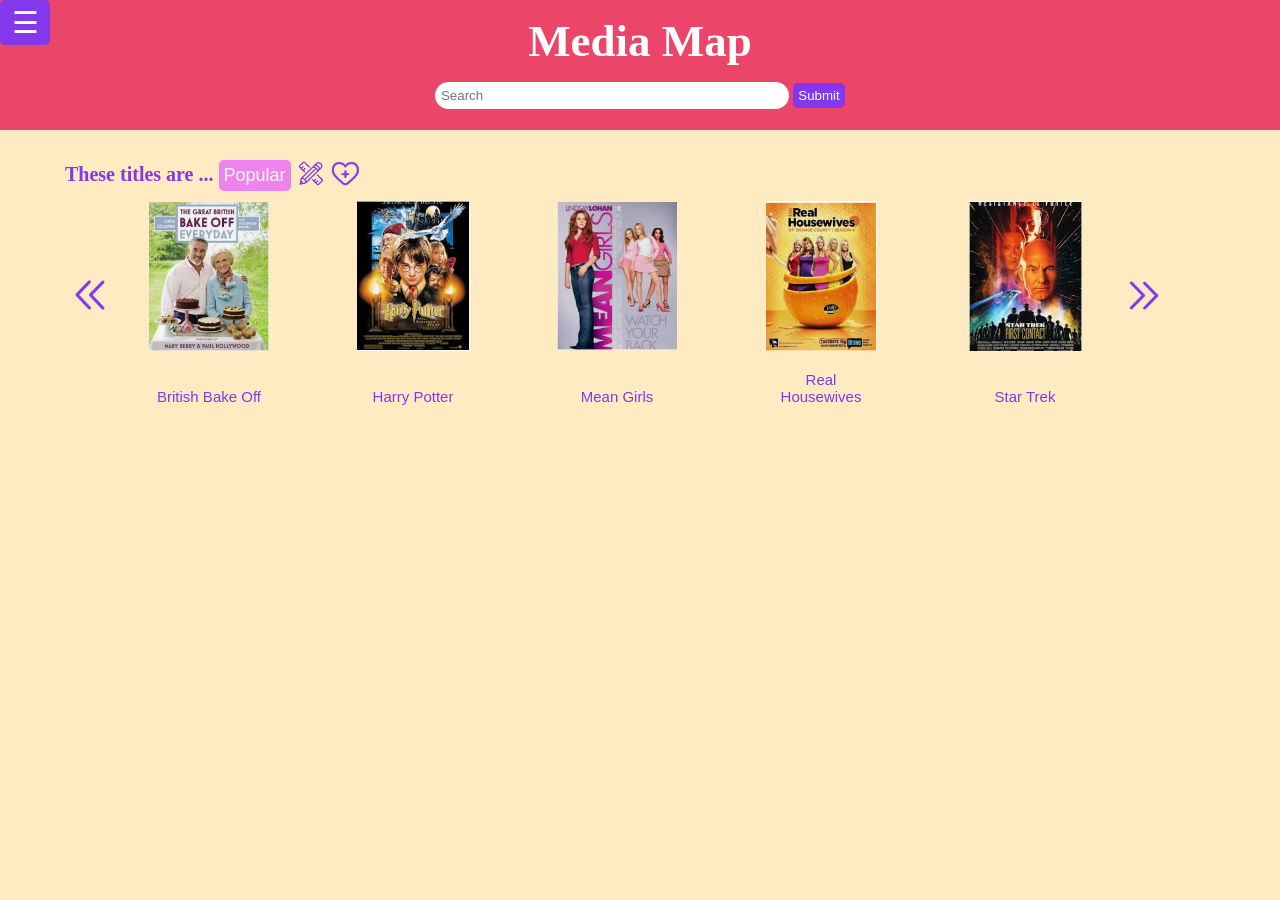
<file: content/media map - 2021/UI Supplementary Files/HTML-CSS/UIFinalProject-master/homepage.html>
<!DOCTYPE html>
<html>
    <head>
        <style>
            body{
                margin: 0%;
                background-color: #FFEBC2; /*#F5D9B8; /*#FFF1D6; /* #FFF8EB; /* 8#ffe58f; /*#ffdd6e; /*#F0F3BD;*/
            }
            .sidenav{
                height: 100%;
                width: 225px;
                top: 0;
                position: fixed;
                background-color: #3BCEAC; /* #02C39A; /*#FFBE0B; /* #C2EABD;*/
                visibility: hidden;
                transition: 0.4s;
                color: #390099;
            }
            #close{
                margin-left: 175px;
                height: 50px;
                width: 50px;
                background-color: #0EAD69; /* #00A896; /*#FB5607; /* #C2EABD;*/
                font-size: 38px;
                border-radius: 5px;
            }
            .sidenav button{
                display: block;
                border: none;
                background-color: transparent; /*#3BCEAC; /*#FFBE0B; /*#C2EABD;*/
                font-size: 10px;
                height: 6%;
                width: 100%;
                /* padding: 10px 10px 10px 10px; */
                color: #390099;
            }
            .out{
                width: 225px; 
                height: 100%; 
                margin-left: 225px;
                float: left; 
                top: 0;
                background-color: yellowgreen; 
                overflow: hidden;
                z-index: 1;
                /* position: relative; */
                position: fixed;
            }
            .blueout{
                width: 225px; 
                height: 100%; 
                margin-left: 450px;
                float: left; 
                top: 0;
                background-color: royalblue; 
                overflow: hidden;
                z-index: 1;
                /* position: relative; */
                position: fixed;
            }
            .main{
                height: 100%;
                width: 100%;
                margin-left: 0px;
                padding: 0%;
                margin-top: 0%;
                transition: 0.5s;
            }
            #title{
                font-size: 45px;
                margin-top: 15px;
                margin-bottom: 15px;
            }
            #open{
                width: 50px;
                height: 45px;
                background-color: #8338EC; /*#05668D; /* #DA344D; /*EC5766;*/
                border-style: none;
                font-size: 30px;
                color: white;
                transition: 0.2s;
                border-radius: 5px;
                position: fixed;
            }
            .head{
                width: 100%;
                height: 130px;
                color: white;
                position: fixed;
                top: 0;
                background-color: #eb4569;  /*  #e94064; #EC325A; /*#EF7674;/*#EC325A; /*#fa446c; /*#EE4266; /* #028090; /* #FF006E; /* #EC5766; /*EF7674;*/
            }
            #firstinput{
                width: 350px;
                height: 25px;
                border-radius: 20px;
                border-style: none;
            }
            .movies{
                margin: 10px;
                margin-left: 65px;
            }
            #popular{
                display: inline;
                font-size: 20px;
                font-weight: bold;
                color: #8338EC; /*#390099; /*#05668D;*/
            }
            #mov{
                margin: 10px;
                display: inline-block;
            }
            .pop{
                font-size: 18px;
                padding: 5px;
                border-style: none;
                border-radius: 5px;
                color: white;
            }
            .moviess{
                /* background: url(bakeoff.png); */
                display: none;
                transition: opacity 2s ease-out;
                opacity: 1; 
                display: inline;
                height: 150px;
                width: 120px;
                margin-left: 40px;
                margin-right: 40px;
                border-style: none;
            }
            .label{
                /* display: none; */
                width: 120px;
                height: 20px;
                margin-left: 40px;
                margin-right: 40px;
                background-color: transparent;
                border-style: none;
                font-size: 15px;
                /* font-weight: bold; */
                color: #8338EC; /*#390099; /*#05668D;*/
            }
            .directions{
                height: 150px;
                width: 30px;
                display: inline;
                background-color: transparent;
                color:  #8338EC; /* #05668D; /*#3A86FF;*/
                border-style: none;
                font-size: 48px;
                font-weight: bold;
                padding-bottom: 20px; 
            }
            .checkbox{
                border-radius: 5px;
                border-style: solid;
                margin: 8px;
                padding-bottom: 10px;
            }
            .edit{
                width: 30px; 
                height: 25px; 
                padding: 5px;
                border-style: none;
            }
            .love{
                width: 30px; 
                height: 25px; 
                padding: 5px;
                border-style: none;
                background: url(heart1.png);
                background-position: center;
                background-repeat: no-repeat;
                background-size: contain;
            }
            .smallmov{
                display: inline;
            }
            .smallmovie{
                margin: 5px;
                height: 70px;
                width: 55px;
                border-style: none;
                /* background-position: center;
                background-repeat: no-repeat;
                background-size: contain; */
            }
            #movies1{
                margin-top: 160px;
            }
            .tags{
                /* display: block; */
                margin: 30px;
            }
            #mod{
                height: 580px;
                width: 1250px;
                margin-top: 15px;
                margin-left: 15px;
                background: #FFEBC2;
            }
            .mod1{
                display: block;
                /* float: left; */
            }
            .add2{
                margin-right: 20px;
                background: url(add2.PNG);
                width: 30px; 
                height: 25px; 
                padding: 5px;
                border-style: none;
                background-position: center;
                background-repeat: no-repeat;
                background-size: contain;
            }
        </style>
        <script src = "https://ajax.googleapis.com/ajax/libs/jquery/3.2.1/jquery.min.js"></script>
        <script type = "text/javascript" src = "finalui.js"></script>
    </head>
    
    <body>
        <div class = "sidenav" id="sidenav">
            <button id="close" style="text-align: center;">&times;</button>
            <button id="custom"></button>
            <h4 style = "text-align: center; margin-top: 15px; margin-bottom: 20px;">Customize Filter</h4>
            <button id="preset"></button>
            <h4 style = "text-align: center; margin-top: 15px; margin-bottom: 20px;">Row Library</h4>
            <button id="collect"></button>
            <h4 style = "text-align: center; margin-top: 15px; margin-bottom: 20px;">Collections</h4>
            <button id="friends"></button>
            <h4 style = "text-align: center; margin-top: 15px; margin-bottom: 20px;">Find Friends</h4>
            <button id="share"></button>
            <h4 style = "text-align: center; margin-top: 15px; margin-bottom: 20px;">Share</h4>
            <button id="settings"></button>
            <h4 style = "text-align: center; margin-top: 15px; margin-bottom: 20px;">Settings</h4>
        </div>
        <div class="out" id="side">
            <div id = "customside">
                <h2 style="text-align: center;">Add Custom Row</h2>
                <div class = "checkbox">
                    <h3 style="text-align: center; margin-top: 8px; margin-bottom: 5px;">Genre</h3>
                    <div>
                        <input type = "checkbox" id = "cb1">
                        <label for="cb1">Action&nbsp;&nbsp;</label>
                        <input type = "checkbox" id = "cb2">
                        <label for="cb2">Comedy</label>
                    </div>
                    <div>
                        <input type = "checkbox" id = "cb3">
                        <label for="cb3">Drama&nbsp;&nbsp;</label>
                        <input type = "checkbox" id = "cb4">
                        <label for="cb4">Horror</label>
                    </div>
                    <div>
                        <input type = "checkbox" id = "cb5">
                        <label for="cb5">Thriller&nbsp;</label>
                        <input type = "checkbox" id = "cb6">
                        <label for="cb6">Sci-Fi</label>
                    </div>
                    <div>
                        <input type = "checkbox" id = "cb7">
                        <label for="cb7">Mystery</label>
                        <input type = "checkbox" id = "cb8">
                        <label for="cb8">Fantasy</label>
                    </div>
                    <div>
                        <input type = "checkbox" id = "cb9">
                        <label for="cb9">Crime&nbsp;&nbsp;&nbsp;</label>
                        <input type = "checkbox" id = "cb10">
                        <label for="cb10">Romance</label>
                    </div>
                </div>
                <div class = "checkbox">
                    <h3 style="text-align: center; margin-top: 8px; margin-bottom: 5px;">Style / Mood</h3>
                    <div>
                        <input type = "checkbox" id = "cb11">
                    <label for="cb11">Feel - Good</label>
                        <input type = "checkbox" id = "cb12">
                        <label for="cb12">Serious</label>
                    </div>
                    <div>
                        <input type = "checkbox" id = "cb13">
                        <label for="cb13">Melancholy</label>
                        <input type = "checkbox" id = "cb14">
                        <label for="cb14">Intense</label>
                    </div>
                    <div>
                        <input type = "checkbox" id = "cb15">
                        <label for="cb15">Thoughtful&nbsp;</label>
                        <input type = "checkbox" id = "cb16">
                        <label for="cb16">Upbeat</label>
                    </div>
                    <div>
                        <input type = "checkbox" id = "cb17">
                        <label for="cb17">Mindless&nbsp;&nbsp;&nbsp;&nbsp;</label>
                        <input type = "checkbox" id = "cb18">
                        <label for="cb18">Goofy</label>
                    </div>
                    <div>
                        <input type = "checkbox" id = "cb19">
                        <label for="cb19">Thrilling&nbsp;&nbsp;&nbsp;&nbsp;</label>
                        <input type = "checkbox" id = "cb20">
                        <label for="cb20">Scary</label>
                    </div>
                </div>
                <div style="margin: 10px;">
                    <h3 style="margin-bottom: 5px; margin-top: 5px;">Actor</h3>
                    <input style="width: 90%; height: 23px; border-radius: 10px; border-style: none;" type="text">
                </div>
                <div style="margin: 10px;">
                    <h3 style="margin-bottom: 5px; margin-top: 5px;">Writer</h3>
                    <input style="width: 90%; height: 23px; border-radius: 10px; border-style: none;" type="text">
                </div>
                <div style="margin: 10px;">
                    <h3 style="margin-bottom: 5px; margin-top: 5px;">Other Creator</h3>
                    <input style="width: 90%; height: 23px; border-radius: 10px; border-style: none;" type="text">
                </div>
            </div>
            <div id = "presetside">
                <div>
                    <button style="margin:0; display: inline; border-style: none; background: rgb(124, 185, 2); height: 40px; width: 50%; font-size: 16px;">Preset Rows</button>
                    <button style="margin:0; display: inline; border-style: none; border-radius: 10px; background: transparent; height: 40px; font-size: 16px;">Saved Rows</button>
                </div>
                <h2 style="text-align: center; margin-top: 5px; margin-bottom: 15px;">Add Preset Row</h2>
                <center>
                    <div>
                        <button class ="pop" style="background-color:magenta;">Essential 80's</button>
                        <button id ="add1" class = "edit"></button>
                    </div>
                    <h4 style="margin-top: 5px; margin-bottom: 5px;">Popular movies from the 80's</h4>
                    <div class = "smallmov">
                        <button class ="smallmovie" id="scarface"></button>
                        <button class ="smallmovie" id="teen"></button>
                        <button class ="smallmovie" id="pred"></button>
                    </div>
                    <div class="smallmov">
                        <label style="text-align: center; width: 33%;">Scarface</label>
                        <label style="text-align: center; width: 33%;">Teen Wolf</label>
                        <label style="text-align: center; width: 33%;">Predator</label>
                    </div>
                    <div>
                        <button class ="pop" style="background-color:turquoise; margin-top: 10px;">Mysteries</button>
                        <button id ="add2" class = "edit"></button>
                    </div>
                    <h4 style="margin-top: 5px; margin-bottom: 5px;">Works considered mysteries</h4>
                    <div class = "smallmov">
                        <button class ="smallmovie" id="reb"></button>
                        <button class ="smallmovie" id="divi"></button>
                        <button class ="smallmovie" id="cast"></button>
                    </div>
                    <div class="smallmov">
                        <label>Rebecca</label>
                        <label>Da Vinci Code</label>
                        <label>Castle</label>
                    </div>
                    <div>
                        <button class ="pop" style="background-color: royalblue; margin-top: 10px;">Horror Lovers</button>
                        <button id ="add3" class = "edit"></button>
                    </div>
                    <h4 style="margin-top: 5px; margin-bottom: 5px;">Spine-chilling horror films</h4>
                    <div class = "smallmov">
                        <button class ="smallmovie" id="candy"></button>
                        <button class ="smallmovie" id="hallow"></button>
                        <button class ="smallmovie" id="mali"></button>
                    </div>
                    <div class="smallmov">
                        <label>Candyman</label>
                        <label>Halloween</label>
                        <label>Malignant</label>
                    </div>
                </center>

            </div>
        </div>
        <div class = "blueout" id="blueside">
            <h2 style ="text-align: center; color: white;">Your Criteria</h2>
            <div>
                <center>
                    <div class="tags">
                        <button id= "tag2" class ="pop" style="background-color: palevioletred;">Comedy</button>
                    </div>
                    <div class="tags">
                        <button id= "tag1" class ="pop" style="background-color: rgb(96, 201, 236);">Mystery</button>
                    </div>    
                    <div class="tags">
                        <button id= "tag3" class ="pop" style="background-color: rgb(216, 143, 216); ">Upbeat</button>
                    </div>
                </center>
            </div>
            
            <div style="margin: 50px; align-items: center; position: absolute; bottom: 0;">
                <button id="save" style="border-style: none; width: 120px; height: 30px; border-radius: 7px;">Add Row</button>
            </div>
        </div>
        <div class = "main" id = "main">
            <div class = "head">
                <button id="open">&#9776;</button>
                <center>
                    <h1 id = "title">Media Map</h1>
                    <form>
                        <input type = "text" placeholder = " Search" id ="firstinput">
                        <button style = "background-color:#8338EC; /*#05668D;*/ border-style: none; color: white; padding: 5px; border-radius: 5px;" type = "submit">Submit</button>
                    </form>
                </center>
            </div>
            <div class = "movies" id="movies1">
                <div id="popular">
                    These titles are ...
                    <button class ="pop" style="background-color: violet;">Popular</button>
                    <button id ="edit1" class = "edit"></button>
                    <button id ="love1" class = "love"></button>
                </div>
                <div id="mov">
                    <center>
                        <button class="directions" id="back"></button>
                        <button class="moviess" id="1"></button>
                        <button class="moviess" id="2"></button>
                        <button class="moviess" id="3"></button>
                        <button class="moviess" id="4"></button>
                        <button class="moviess" id="5"></button>
                        <button class="moviess" id="6"></button>
                        <button class="moviess" id="7"></button>
                        <button class="moviess" id="8"></button>
                        <button class="moviess" id="9"></button>
                        <button class="moviess" id="10"></button>
                        <button class="directions" id="foward"></button>
                    </center>
                    <center>
                        <button class="label" id="1l">British Bake Off</button>
                        <button class="label" id="2l">The Avengers End Game</button>
                        <button class="label" id="3l">Harry Potter</button>
                        <button class="label" id="4l">Law & Order</button>
                        <button class="label" id="5l">Mean Girls</button>
                        <button class="label" id="6l">The Office</button>
                        <button class="label" id="7l">Real Housewives</button>
                        <button class="label" id="8l">Shrek</button>
                        <button class="label" id="9l">Star Trek</button>
                        <button class="label" id="10l">Survivor</button>
                    </center>
                </div>
            </div>
            <div class = "movies" id = "movies2">
                <div id="popular">
                    These titles are ...
                    <button class="pop" style="background-color: turquoise;">Mysteries</button>
                    <button id ="edit2" class="edit"></button>
                    <button id ="love2" class = "love"></button>
                    <!-- <button style="background-color: #8338EC; /*#05668D;*/ border-style: none; color: white; padding: 5px; border-radius: 5px;"></button>  -->
                </div>
                <div id="mov">
                    <center>
                        <button class="directions" id="back2"></button>
                        <button class="moviess" id="m1"></button>
                        <button class="moviess" id="m2"></button>
                        <button class="moviess" id="m3"></button>
                        <button class="moviess" id="m4"></button>
                        <button class="moviess" id="m5"></button>
                        <button class="directions" id="foward2"></button>
                    </center>
                    <center>
                        <button class="label" id="m1l">Rebecca</button>
                        <button class="label" id="m2l">The Da Vinci Code</button>
                        <button class="label" id="m3l">Castle</button>
                        <button class="label" id="m4l">Knives Out</button>
                        <button class="label" id="m5l">Midsomer Murders</button>
                    </center>
                </div>
            </div>
            <div class = "movies" id = "movies3">
                <div id="popular">
                    These titles are ...
                    <button id= "tag2" class ="pop" style="background-color: palevioletred;">Comedy</button>
                    <button id= "tag1" class ="pop" style="background-color: rgb(96, 201, 236);">Mystery</button>
                    <button id= "tag3" class ="pop" style="background-color: rgb(216, 143, 216); ">Upbeat</button>
                    <button id ="edit3" class="edit"></button>
                    <button id ="love3" class = "love"></button>
                </div>
                <div id="mov">
                    <center>
                        <button class="directions" id="back3"></button>
                        <button class="moviess" id="y1"></button>
                        <button class="moviess" id="y2"></button>
                        <button class="moviess" id="y3"></button>
                        <button class="moviess" id="y4"></button>
                        <button class="moviess" id="y5"></button>
                        <button class="directions" id="foward3"></button>
                    </center>
                    <center>
                        <button class="label" id="1l">Clue</button>
                        <button class="label" id="2l">Who Framed Roger Rabbit</button>
                        <button class="label" id="3l">Knives Out</button>
                        <button class="label" id="4l">Detective Pikachu</button>
                        <button class="label" id="5l">iZombie</button>
                    </center>
                </div>
            </div>
        </div>
        <div id = "model">
                <div id="mod">
                    <button id = "x" style="float: right;">X</button>
                    <div class = "mod1">
                        <div style="display: inline-block; height:200px; width: 200px; margin-top: 25px; margin-left: 50px;">
                            <button style="border-style: none; height: 200px; width: 180px; margin: 0; margin-left: 15px;" id ="modimg"></button>
                            <center>
                                <button style="height: 50px; width: 50px; border-style: none;" id="star"></button>
                                <div style="display: inline-block;">
                                    <h1 style="margin: 0;">7.3 / 10</h1>
                                    <h5 style="margin: 0;">(Source IMDB)</h5>
                                </div>    
                            </center>
                        </div>
                        <div style="display: inline-block; height: 200px; width: 450px; margin-left: 20px;">
                            <h1 style="margin-top: 0; margin-bottom: 10px;">Clue: The Movie</h1>
                            <p style="font-size: 18px; margin-top: 0;"> 
                                Six blackmail victims are invited to an isolated 
                                mansion by a man who knows a dark secret from each 
                                of their pasts. On arrival, each is given a pseudonym 
                                drawn from Cluedo before being introduced to the 
                                blackmailer. Each is handed a weapon, at which point 
                                the lights are switched off and the blackmailer is 
                                killed. Can the guests uncover the murderer before 
                                they all become victims?
                            </p>
                        </div>
                        <div style="display: inline-block; margin-top: 30px; margin-left: 15px;">
                            <div style="height: 200px; width: 400px; border: solid; border-radius: 10px; margin-top: 0; margin-left: 30px;">
                                <h2 style="margin-left: 20px; margin-bottom: 0;">Avaliable On...</h2>
                                <div style="margin-left: 20px;">
                                    <button id= "tag1" class ="pop" style="background-color: rgb(112, 111, 111); margin: 10px; ">Paramount</button>
                                    <button id= "tag1" class ="pop" style="background-color: rgb(112, 111, 111); margin: 10px;">Vudu ($)</button>
                                    <button id= "tag1" class ="pop" style="background-color: rgb(112, 111, 111); margin: 10px;">Microsoft ($)</button>
                                    <button id= "tag1" class ="pop" style="background-color: rgb(112, 111, 111); margin: 10px;">Pluto (ads)</button>
                                    <button id= "tag1" class ="pop" style="background-color: rgb(112, 111, 111); margin: 10px;">iTunes ($)</button>
                                    <button id= "tag1" class ="pop" style="background-color: rgb(112, 111, 111); margin: 10px;">Google Play ($)</button>
                                </div>
                            </div>
                            <center>
                                <p style="margin-top: 5px; text-align: center; color: gray; width: 300px; margin-left: 10px;">
                                    Click a criterion to add it to your current custom row. 
                                    Click again to deselect.
                                </p>
                            </center>
                        </div>
                        <div style="margin-left: 50px; margin-top: 20px; font-size: 28px; font-weight: normal;">
                            Genre: 
                            <button id= "tag1" class ="pop" style="background-color: rgb(96, 201, 236); margin: 10px; margin-right: 0;">Mystery</button>
                            <button class="add2"></button>
                            <button id= "tag1" class ="pop" style="background-color: rgb(110, 96, 236); margin: 10px; margin-right: 0;">Comedy</button>
                            <button class="add2"></button>
                            <button id= "tag1" class ="pop" style="background-color: rgb(173, 96, 236); margin: 10px; margin-right: 0;">Crime</button>
                            <button class="add2"></button>
                        </div>
                        <div style="margin-left: 50px; margin-top: 10px; font-size: 28px; font-weight: normal;">
                            Style: 
                            <button id= "tag1" class ="pop" style="background-color: rgb(164, 236, 96); margin: 10px; margin-right: 0;">Upbeat</button>
                            <button class="add2"></button>
                            <button id= "tag1" class ="pop" style="background-color: rgb(96, 236, 201); margin: 10px; margin-right: 0;">Fast-paced</button>
                            <button class="add2"></button>
                        </div>
                        <div style="margin-left: 50px; margin-top: 10px; font-size: 28px; font-weight: normal;">
                            Actors: 
                            <button id= "tag1" class ="pop" style="background-color: rgb(236, 187, 96); margin: 10px; margin-right: 0;">Tim Curry</button>
                            <button class="add2"></button>
                            <button id= "tag1" class ="pop" style="background-color: rgb(236, 222, 96); margin: 10px; margin-right: 0;">Madeline Kahn</button>
                            <button class="add2"></button>
                            <button id= "tag1" class ="pop" style="background-color: rgb(236, 96, 194); margin: 10px; margin-right: 0;">Christopher Lloyd</button>
                            <button class="add2"></button>
                            <button id= "tag1" class ="pop" style="background-color: rgb(96, 161, 236); margin: 10px; margin-right: 0;">Eileen Brennan</button>
                            <button class="add2"></button>
                        </div>
                        <div style="margin-left: 50px; margin-top: 10px; font-size: 28px; font-weight: normal;">
                            Writers: 
                            <button id= "tag1" class ="pop" style="background-color: rgb(236, 96, 150); margin: 10px; margin-right: 0;">John Landis</button>
                            <button class="add2"></button>
                            <button id= "tag1" class ="pop" style="background-color: rgb(236, 129, 96); margin: 10px; margin-right: 0;">Jonathan Lynn</button>
                            <button class="add2"></button>
                            <button id= "tag1" class ="pop" style="background-color: rgb(236, 96, 96); margin: 10px; margin-right: 0;">Anthony E. Pratt (source material)</button>
                            <button class="add2"></button>
                        </div>
                    </div>
                </div>
        </div>
    </body>    
</html>
</file>
<file: content/media map - 2021/UI Design - Mole Game HW 4/aeg2225_hw4/style.css>
/*Overall*/
body{
	background: rgb(1,137,63);
	box-sizing: border-box;
	padding: 0px;
	margin: 0px;
	align-items: center;
	font-family: Futura, Trebuchet MS, Arial, sans-serif;
}
.clear{
	clear: both;
}
.text{
	margin: 0px;
	padding: 0px;
	text-align: center;
}
.bigtext{
	font-size: 30px;
}
.container{
	align-items: center;
	min-height: 50px;
	/*border: solid black 1px;*/
}

/*Outer Container*/
#outer_cont{}

/*Title Row*/
#title_cont{
	text-align: center;
	font-size: 40px;
	padding-top: 10px;
	margin-bottom: 5px;
}

/*Counter Row*/
#counter_cont{
	display: flex;
	justify-content: space-between;
	margin: 0px ;
	padding-left: 25%;
	padding-right: 25%;
}
.counter{
	margin: 0px 10px 0px 10px;
	float: left;
	width: 35%;
	min-height: 40px;

	background: #1b612a;
	/* hex number #e8df2c is a nice yellow */
	border: solid 2px black;
}

/*Game Row - externals*/
#game_cont{
	padding: 20px 0px 10px 0px;
}
#game_box{
	margin: auto;
	width: 30%;
	height: 30%;
	
	border: black solid 2px;
}
.row{
	display: flex;
	height: 33.3%;
}
.box{
	float: left;
	width: 33.3%;
	display: flex;
	align-items: center;

	border: black solid 2px;
}
.pic{
	width: 80%;
	margin: auto;
}


/*Reset Row*/
#reset_cont{
	display: flex;
	align-items: center;
	padding-top: 25px;
}
#reset_btn{
	margin: auto;
	width: 30%;
}
</file>
<file: content/media map - 2021/UI Supplementary Files/HTML-CSS/style.css>
body{
    margin: 0%;
    background-color: #FFEBC2; /*#F5D9B8; /*#FFF1D6; /* #FFF8EB; /* 8#ffe58f; /*#ffdd6e; /*#F0F3BD;*/
}
.sidenav{
    height: 100%;
    width: 225px;
    top: 0;
    position: fixed;
    background-color: #3BCEAC; /* #02C39A; /*#FFBE0B; /* #C2EABD;*/
    visibility: hidden;
    transition: 0.4s;
    color: #390099;
}
#close{
    margin-left: 175px;
    height: 50px;
    width: 50px;
    background-color: #0EAD69; /* #00A896; /*#FB5607; /* #C2EABD;*/
    font-size: 38px;
    border-radius: 5px;
}
.sidenav button{
    display: block;
    border: none;
    background-color: transparent; /*#3BCEAC; /*#FFBE0B; /*#C2EABD;*/
    font-size: 10px;
    height: 6%;
    width: 100%;
    /* padding: 10px 10px 10px 10px; */
    color: #390099;
}
.out{
    width: 225px; 
    height: 100%; 
    margin-left: 225px;
    float: left; 
    top: 0;
    background-color: yellowgreen; 
    overflow: hidden;
    z-index: 1;
    /* position: relative; */
    position: fixed;
}
.blueout{
    width: 225px; 
    height: 100%; 
    margin-left: 450px;
    float: left; 
    top: 0;
    background-color: royalblue; 
    overflow: hidden;
    z-index: 1;
    /* position: relative; */
    position: fixed;
}
.main{
    height: 100%;
    width: 100%;
    margin-left: 0px;
    padding: 0%;
    margin-top: 0%;
    transition: 0.5s;
}
#title{
    font-size: 45px;
    margin-top: 15px;
    margin-bottom: 15px;
}
#open{
    width: 50px;
    height: 45px;
    background-color: #8338EC; /*#05668D; /* #DA344D; /*EC5766;*/
    border-style: none;
    font-size: 30px;
    color: white;
    transition: 0.2s;
    border-radius: 5px;
    position: fixed;
}
.head{
    width: 100%;
    height: 130px;
    color: white;
    position: fixed;
    top: 0;
    background-color: #eb4569;  /*  #e94064; #EC325A; /*#EF7674;/*#EC325A; /*#fa446c; /*#EE4266; /* #028090; /* #FF006E; /* #EC5766; /*EF7674;*/
}
#firstinput{
    width: 350px;
    height: 25px;
    border-radius: 20px;
    border-style: none;
}
.movies{
    margin: 10px;
    margin-left: 65px;
}
#popular{
    display: inline;
    font-size: 20px;
    font-weight: bold;
    color: #8338EC; /*#390099; /*#05668D;*/
}
#mov{
    margin: 10px;
    display: inline-block;
}
.pop{
    font-size: 18px;
    padding: 5px;
    border-style: none;
    border-radius: 5px;
    color: white;
}
.moviess{
    /* background: url(images/images/bakeoff.png); */
    display: none;
    transition: opacity 2s ease-out;
    opacity: 1; 
    display: inline;
    height: 150px;
    width: 120px;
    margin-left: 40px;
    margin-right: 40px;
    border-style: none;
}
.label{
    /* display: none; */
    width: 120px;
    height: 20px;
    margin-left: 40px;
    margin-right: 40px;
    background-color: transparent;
    border-style: none;
    font-size: 15px;
    /* font-weight: bold; */
    color: #8338EC; /*#390099; /*#05668D;*/
}
.directions{
    height: 150px;
    width: 30px;
    display: inline;
    background-color: transparent;
    color:  #8338EC; /* #05668D; /*#3A86FF;*/
    border-style: none;
    font-size: 48px;
    font-weight: bold;
    padding-bottom: 20px; 
}
.checkbox{
    border-radius: 5px;
    border-style: solid;
    margin: 8px;
    padding-bottom: 10px;
}
.edit{
    width: 30px; 
    height: 25px; 
    padding: 5px;
    border-style: none;
}
.love{
    width: 30px; 
    height: 25px; 
    padding: 5px;
    border-style: none;
    background: url(images/heart1.png);
    background-position: center;
    background-repeat: no-repeat;
    background-size: contain;
}
.smallmov{
    display: inline;
}
.smallmovie{
    margin: 5px;
    height: 70px;
    width: 55px;
    border-style: none;
    /* background-position: center;
    background-repeat: no-repeat;
    background-size: contain; */
}
#movies1{
    margin-top: 160px;
}
.tags{
    /* display: block; */
    margin: 30px;
}
#mod{
    height: 580px;
    width: 1250px;
    margin-top: 15px;
    margin-left: 15px;
    background: #FFEBC2;
}
.mod1{
    display: block;
    /* float: left; */
}
.add2{
    margin-right: 20px;
    background: url(images/add2.PNG);
    width: 30px; 
    height: 25px; 
    padding: 5px;
    border-style: none;
    background-position: center;
    background-repeat: no-repeat;
    background-size: contain;
}
</file>
<file: assets/css/main.css>
@import url(fontawesome-all.min.css);
@import url("https://fonts.googleapis.com/css?family=Open+Sans:400,600,400italic,600italic|Roboto+Slab:400,700");
/*
	Editorial by HTML5 UP
	html5up.net | @ajlkn
	Free for personal and commercial use under the CCA 3.0 license (html5up.net/license)
*/

/* BEGIN MEDIAMAP SECTION */
.image-container {
  display: grid;
  grid-template-columns: 1fr 1fr; /* two equal columns */
  gap: 10px;
}

.image-container img {
  width: 100%; /* each takes half the width */
  height: auto;
  object-fit: contain;
}

.unpadded {
  margin: 0;
}

.scroll-container {
  height: 600px;
  width: 100%;
  overflow: auto;
}
/* END MEDIAMAP SECTION */


/* BEGIN RESUME SECTION */

.fa-bounce:hover{
  animation: fa-bounce 0.6s ease;
}

@keyframes fa-bounce {
  0%, 100% {
    transform: translateY(0);
  }
  30% {
    transform: translateY(-10px);
  }
  60% {
    transform: translateY(-5px);
  }
}

.resume-container {
  display: flex;
  margin: 1rem 0;
  flex-direction: column;


  border:#3d4449 2px solid;
  border-radius: 15px;
  padding: 1rem;

  /* box-shadow: 0 2px 6px rgba(0,0,0,0.5); */
  /* justify-content: space-between; */
}

.resume-row {
  display: flex;
  flex-direction: row;
  margin: 0;
  padding: 0;
}

.resume-container h3 {
  padding: 0;
  margin: 0;
}

.resume-container p {
  margin: 0;
  padding: 0;
}

.resume-container ul{
  padding: 0rem 1rem 0 2rem;
  margin: 0;
}

.resume-container hr {
  width: 80%;
  height: 2px;
  background-color: #3d4449;
  /* margin: 0 0 1rem 0; */
  margin: 0;
  padding: 0;
}

/* Resume text */

.resume-bold {
  font-weight: bold;
  font-size: 110%;
  color: #3d4449;
  margin: 0;
  padding: 0;
}

.resume-inner-header {
  font-weight: bold;
  color: #3d4449;
  padding: 0;
  margin: 0;
}

/* Resume inner boxes */

.resume-box-1 {
  flex: 1;
  margin: 0 0 0.5rem 0; /*margin: 0;*/
  padding: 0;
}

.resume-box-2 {
  flex: 2;
  margin: 0 0 0.5rem 0; /*margin: 0;*/
  padding: 0;
}

.resume-box-3 {
  flex: 3;
  margin: 0 0 0.5rem 0; /*margin: 0;*/
  padding: 0;
}

.resume-top-right-box {
  flex: 1;
  margin: 0;
  padding: 0;
}

.resume-top-left-box {
  flex: 3;
  /* padding: 0.5rem; */
  margin: 0 0 0.5rem 0; /* adding margin to the bottom */
  padding: 0;
}

.resume-bottom-box{
  flex: 2;
  /* padding: 0.5rem; */
  margin: 0;
  padding: 0;
}

.left-border {
  border-left: #3d4449 2px solid;
  padding-left: 1rem;
}



.bullet-box {
  border-radius: 12px;         /* rounded corners */
  padding: 1.3rem;             /* inner margin (space inside box) */
  margin: 1rem;                /* outer margin (space outside box) */
  box-shadow: 0 2px 6px rgba(0,0,0,0.5); /* subtle shadow */
  
  /* Make it fill the screen width minus the margins */
  max-width: calc(100% - 2rem);

}

.red-box {
  background-color: #f56a6a;   /* colored box */
}

.gray-box {
  background-color: #b3b3b3;
}

.bullet-box ul {
  
  display: grid;
  grid-template-columns: repeat(auto-fit, minmax(175px, 1fr)); /* 150 instead of 200*/
  gap: 1rem; /* (spacing between columns) */
  list-style-type: none;
  padding-left: 1.0; /* 1.5rem to indent bullets */
  margin: 0;
  justify-content: center;
  /* align-items: center; */
}

.gray-box ul{
  grid-auto-rows: 1fr;
}

.bullet-box li {
  display: flex;
  align-items: center;
  justify-content: center;
  gap: 0.5rem;
  text-align: center;

  border-radius: 8px; 
  padding: 0.75rem 1rem;
  font-size: 1rem;
  line-height: 1;
}

.red-box li{
  color:#eff1f2;
  border: 2px solid white;
}

.red-box li:hover {
  background-color: white;
  color:#f56a6a;
  border: 2px solid #f56a6a;
}

.red-box li:active {
  font-size: 150%;
}

.gray-box li{
  color:#eff1f2;
  border: 2px solid white;
}

.gray-box li:hover {
  background-color: white;
  color:#b3b3b3;
  border: 2px solid #b3b3b3;
}

.gray-box li:active {
  font-size: 150%;
}



/* END RESUME SECTION */

html, body, div, span, applet, object,
iframe, h1, h2, h3, h4, h5, h6, p, blockquote,
pre, a, abbr, acronym, address, big, cite,
code, del, dfn, em, img, ins, kbd, q, s, samp,
small, strike, strong, sub, sup, tt, var, b,
u, i, center, dl, dt, dd, ol, ul, li, fieldset,
form, label, legend, table, caption, tbody,
tfoot, thead, tr, th, td, article, aside,
canvas, details, embed, figure, figcaption,
footer, header, hgroup, menu, nav, output, ruby,
section, summary, time, mark, audio, video {
  margin: 0;
  padding: 0;
  border: 0;
  font-size: 100%;
  font: inherit;
  vertical-align: baseline; }

article, aside, details, figcaption, figure,
footer, header, hgroup, menu, nav, section {
  display: block; }

body {
  line-height: 1; }

ol, ul {
  list-style: none; }

blockquote, q {
  quotes: none; }
  blockquote:before, blockquote:after, q:before, q:after {
    content: '';
    content: none; }

table {
  border-collapse: collapse;
  border-spacing: 0; }

body {
  -webkit-text-size-adjust: none; }

mark {
  background-color: transparent;
  color: inherit; }

input::-moz-focus-inner {
  border: 0;
  padding: 0; }

input, select, textarea {
  -moz-appearance: none;
  -webkit-appearance: none;
  -ms-appearance: none;
  appearance: none; }

/* Basic */
@-ms-viewport {
  width: device-width; }

body {
  -ms-overflow-style: scrollbar; }

@media screen and (max-width: 480px) {
  html, body {
    min-width: 320px; } }

html {
  box-sizing: border-box; }

*, *:before, *:after {
  box-sizing: inherit; }

body {
  background: #ffffff; }
  body.is-preload *, body.is-preload *:before, body.is-preload *:after, body.is-resizing *, body.is-resizing *:before, body.is-resizing *:after {
    -moz-animation: none !important;
    -webkit-animation: none !important;
    -ms-animation: none !important;
    animation: none !important;
    -moz-transition: none !important;
    -webkit-transition: none !important;
    -ms-transition: none !important;
    transition: none !important; }

/* Type */
body, input, select, textarea {
  color: #7f888f;
  font-family: "Open Sans", sans-serif;
  font-size: 13pt;
  font-weight: 400;
  line-height: 1.65; }
  @media screen and (max-width: 1680px) {
    body, input, select, textarea {
      font-size: 11pt; } }
  @media screen and (max-width: 1280px) {
    body, input, select, textarea {
      font-size: 10pt; } }
  @media screen and (max-width: 360px) {
    body, input, select, textarea {
      font-size: 9pt; } }

a {
  -moz-transition: color 0.2s ease-in-out, border-bottom-color 0.2s ease-in-out;
  -webkit-transition: color 0.2s ease-in-out, border-bottom-color 0.2s ease-in-out;
  -ms-transition: color 0.2s ease-in-out, border-bottom-color 0.2s ease-in-out;
  transition: color 0.2s ease-in-out, border-bottom-color 0.2s ease-in-out;
  border-bottom: dotted 1px;
  color: #f56a6a;
  text-decoration: none; }
  a:hover {
    border-bottom-color: #f56a6a;
    color: #f56a6a !important; }
    a:hover strong {
      color: inherit; }

strong, b {
  color: #3d4449;
  font-weight: 600; }

em, i {
  font-style: italic; }

p {
  margin: 0 0 1em 0; }

h1, h2, h3, h4, h5, h6 {
  color: #3d4449;
  font-family: "Roboto Slab", serif;
  font-weight: 700;
  line-height: 1.5;
  margin: 0 0 1em 0; }
  h1 a, h2 a, h3 a, h4 a, h5 a, h6 a {
    color: inherit;
    text-decoration: none;
    border-bottom: 0; }

h1 {
  font-size: 4em;
  margin: 0 0 0.5em 0;
  line-height: 1.3; }

h2 {
  font-size: 1.75em; }

h3 {
  font-size: 1.25em; }

h4 {
  font-size: 1.1em; }

h5 {
  font-size: 0.9em; }

h6 {
  font-size: 0.7em; }

@media screen and (max-width: 1680px) {
  h1 {
    font-size: 3.5em; } }

@media screen and (max-width: 980px) {
  h1 {
    font-size: 3.25em; } }

@media screen and (max-width: 736px) {
  h1 {
    font-size: 2em;
    line-height: 1.4; }
  h2 {
    font-size: 1.5em; } }

sub {
  font-size: 0.8em;
  position: relative;
  top: 0.5em; }

sup {
  font-size: 0.8em;
  position: relative;
  top: -0.5em; }

blockquote {
  border-left: solid 3px rgba(210, 215, 217, 0.75);
  font-style: italic;
  margin: 0 0 2em 0;
  padding: 0.5em 0 0.5em 2em; }

code {
  background: rgba(230, 235, 237, 0.25);
  border-radius: 0.375em;
  border: solid 1px rgba(210, 215, 217, 0.75);
  font-family: "Courier New", monospace;
  font-size: 0.9em;
  margin: 0 0.25em;
  padding: 0.25em 0.65em; }

pre {
  -webkit-overflow-scrolling: touch;
  font-family: "Courier New", monospace;
  font-size: 0.9em;
  margin: 0 0 2em 0; }
  pre code {
    display: block;
    line-height: 1.75;
    padding: 1em 1.5em;
    overflow-x: auto; }

hr {
  border: 0;
  border-bottom: solid 1px rgba(210, 215, 217, 0.75);
  margin: 2em 0; }
  hr.major {
    margin: 3em 0; }

.align-left {
  text-align: left; }

.align-center {
  text-align: center; }

.align-right {
  text-align: right; }

/* Row */
.row {
  display: flex;
  flex-wrap: wrap;
  box-sizing: border-box;
  align-items: stretch; }
  .row > * {
    box-sizing: border-box; }
  .row.gtr-uniform > * > :last-child {
    margin-bottom: 0; }
  .row.aln-left {
    justify-content: flex-start; }
  .row.aln-center {
    justify-content: center; }
  .row.aln-right {
    justify-content: flex-end; }
  .row.aln-top {
    align-items: flex-start; }
  .row.aln-middle {
    align-items: center; }
  .row.aln-bottom {
    align-items: flex-end; }
  .row > .imp {
    order: -1; }
  .row > .col-1 {
    width: 8.33333%; }
  .row > .off-1 {
    margin-left: 8.33333%; }
  .row > .col-2 {
    width: 16.66667%; }
  .row > .off-2 {
    margin-left: 16.66667%; }
  .row > .col-3 {
    width: 25%; }
  .row > .off-3 {
    margin-left: 25%; }
  .row > .col-4 {
    width: 33.33333%; }
  .row > .off-4 {
    margin-left: 33.33333%; }
  .row > .col-5 {
    width: 41.66667%; }
  .row > .off-5 {
    margin-left: 41.66667%; }
  .row > .col-6 {
    width: 50%; }
  .row > .off-6 {
    margin-left: 50%; }
  .row > .col-7 {
    width: 58.33333%; }
  .row > .off-7 {
    margin-left: 58.33333%; }
  .row > .col-8 {
    width: 66.66667%; }
  .row > .off-8 {
    margin-left: 66.66667%; }
  .row > .col-9 {
    width: 75%; }
  .row > .off-9 {
    margin-left: 75%; }
  .row > .col-10 {
    width: 83.33333%; }
  .row > .off-10 {
    margin-left: 83.33333%; }
  .row > .col-11 {
    width: 91.66667%; }
  .row > .off-11 {
    margin-left: 91.66667%; }
  .row > .col-12 {
    width: 100%; }
  .row > .off-12 {
    margin-left: 100%; }
  .row.gtr-0 {
    margin-top: 0;
    margin-left: 0em; }
    .row.gtr-0 > * {
      padding: 0 0 0 0em; }
    .row.gtr-0.gtr-uniform {
      margin-top: 0em; }
      .row.gtr-0.gtr-uniform > * {
        padding-top: 0em; }
  .row.gtr-25 {
    margin-top: 0;
    margin-left: -0.375em; }
    .row.gtr-25 > * {
      padding: 0 0 0 0.375em; }
    .row.gtr-25.gtr-uniform {
      margin-top: -0.375em; }
      .row.gtr-25.gtr-uniform > * {
        padding-top: 0.375em; }
  .row.gtr-50 {
    margin-top: 0;
    margin-left: -0.75em; }
    .row.gtr-50 > * {
      padding: 0 0 0 0.75em; }
    .row.gtr-50.gtr-uniform {
      margin-top: -0.75em; }
      .row.gtr-50.gtr-uniform > * {
        padding-top: 0.75em; }
  .row {
    margin-top: 0;
    margin-left: -1.5em; }
    .row > * {
      padding: 0 0 0 1.5em; }
    .row.gtr-uniform {
      margin-top: -1.5em; }
      .row.gtr-uniform > * {
        padding-top: 1.5em; }
  .row.gtr-150 {
    margin-top: 0;
    margin-left: -2.25em; }
    .row.gtr-150 > * {
      padding: 0 0 0 2.25em; }
    .row.gtr-150.gtr-uniform {
      margin-top: -2.25em; }
      .row.gtr-150.gtr-uniform > * {
        padding-top: 2.25em; }
  .row.gtr-200 {
    margin-top: 0;
    margin-left: -3em; }
    .row.gtr-200 > * {
      padding: 0 0 0 3em; }
    .row.gtr-200.gtr-uniform {
      margin-top: -3em; }
      .row.gtr-200.gtr-uniform > * {
        padding-top: 3em; }
  @media screen and (max-width: 1680px) {
    .row {
      display: flex;
      flex-wrap: wrap;
      box-sizing: border-box;
      align-items: stretch; }
      .row > * {
        box-sizing: border-box; }
      .row.gtr-uniform > * > :last-child {
        margin-bottom: 0; }
      .row.aln-left {
        justify-content: flex-start; }
      .row.aln-center {
        justify-content: center; }
      .row.aln-right {
        justify-content: flex-end; }
      .row.aln-top {
        align-items: flex-start; }
      .row.aln-middle {
        align-items: center; }
      .row.aln-bottom {
        align-items: flex-end; }
      .row > .imp-xlarge {
        order: -1; }
      .row > .col-1-xlarge {
        width: 8.33333%; }
      .row > .off-1-xlarge {
        margin-left: 8.33333%; }
      .row > .col-2-xlarge {
        width: 16.66667%; }
      .row > .off-2-xlarge {
        margin-left: 16.66667%; }
      .row > .col-3-xlarge {
        width: 25%; }
      .row > .off-3-xlarge {
        margin-left: 25%; }
      .row > .col-4-xlarge {
        width: 33.33333%; }
      .row > .off-4-xlarge {
        margin-left: 33.33333%; }
      .row > .col-5-xlarge {
        width: 41.66667%; }
      .row > .off-5-xlarge {
        margin-left: 41.66667%; }
      .row > .col-6-xlarge {
        width: 50%; }
      .row > .off-6-xlarge {
        margin-left: 50%; }
      .row > .col-7-xlarge {
        width: 58.33333%; }
      .row > .off-7-xlarge {
        margin-left: 58.33333%; }
      .row > .col-8-xlarge {
        width: 66.66667%; }
      .row > .off-8-xlarge {
        margin-left: 66.66667%; }
      .row > .col-9-xlarge {
        width: 75%; }
      .row > .off-9-xlarge {
        margin-left: 75%; }
      .row > .col-10-xlarge {
        width: 83.33333%; }
      .row > .off-10-xlarge {
        margin-left: 83.33333%; }
      .row > .col-11-xlarge {
        width: 91.66667%; }
      .row > .off-11-xlarge {
        margin-left: 91.66667%; }
      .row > .col-12-xlarge {
        width: 100%; }
      .row > .off-12-xlarge {
        margin-left: 100%; }
      .row.gtr-0 {
        margin-top: 0;
        margin-left: 0em; }
        .row.gtr-0 > * {
          padding: 0 0 0 0em; }
        .row.gtr-0.gtr-uniform {
          margin-top: 0em; }
          .row.gtr-0.gtr-uniform > * {
            padding-top: 0em; }
      .row.gtr-25 {
        margin-top: 0;
        margin-left: -0.375em; }
        .row.gtr-25 > * {
          padding: 0 0 0 0.375em; }
        .row.gtr-25.gtr-uniform {
          margin-top: -0.375em; }
          .row.gtr-25.gtr-uniform > * {
            padding-top: 0.375em; }
      .row.gtr-50 {
        margin-top: 0;
        margin-left: -0.75em; }
        .row.gtr-50 > * {
          padding: 0 0 0 0.75em; }
        .row.gtr-50.gtr-uniform {
          margin-top: -0.75em; }
          .row.gtr-50.gtr-uniform > * {
            padding-top: 0.75em; }
      .row {
        margin-top: 0;
        margin-left: -1.5em; }
        .row > * {
          padding: 0 0 0 1.5em; }
        .row.gtr-uniform {
          margin-top: -1.5em; }
          .row.gtr-uniform > * {
            padding-top: 1.5em; }
      .row.gtr-150 {
        margin-top: 0;
        margin-left: -2.25em; }
        .row.gtr-150 > * {
          padding: 0 0 0 2.25em; }
        .row.gtr-150.gtr-uniform {
          margin-top: -2.25em; }
          .row.gtr-150.gtr-uniform > * {
            padding-top: 2.25em; }
      .row.gtr-200 {
        margin-top: 0;
        margin-left: -3em; }
        .row.gtr-200 > * {
          padding: 0 0 0 3em; }
        .row.gtr-200.gtr-uniform {
          margin-top: -3em; }
          .row.gtr-200.gtr-uniform > * {
            padding-top: 3em; } }
  @media screen and (max-width: 1280px) {
    .row {
      display: flex;
      flex-wrap: wrap;
      box-sizing: border-box;
      align-items: stretch; }
      .row > * {
        box-sizing: border-box; }
      .row.gtr-uniform > * > :last-child {
        margin-bottom: 0; }
      .row.aln-left {
        justify-content: flex-start; }
      .row.aln-center {
        justify-content: center; }
      .row.aln-right {
        justify-content: flex-end; }
      .row.aln-top {
        align-items: flex-start; }
      .row.aln-middle {
        align-items: center; }
      .row.aln-bottom {
        align-items: flex-end; }
      .row > .imp-large {
        order: -1; }
      .row > .col-1-large {
        width: 8.33333%; }
      .row > .off-1-large {
        margin-left: 8.33333%; }
      .row > .col-2-large {
        width: 16.66667%; }
      .row > .off-2-large {
        margin-left: 16.66667%; }
      .row > .col-3-large {
        width: 25%; }
      .row > .off-3-large {
        margin-left: 25%; }
      .row > .col-4-large {
        width: 33.33333%; }
      .row > .off-4-large {
        margin-left: 33.33333%; }
      .row > .col-5-large {
        width: 41.66667%; }
      .row > .off-5-large {
        margin-left: 41.66667%; }
      .row > .col-6-large {
        width: 50%; }
      .row > .off-6-large {
        margin-left: 50%; }
      .row > .col-7-large {
        width: 58.33333%; }
      .row > .off-7-large {
        margin-left: 58.33333%; }
      .row > .col-8-large {
        width: 66.66667%; }
      .row > .off-8-large {
        margin-left: 66.66667%; }
      .row > .col-9-large {
        width: 75%; }
      .row > .off-9-large {
        margin-left: 75%; }
      .row > .col-10-large {
        width: 83.33333%; }
      .row > .off-10-large {
        margin-left: 83.33333%; }
      .row > .col-11-large {
        width: 91.66667%; }
      .row > .off-11-large {
        margin-left: 91.66667%; }
      .row > .col-12-large {
        width: 100%; }
      .row > .off-12-large {
        margin-left: 100%; }
      .row.gtr-0 {
        margin-top: 0;
        margin-left: 0em; }
        .row.gtr-0 > * {
          padding: 0 0 0 0em; }
        .row.gtr-0.gtr-uniform {
          margin-top: 0em; }
          .row.gtr-0.gtr-uniform > * {
            padding-top: 0em; }
      .row.gtr-25 {
        margin-top: 0;
        margin-left: -0.375em; }
        .row.gtr-25 > * {
          padding: 0 0 0 0.375em; }
        .row.gtr-25.gtr-uniform {
          margin-top: -0.375em; }
          .row.gtr-25.gtr-uniform > * {
            padding-top: 0.375em; }
      .row.gtr-50 {
        margin-top: 0;
        margin-left: -0.75em; }
        .row.gtr-50 > * {
          padding: 0 0 0 0.75em; }
        .row.gtr-50.gtr-uniform {
          margin-top: -0.75em; }
          .row.gtr-50.gtr-uniform > * {
            padding-top: 0.75em; }
      .row {
        margin-top: 0;
        margin-left: -1.5em; }
        .row > * {
          padding: 0 0 0 1.5em; }
        .row.gtr-uniform {
          margin-top: -1.5em; }
          .row.gtr-uniform > * {
            padding-top: 1.5em; }
      .row.gtr-150 {
        margin-top: 0;
        margin-left: -2.25em; }
        .row.gtr-150 > * {
          padding: 0 0 0 2.25em; }
        .row.gtr-150.gtr-uniform {
          margin-top: -2.25em; }
          .row.gtr-150.gtr-uniform > * {
            padding-top: 2.25em; }
      .row.gtr-200 {
        margin-top: 0;
        margin-left: -3em; }
        .row.gtr-200 > * {
          padding: 0 0 0 3em; }
        .row.gtr-200.gtr-uniform {
          margin-top: -3em; }
          .row.gtr-200.gtr-uniform > * {
            padding-top: 3em; } }
  @media screen and (max-width: 980px) {
    .row {
      display: flex;
      flex-wrap: wrap;
      box-sizing: border-box;
      align-items: stretch; }
      .row > * {
        box-sizing: border-box; }
      .row.gtr-uniform > * > :last-child {
        margin-bottom: 0; }
      .row.aln-left {
        justify-content: flex-start; }
      .row.aln-center {
        justify-content: center; }
      .row.aln-right {
        justify-content: flex-end; }
      .row.aln-top {
        align-items: flex-start; }
      .row.aln-middle {
        align-items: center; }
      .row.aln-bottom {
        align-items: flex-end; }
      .row > .imp-medium {
        order: -1; }
      .row > .col-1-medium {
        width: 8.33333%; }
      .row > .off-1-medium {
        margin-left: 8.33333%; }
      .row > .col-2-medium {
        width: 16.66667%; }
      .row > .off-2-medium {
        margin-left: 16.66667%; }
      .row > .col-3-medium {
        width: 25%; }
      .row > .off-3-medium {
        margin-left: 25%; }
      .row > .col-4-medium {
        width: 33.33333%; }
      .row > .off-4-medium {
        margin-left: 33.33333%; }
      .row > .col-5-medium {
        width: 41.66667%; }
      .row > .off-5-medium {
        margin-left: 41.66667%; }
      .row > .col-6-medium {
        width: 50%; }
      .row > .off-6-medium {
        margin-left: 50%; }
      .row > .col-7-medium {
        width: 58.33333%; }
      .row > .off-7-medium {
        margin-left: 58.33333%; }
      .row > .col-8-medium {
        width: 66.66667%; }
      .row > .off-8-medium {
        margin-left: 66.66667%; }
      .row > .col-9-medium {
        width: 75%; }
      .row > .off-9-medium {
        margin-left: 75%; }
      .row > .col-10-medium {
        width: 83.33333%; }
      .row > .off-10-medium {
        margin-left: 83.33333%; }
      .row > .col-11-medium {
        width: 91.66667%; }
      .row > .off-11-medium {
        margin-left: 91.66667%; }
      .row > .col-12-medium {
        width: 100%; }
      .row > .off-12-medium {
        margin-left: 100%; }
      .row.gtr-0 {
        margin-top: 0;
        margin-left: 0em; }
        .row.gtr-0 > * {
          padding: 0 0 0 0em; }
        .row.gtr-0.gtr-uniform {
          margin-top: 0em; }
          .row.gtr-0.gtr-uniform > * {
            padding-top: 0em; }
      .row.gtr-25 {
        margin-top: 0;
        margin-left: -0.375em; }
        .row.gtr-25 > * {
          padding: 0 0 0 0.375em; }
        .row.gtr-25.gtr-uniform {
          margin-top: -0.375em; }
          .row.gtr-25.gtr-uniform > * {
            padding-top: 0.375em; }
      .row.gtr-50 {
        margin-top: 0;
        margin-left: -0.75em; }
        .row.gtr-50 > * {
          padding: 0 0 0 0.75em; }
        .row.gtr-50.gtr-uniform {
          margin-top: -0.75em; }
          .row.gtr-50.gtr-uniform > * {
            padding-top: 0.75em; }
      .row {
        margin-top: 0;
        margin-left: -1.5em; }
        .row > * {
          padding: 0 0 0 1.5em; }
        .row.gtr-uniform {
          margin-top: -1.5em; }
          .row.gtr-uniform > * {
            padding-top: 1.5em; }
      .row.gtr-150 {
        margin-top: 0;
        margin-left: -2.25em; }
        .row.gtr-150 > * {
          padding: 0 0 0 2.25em; }
        .row.gtr-150.gtr-uniform {
          margin-top: -2.25em; }
          .row.gtr-150.gtr-uniform > * {
            padding-top: 2.25em; }
      .row.gtr-200 {
        margin-top: 0;
        margin-left: -3em; }
        .row.gtr-200 > * {
          padding: 0 0 0 3em; }
        .row.gtr-200.gtr-uniform {
          margin-top: -3em; }
          .row.gtr-200.gtr-uniform > * {
            padding-top: 3em; } }
  @media screen and (max-width: 736px) {
    .row {
      display: flex;
      flex-wrap: wrap;
      box-sizing: border-box;
      align-items: stretch; }
      .row > * {
        box-sizing: border-box; }
      .row.gtr-uniform > * > :last-child {
        margin-bottom: 0; }
      .row.aln-left {
        justify-content: flex-start; }
      .row.aln-center {
        justify-content: center; }
      .row.aln-right {
        justify-content: flex-end; }
      .row.aln-top {
        align-items: flex-start; }
      .row.aln-middle {
        align-items: center; }
      .row.aln-bottom {
        align-items: flex-end; }
      .row > .imp-small {
        order: -1; }
      .row > .col-1-small {
        width: 8.33333%; }
      .row > .off-1-small {
        margin-left: 8.33333%; }
      .row > .col-2-small {
        width: 16.66667%; }
      .row > .off-2-small {
        margin-left: 16.66667%; }
      .row > .col-3-small {
        width: 25%; }
      .row > .off-3-small {
        margin-left: 25%; }
      .row > .col-4-small {
        width: 33.33333%; }
      .row > .off-4-small {
        margin-left: 33.33333%; }
      .row > .col-5-small {
        width: 41.66667%; }
      .row > .off-5-small {
        margin-left: 41.66667%; }
      .row > .col-6-small {
        width: 50%; }
      .row > .off-6-small {
        margin-left: 50%; }
      .row > .col-7-small {
        width: 58.33333%; }
      .row > .off-7-small {
        margin-left: 58.33333%; }
      .row > .col-8-small {
        width: 66.66667%; }
      .row > .off-8-small {
        margin-left: 66.66667%; }
      .row > .col-9-small {
        width: 75%; }
      .row > .off-9-small {
        margin-left: 75%; }
      .row > .col-10-small {
        width: 83.33333%; }
      .row > .off-10-small {
        margin-left: 83.33333%; }
      .row > .col-11-small {
        width: 91.66667%; }
      .row > .off-11-small {
        margin-left: 91.66667%; }
      .row > .col-12-small {
        width: 100%; }
      .row > .off-12-small {
        margin-left: 100%; }
      .row.gtr-0 {
        margin-top: 0;
        margin-left: 0em; }
        .row.gtr-0 > * {
          padding: 0 0 0 0em; }
        .row.gtr-0.gtr-uniform {
          margin-top: 0em; }
          .row.gtr-0.gtr-uniform > * {
            padding-top: 0em; }
      .row.gtr-25 {
        margin-top: 0;
        margin-left: -0.375em; }
        .row.gtr-25 > * {
          padding: 0 0 0 0.375em; }
        .row.gtr-25.gtr-uniform {
          margin-top: -0.375em; }
          .row.gtr-25.gtr-uniform > * {
            padding-top: 0.375em; }
      .row.gtr-50 {
        margin-top: 0;
        margin-left: -0.75em; }
        .row.gtr-50 > * {
          padding: 0 0 0 0.75em; }
        .row.gtr-50.gtr-uniform {
          margin-top: -0.75em; }
          .row.gtr-50.gtr-uniform > * {
            padding-top: 0.75em; }
      .row {
        margin-top: 0;
        margin-left: -1.5em; }
        .row > * {
          padding: 0 0 0 1.5em; }
        .row.gtr-uniform {
          margin-top: -1.5em; }
          .row.gtr-uniform > * {
            padding-top: 1.5em; }
      .row.gtr-150 {
        margin-top: 0;
        margin-left: -2.25em; }
        .row.gtr-150 > * {
          padding: 0 0 0 2.25em; }
        .row.gtr-150.gtr-uniform {
          margin-top: -2.25em; }
          .row.gtr-150.gtr-uniform > * {
            padding-top: 2.25em; }
      .row.gtr-200 {
        margin-top: 0;
        margin-left: -3em; }
        .row.gtr-200 > * {
          padding: 0 0 0 3em; }
        .row.gtr-200.gtr-uniform {
          margin-top: -3em; }
          .row.gtr-200.gtr-uniform > * {
            padding-top: 3em; } }
  @media screen and (max-width: 480px) {
    .row {
      display: flex;
      flex-wrap: wrap;
      box-sizing: border-box;
      align-items: stretch; }
      .row > * {
        box-sizing: border-box; }
      .row.gtr-uniform > * > :last-child {
        margin-bottom: 0; }
      .row.aln-left {
        justify-content: flex-start; }
      .row.aln-center {
        justify-content: center; }
      .row.aln-right {
        justify-content: flex-end; }
      .row.aln-top {
        align-items: flex-start; }
      .row.aln-middle {
        align-items: center; }
      .row.aln-bottom {
        align-items: flex-end; }
      .row > .imp-xsmall {
        order: -1; }
      .row > .col-1-xsmall {
        width: 8.33333%; }
      .row > .off-1-xsmall {
        margin-left: 8.33333%; }
      .row > .col-2-xsmall {
        width: 16.66667%; }
      .row > .off-2-xsmall {
        margin-left: 16.66667%; }
      .row > .col-3-xsmall {
        width: 25%; }
      .row > .off-3-xsmall {
        margin-left: 25%; }
      .row > .col-4-xsmall {
        width: 33.33333%; }
      .row > .off-4-xsmall {
        margin-left: 33.33333%; }
      .row > .col-5-xsmall {
        width: 41.66667%; }
      .row > .off-5-xsmall {
        margin-left: 41.66667%; }
      .row > .col-6-xsmall {
        width: 50%; }
      .row > .off-6-xsmall {
        margin-left: 50%; }
      .row > .col-7-xsmall {
        width: 58.33333%; }
      .row > .off-7-xsmall {
        margin-left: 58.33333%; }
      .row > .col-8-xsmall {
        width: 66.66667%; }
      .row > .off-8-xsmall {
        margin-left: 66.66667%; }
      .row > .col-9-xsmall {
        width: 75%; }
      .row > .off-9-xsmall {
        margin-left: 75%; }
      .row > .col-10-xsmall {
        width: 83.33333%; }
      .row > .off-10-xsmall {
        margin-left: 83.33333%; }
      .row > .col-11-xsmall {
        width: 91.66667%; }
      .row > .off-11-xsmall {
        margin-left: 91.66667%; }
      .row > .col-12-xsmall {
        width: 100%; }
      .row > .off-12-xsmall {
        margin-left: 100%; }
      .row.gtr-0 {
        margin-top: 0;
        margin-left: 0em; }
        .row.gtr-0 > * {
          padding: 0 0 0 0em; }
        .row.gtr-0.gtr-uniform {
          margin-top: 0em; }
          .row.gtr-0.gtr-uniform > * {
            padding-top: 0em; }
      .row.gtr-25 {
        margin-top: 0;
        margin-left: -0.375em; }
        .row.gtr-25 > * {
          padding: 0 0 0 0.375em; }
        .row.gtr-25.gtr-uniform {
          margin-top: -0.375em; }
          .row.gtr-25.gtr-uniform > * {
            padding-top: 0.375em; }
      .row.gtr-50 {
        margin-top: 0;
        margin-left: -0.75em; }
        .row.gtr-50 > * {
          padding: 0 0 0 0.75em; }
        .row.gtr-50.gtr-uniform {
          margin-top: -0.75em; }
          .row.gtr-50.gtr-uniform > * {
            padding-top: 0.75em; }
      .row {
        margin-top: 0;
        margin-left: -1.5em; }
        .row > * {
          padding: 0 0 0 1.5em; }
        .row.gtr-uniform {
          margin-top: -1.5em; }
          .row.gtr-uniform > * {
            padding-top: 1.5em; }
      .row.gtr-150 {
        margin-top: 0;
        margin-left: -2.25em; }
        .row.gtr-150 > * {
          padding: 0 0 0 2.25em; }
        .row.gtr-150.gtr-uniform {
          margin-top: -2.25em; }
          .row.gtr-150.gtr-uniform > * {
            padding-top: 2.25em; }
      .row.gtr-200 {
        margin-top: 0;
        margin-left: -3em; }
        .row.gtr-200 > * {
          padding: 0 0 0 3em; }
        .row.gtr-200.gtr-uniform {
          margin-top: -3em; }
          .row.gtr-200.gtr-uniform > * {
            padding-top: 3em; } }

/* Section/Article */
section.special, article.special {
  text-align: center; }

header p {
  font-family: "Roboto Slab", serif;
  font-size: 1em;
  font-weight: 400;
  letter-spacing: 0.075em;
  margin-top: -0.5em;
  text-transform: uppercase; }

header.major > :last-child {
  border-bottom: solid 3px #f56a6a;
  display: inline-block;
  margin: 0 0 2em 0;
  padding: 0 0.75em 0.5em 0; }

header.main > :last-child {
  margin: 0 0 1em 0; }

/* Form */
form {
  margin: 0 0 2em 0; }

label {
  color: #3d4449;
  display: block;
  font-size: 0.9em;
  font-weight: 600;
  margin: 0 0 1em 0; }

input[type="text"],
input[type="password"],
input[type="email"],
input[type="tel"],
input[type="search"],
input[type="url"],
select,
textarea {
  -moz-appearance: none;
  -webkit-appearance: none;
  -ms-appearance: none;
  appearance: none;
  background: #ffffff;
  border-radius: 0.375em;
  border: none;
  border: solid 1px rgba(210, 215, 217, 0.75);
  color: inherit;
  display: block;
  outline: 0;
  padding: 0 1em;
  text-decoration: none;
  width: 100%; }
  input[type="text"]:invalid,
  input[type="password"]:invalid,
  input[type="email"]:invalid,
  input[type="tel"]:invalid,
  input[type="search"]:invalid,
  input[type="url"]:invalid,
  select:invalid,
  textarea:invalid {
    box-shadow: none; }
  input[type="text"]:focus,
  input[type="password"]:focus,
  input[type="email"]:focus,
  input[type="tel"]:focus,
  input[type="search"]:focus,
  input[type="url"]:focus,
  select:focus,
  textarea:focus {
    border-color: #f56a6a;
    box-shadow: 0 0 0 1px #f56a6a; }

select {
  background-image: url("data:image/svg+xml;charset=utf8,%3Csvg xmlns='http://www.w3.org/2000/svg' width='40' height='40' preserveAspectRatio='none' viewBox='0 0 40 40'%3E%3Cpath d='M9.4,12.3l10.4,10.4l10.4-10.4c0.2-0.2,0.5-0.4,0.9-0.4c0.3,0,0.6,0.1,0.9,0.4l3.3,3.3c0.2,0.2,0.4,0.5,0.4,0.9 c0,0.4-0.1,0.6-0.4,0.9L20.7,31.9c-0.2,0.2-0.5,0.4-0.9,0.4c-0.3,0-0.6-0.1-0.9-0.4L4.3,17.3c-0.2-0.2-0.4-0.5-0.4-0.9 c0-0.4,0.1-0.6,0.4-0.9l3.3-3.3c0.2-0.2,0.5-0.4,0.9-0.4S9.1,12.1,9.4,12.3z' fill='rgba(210, 215, 217, 0.75)' /%3E%3C/svg%3E");
  background-size: 1.25em;
  background-repeat: no-repeat;
  background-position: calc(100% - 1em) center;
  height: 2.75em;
  padding-right: 2.75em;
  text-overflow: ellipsis; }
  select option {
    color: #3d4449;
    background: #ffffff; }
  select:focus::-ms-value {
    background-color: transparent; }
  select::-ms-expand {
    display: none; }

input[type="text"],
input[type="password"],
input[type="email"],
input[type="tel"],
input[type="search"],
input[type="url"],
select {
  height: 2.75em; }

textarea {
  padding: 0.75em 1em; }

input[type="checkbox"],
input[type="radio"] {
  -moz-appearance: none;
  -webkit-appearance: none;
  -ms-appearance: none;
  appearance: none;
  display: block;
  float: left;
  margin-right: -2em;
  opacity: 0;
  width: 1em;
  z-index: -1; }
  input[type="checkbox"] + label,
  input[type="radio"] + label {
    text-decoration: none;
    color: #7f888f;
    cursor: pointer;
    display: inline-block;
    font-size: 1em;
    font-weight: 400;
    padding-left: 2.4em;
    padding-right: 0.75em;
    position: relative; }
    input[type="checkbox"] + label:before,
    input[type="radio"] + label:before {
      -moz-osx-font-smoothing: grayscale;
      -webkit-font-smoothing: antialiased;
      display: inline-block;
      font-style: normal;
      font-variant: normal;
      text-rendering: auto;
      line-height: 1;
      text-transform: none !important;
      font-family: 'Font Awesome 5 Free';
      font-weight: 900; }
    input[type="checkbox"] + label:before,
    input[type="radio"] + label:before {
      background: #ffffff;
      border-radius: 0.375em;
      border: solid 1px rgba(210, 215, 217, 0.75);
      content: '';
      display: inline-block;
      font-size: 0.8em;
      height: 2.0625em;
      left: 0;
      line-height: 2.0625em;
      position: absolute;
      text-align: center;
      top: 0;
      width: 2.0625em; }
  input[type="checkbox"]:checked + label:before,
  input[type="radio"]:checked + label:before {
    background: #3d4449;
    border-color: #3d4449;
    color: #ffffff;
    content: '\f00c'; }
  input[type="checkbox"]:focus + label:before,
  input[type="radio"]:focus + label:before {
    border-color: #f56a6a;
    box-shadow: 0 0 0 1px #f56a6a; }

input[type="checkbox"] + label:before {
  border-radius: 0.375em; }

input[type="radio"] + label:before {
  border-radius: 100%; }

::-webkit-input-placeholder {
  color: #9fa3a6 !important;
  opacity: 1.0; }

:-moz-placeholder {
  color: #9fa3a6 !important;
  opacity: 1.0; }

::-moz-placeholder {
  color: #9fa3a6 !important;
  opacity: 1.0; }

:-ms-input-placeholder {
  color: #9fa3a6 !important;
  opacity: 1.0; }

/* Box */
.box {
  border-radius: 0.375em;
  border: solid 1px rgba(210, 215, 217, 0.75);
  margin-bottom: 2em;
  padding: 1.5em; }
  .box > :last-child,
  .box > :last-child > :last-child,
  .box > :last-child > :last-child > :last-child {
    margin-bottom: 0; }
  .box.alt {
    border: 0;
    border-radius: 0;
    padding: 0; }

/* Icon */
.icon {
  text-decoration: none;
  border-bottom: none;
  position: relative; }
  .icon:before {
    -moz-osx-font-smoothing: grayscale;
    -webkit-font-smoothing: antialiased;
    display: inline-block;
    font-style: normal;
    font-variant: normal;
    text-rendering: auto;
    line-height: 1;
    text-transform: none !important;
    font-family: 'Font Awesome 5 Free';
    font-weight: 400; }
  .icon > .label {
    display: none; }
  .icon:before {
    line-height: inherit; }
  .icon.solid:before {
    font-weight: 900; }
  .icon.brands:before {
    font-family: 'Font Awesome 5 Brands'; }


/* Image */
.image {
  border-radius: 0.375em;
  border: 0;
  display: inline-block;
  position: relative; }
  .image img {
    border-radius: 0.375em;
    display: block; }
  .image.left, .image.right {
    max-width: 40%; }
    .image.left img, .image.right img {
      width: 100%; }
  .image.left {
    float: left;
    padding: 0 1.5em 1em 0;
    top: 0.25em; }
  .image.right {
    float: right;
    padding: 0 0 1em 1.5em;
    top: 0.25em; }
  .image.fit {
    display: block;
    margin: 0 0 2em 0;
    width: 100%; }
    .image.fit img {
      width: 100%; }
  .image.main {
    display: block;
    margin: 0 0 3em 0;
    width: 100%; }
    .image.main img {
      width: 100%; }

a.image {
  overflow: hidden; }
  a.image img {
    -moz-transition: -moz-transform 0.2s ease;
    -webkit-transition: -webkit-transform 0.2s ease;
    -ms-transition: -ms-transform 0.2s ease;
    transition: transform 0.2s ease; }
  a.image:hover img {
    -moz-transform: scale(1.075);
    -webkit-transform: scale(1.075);
    -ms-transform: scale(1.075);
    transform: scale(1.075); }

/* List */
ol {
  list-style: decimal;
  margin: 0 0 2em 0;
  padding-left: 1.25em; }
  ol li {
    padding-left: 0.25em; }

ul {
  list-style: disc;
  margin: 0 0 2em 0;
  padding-left: 1em; }
  ul li {
    padding-left: 0.5em; }
  ul.alt {
    list-style: none;
    padding-left: 0; }
    ul.alt li {
      border-top: solid 1px rgba(210, 215, 217, 0.75);
      padding: 0.5em 0; }
      ul.alt li:first-child {
        border-top: 0;
        padding-top: 0; }

dl {
  margin: 0 0 2em 0; }
  dl dt {
    display: block;
    font-weight: 600;
    margin: 0 0 1em 0; }
  dl dd {
    margin-left: 2em; }

/* Actions */
ul.actions {
  display: -moz-flex;
  display: -webkit-flex;
  display: -ms-flex;
  display: flex;
  cursor: default;
  list-style: none;
  margin-left: -1em;
  padding-left: 0; }
  ul.actions li {
    padding: 0 0 0 1em;
    vertical-align: middle; }
  ul.actions.special {
    -moz-justify-content: center;
    -webkit-justify-content: center;
    -ms-justify-content: center;
    justify-content: center;
    width: 100%;
    margin-left: 0; }
    ul.actions.special li:first-child {
      padding-left: 0; }
  ul.actions.stacked {
    -moz-flex-direction: column;
    -webkit-flex-direction: column;
    -ms-flex-direction: column;
    flex-direction: column;
    margin-left: 0; }
    ul.actions.stacked li {
      padding: 1.3em 0 0 0; }
      ul.actions.stacked li:first-child {
        padding-top: 0; }
  ul.actions.fit {
    width: calc(100% + 1em); }
    ul.actions.fit li {
      -moz-flex-grow: 1;
      -webkit-flex-grow: 1;
      -ms-flex-grow: 1;
      flex-grow: 1;
      -moz-flex-shrink: 1;
      -webkit-flex-shrink: 1;
      -ms-flex-shrink: 1;
      flex-shrink: 1;
      width: 100%; }
      ul.actions.fit li > * {
        width: 100%; }
    ul.actions.fit.stacked {
      width: 100%; }

/* Icons */
ul.icons {
  cursor: default;
  list-style: none;
  padding-left: 0; }
  ul.icons li {
    display: inline-block;
    padding: 0 1em 0 0; }
    ul.icons li:last-child {
      padding-right: 0; }
    ul.icons li .icon {
      color: inherit; }
      ul.icons li .icon:before {
        font-size: 1.25em; }

/* Contact */
ul.contact {
  list-style: none;
  padding: 0; }
  ul.contact li {
    text-decoration: none;
    border-top: solid 1px rgba(210, 215, 217, 0.75);
    margin: 1.5em 0 0 0;
    padding: 1.5em 0 0 3em;
    position: relative; }
    ul.contact li:before {
      -moz-osx-font-smoothing: grayscale;
      -webkit-font-smoothing: antialiased;
      display: inline-block;
      font-style: normal;
      font-variant: normal;
      text-rendering: auto;
      line-height: 1;
      text-transform: none !important;
      font-family: 'Font Awesome 5 Free';
      font-weight: 400; }
    ul.contact li:before {
      color: #f56a6a;
      display: inline-block;
      font-size: 1.5em;
      height: 1.125em;
      left: 0;
      line-height: 1.125em;
      position: absolute;
      text-align: center;
      top: 1em;
      width: 1.5em; }
    ul.contact li:first-child {
      border-top: 0;
      margin-top: 0;
      padding-top: 0; }
      ul.contact li:first-child:before {
        top: 0; }
    ul.contact li a {
      color: inherit; }

/* Pagination */
ul.pagination {
  cursor: default;
  list-style: none;
  padding-left: 0; }
  ul.pagination li {
    display: inline-block;
    padding-left: 0;
    vertical-align: middle; }
    ul.pagination li > .page {
      -moz-transition: background-color 0.2s ease-in-out, color 0.2s ease-in-out;
      -webkit-transition: background-color 0.2s ease-in-out, color 0.2s ease-in-out;
      -ms-transition: background-color 0.2s ease-in-out, color 0.2s ease-in-out;
      transition: background-color 0.2s ease-in-out, color 0.2s ease-in-out;
      border-bottom: 0;
      border-radius: 0.375em;
      display: inline-block;
      font-size: 0.8em;
      font-weight: 600;
      height: 2em;
      line-height: 2em;
      margin: 0 0.125em;
      min-width: 2em;
      padding: 0 0.5em;
      text-align: center; }
      ul.pagination li > .page.active {
        background-color: #f56a6a;
        color: #ffffff !important; }
        ul.pagination li > .page.active:hover {
          background-color: #f67878; }
        ul.pagination li > .page.active:active {
          background-color: #f45c5c; }
    ul.pagination li:first-child {
      padding-right: 0.75em; }
    ul.pagination li:last-child {
      padding-left: 0.75em; }
  @media screen and (max-width: 480px) {
    ul.pagination li:nth-child(n+2):nth-last-child(n+2) {
      display: none; }
    ul.pagination li:first-child {
      padding-right: 0; } }

/* Table */
.table-wrapper {
  -webkit-overflow-scrolling: touch;
  overflow-x: auto; }

table {
  margin: 0 0 2em 0;
  width: 100%; }
  table tbody tr {
    border: solid 1px rgba(210, 215, 217, 0.75);
    border-left: 0;
    border-right: 0; }
    table tbody tr:nth-child(2n + 1) {
      background-color: rgba(230, 235, 237, 0.25); }
  table td {
    padding: 0.75em 0.75em; }
  table th {
    color: #3d4449;
    font-size: 0.9em;
    font-weight: 600;
    padding: 0 0.75em 0.75em 0.75em;
    text-align: left; }
  table thead {
    border-bottom: solid 2px rgba(210, 215, 217, 0.75); }
  table tfoot {
    border-top: solid 2px rgba(210, 215, 217, 0.75); }
  table.alt {
    border-collapse: separate; }
    table.alt tbody tr td {
      border: solid 1px rgba(210, 215, 217, 0.75);
      border-left-width: 0;
      border-top-width: 0; }
      table.alt tbody tr td:first-child {
        border-left-width: 1px; }
    table.alt tbody tr:first-child td {
      border-top-width: 1px; }
    table.alt thead {
      border-bottom: 0; }
    table.alt tfoot {
      border-top: 0; }

/* Button */
input[type="submit"],
input[type="reset"],
input[type="button"],
button,
.button {
  -moz-appearance: none;
  -webkit-appearance: none;
  -ms-appearance: none;
  appearance: none;
  -moz-transition: background-color 0.2s ease-in-out, color 0.2s ease-in-out;
  -webkit-transition: background-color 0.2s ease-in-out, color 0.2s ease-in-out;
  -ms-transition: background-color 0.2s ease-in-out, color 0.2s ease-in-out;
  transition: background-color 0.2s ease-in-out, color 0.2s ease-in-out;
  background-color: transparent;
  border-radius: 0.375em;
  border: 0;
  box-shadow: inset 0 0 0 2px #f56a6a;
  color: #f56a6a !important;
  cursor: pointer;
  display: inline-block;
  font-family: "Roboto Slab", serif;
  font-size: 0.8em;
  font-weight: 700;
  height: 3.5em;
  letter-spacing: 0.075em;
  line-height: 3.5em;
  padding: 0 2.25em;
  text-align: center;
  text-decoration: none;
  text-transform: uppercase;
  white-space: nowrap; }
  input[type="submit"]:hover,
  input[type="reset"]:hover,
  input[type="button"]:hover,
  button:hover,
  .button:hover {
    background-color: rgba(245, 106, 106, 0.05); }
  input[type="submit"]:active,
  input[type="reset"]:active,
  input[type="button"]:active,
  button:active,
  .button:active {
    background-color: rgba(245, 106, 106, 0.15); }
  input[type="submit"].icon:before,
  input[type="reset"].icon:before,
  input[type="button"].icon:before,
  button.icon:before,
  .button.icon:before {
    margin-right: 0.5em; }
  input[type="submit"].fit,
  input[type="reset"].fit,
  input[type="button"].fit,
  button.fit,
  .button.fit {
    width: 100%; }
  input[type="submit"].small,
  input[type="reset"].small,
  input[type="button"].small,
  button.small,
  .button.small {
    font-size: 0.6em; }
  input[type="submit"].large,
  input[type="reset"].large,
  input[type="button"].large,
  button.large,
  .button.large {
    font-size: 1em;
    height: 3.65em;
    line-height: 3.65em; }
  input[type="submit"].primary,
  input[type="reset"].primary,
  input[type="button"].primary,
  button.primary,
  .button.primary {
    background-color: #f56a6a;
    box-shadow: none;
    color: #ffffff !important; }
    input[type="submit"].primary:hover,
    input[type="reset"].primary:hover,
    input[type="button"].primary:hover,
    button.primary:hover,
    .button.primary:hover {
      background-color: #f67878; }
    input[type="submit"].primary:active,
    input[type="reset"].primary:active,
    input[type="button"].primary:active,
    button.primary:active,
    .button.primary:active {
      background-color: #f45c5c; }
  input[type="submit"].disabled, input[type="submit"]:disabled,
  input[type="reset"].disabled,
  input[type="reset"]:disabled,
  input[type="button"].disabled,
  input[type="button"]:disabled,
  button.disabled,
  button:disabled,
  .button.disabled,
  .button:disabled {
    pointer-events: none;
    opacity: 0.25; }

/* Mini Posts */
.mini-posts article {
  border-top: solid 1px rgba(210, 215, 217, 0.75);
  margin-top: 2em;
  padding-top: 2em; }
  .mini-posts article .image {
    display: block;
    margin: 0 0 1.5em 0; }
    .mini-posts article .image img {
      display: block;
      width: 100%; }
  .mini-posts article:first-child {
    border-top: 0;
    margin-top: 0;
    padding-top: 0; }

/* Features */
.features {
  display: -moz-flex;
  display: -webkit-flex;
  display: -ms-flex;
  display: flex;
  -moz-flex-wrap: wrap;
  -webkit-flex-wrap: wrap;
  -ms-flex-wrap: wrap;
  flex-wrap: wrap;
  margin: 0 0 2em -3em;
  width: calc(100% + 3em); }
  .features article {
    -moz-align-items: center;
    -webkit-align-items: center;
    -ms-align-items: center;
    align-items: center;
    display: -moz-flex;
    display: -webkit-flex;
    display: -ms-flex;
    display: flex;
    margin: 0 0 3em 3em;
    position: relative;
    width: calc(50% - 3em); }
    .features article:nth-child(2n - 1) {
      margin-right: 1.5em; }
    .features article:nth-child(2n) {
      margin-left: 1.5em; }
    .features article:nth-last-child(1), .features article:nth-last-child(2) {
      margin-bottom: 0; }
    .features article .icon {
      -moz-flex-grow: 0;
      -webkit-flex-grow: 0;
      -ms-flex-grow: 0;
      flex-grow: 0;
      -moz-flex-shrink: 0;
      -webkit-flex-shrink: 0;
      -ms-flex-shrink: 0;
      flex-shrink: 0;
      display: block;
      height: 10em;
      line-height: 10em;
      margin: 0 2em 0 0;
      text-align: center;
      width: 10em; }
      .features article .icon:before {
        color: #f56a6a;
        font-size: 2.75rem;
        position: relative;
        top: 0.05em; }
      .features article .icon:after {
        -moz-transform: rotate(45deg);
        -webkit-transform: rotate(45deg);
        -ms-transform: rotate(45deg);
        transform: rotate(45deg);
        border-radius: 0.25rem;
        border: solid 2px rgba(210, 215, 217, 0.75);
        content: '';
        display: block;
        height: 7em;
        left: 50%;
        margin: -3.5em 0 0 -3.5em;
        position: absolute;
        top: 50%;
        width: 7em; }
    .features article .content {
      -moz-flex-grow: 1;
      -webkit-flex-grow: 1;
      -ms-flex-grow: 1;
      flex-grow: 1;
      -moz-flex-shrink: 1;
      -webkit-flex-shrink: 1;
      -ms-flex-shrink: 1;
      flex-shrink: 1;
      width: 100%; }
      .features article .content > :last-child {
        margin-bottom: 0; }
  @media screen and (max-width: 980px) {
    .features {
      margin: 0 0 2em 0;
      width: 100%; }
      .features article {
        margin: 0 0 3em 0;
        width: 100%; }
        .features article:nth-child(2n - 1) {
          margin-right: 0; }
        .features article:nth-child(2n) {
          margin-left: 0; }
        .features article:nth-last-child(1), .features article:nth-last-child(2) {
          margin-bottom: 3em; }
        .features article:last-child {
          margin-bottom: 0; }
        .features article .icon {
          height: 8em;
          line-height: 8em;
          width: 8em; }
          .features article .icon:before {
            font-size: 2.25rem; }
          .features article .icon:after {
            height: 6em;
            margin: -3em 0 0 -3em;
            width: 6em; } }
  @media screen and (max-width: 480px) {
    .features article {
      -moz-flex-direction: column;
      -webkit-flex-direction: column;
      -ms-flex-direction: column;
      flex-direction: column;
      -moz-align-items: -moz-flex-start;
      -webkit-align-items: -webkit-flex-start;
      -ms-align-items: -ms-flex-start;
      align-items: flex-start; }
      .features article .icon {
        height: 6em;
        line-height: 6em;
        margin: 0 0 1.5em 0;
        width: 6em; }
        .features article .icon:before {
          font-size: 1.5rem; }
        .features article .icon:after {
          height: 4em;
          margin: -2em 0 0 -2em;
          width: 4em; } }
  @media screen and (max-width: 480px) {
    .features article .icon:before {
      font-size: 1.25rem; } }

/* Posts */
.posts {
  display: -moz-flex;
  display: -webkit-flex;
  display: -ms-flex;
  display: flex;
  -moz-flex-wrap: wrap;
  -webkit-flex-wrap: wrap;
  -ms-flex-wrap: wrap;
  flex-wrap: wrap;
  margin: 0 0 2em -6em;
  width: calc(100% + 6em); }
  .posts article {
    -moz-flex-grow: 0;
    -webkit-flex-grow: 0;
    -ms-flex-grow: 0;
    flex-grow: 0;
    -moz-flex-shrink: 1;
    -webkit-flex-shrink: 1;
    -ms-flex-shrink: 1;
    flex-shrink: 1;
    margin: 0 0 6em 6em;
    position: relative;
    width: calc(33.33333% - 6em); }
    .posts article:before {
      background: rgba(210, 215, 217, 0.75);
      content: '';
      display: block;
      height: calc(100% + 6em);
      left: -3em;
      position: absolute;
      top: 0;
      width: 1px; }
    .posts article:after {
      background: rgba(210, 215, 217, 0.75);
      bottom: -3em;
      content: '';
      display: block;
      height: 1px;
      position: absolute;
      right: 0;
      width: calc(100% + 6em); }
    .posts article > :last-child {
      margin-bottom: 0; }
    .posts article .image {
      display: block;
      margin: 0 0 2em 0; }
      .posts article .image img {
        display: block;
        width: 100%; }
  @media screen and (min-width: 1681px) {
    .posts article:nth-child(3n + 1):before {
      display: none; }
    .posts article:nth-child(3n + 1):after {
      width: 100%; }
    .posts article:nth-last-child(1), .posts article:nth-last-child(2), .posts article:nth-last-child(3) {
      margin-bottom: 0; }
      .posts article:nth-last-child(1):before, .posts article:nth-last-child(2):before, .posts article:nth-last-child(3):before {
        height: 100%; }
      .posts article:nth-last-child(1):after, .posts article:nth-last-child(2):after, .posts article:nth-last-child(3):after {
        display: none; } }
  @media screen and (max-width: 1680px) {
    .posts article {
      width: calc(50% - 6em); }
      .posts article:nth-last-child(3) {
        margin-bottom: 6em; } }
  @media screen and (min-width: 481px) and (max-width: 1680px) {
    .posts article:nth-child(2n + 1):before {
      display: none; }
    .posts article:nth-child(2n + 1):after {
      width: 100%; }
    .posts article:nth-last-child(1), .posts article:nth-last-child(2) {
      margin-bottom: 0; }
      .posts article:nth-last-child(1):before, .posts article:nth-last-child(2):before {
        height: 100%; }
      .posts article:nth-last-child(1):after, .posts article:nth-last-child(2):after {
        display: none; } }
  @media screen and (max-width: 736px) {
    .posts {
      margin: 0 0 2em -4.5em;
      width: calc(100% + 4.5em); }
      .posts article {
        margin: 0 0 4.5em 4.5em;
        width: calc(50% - 4.5em); }
        .posts article:before {
          height: calc(100% + 4.5em);
          left: -2.25em; }
        .posts article:after {
          bottom: -2.25em;
          width: calc(100% + 4.5em); }
        .posts article:nth-last-child(3) {
          margin-bottom: 4.5em; } }
  @media screen and (max-width: 480px) {
    .posts {
      margin: 0 0 2em 0;
      width: 100%; }
      .posts article {
        margin: 0 0 4.5em 0;
        width: 100%; }
        .posts article:before {
          display: none; }
        .posts article:after {
          width: 100%; }
        .posts article:last-child {
          margin-bottom: 0; }
          .posts article:last-child:after {
            display: none; } }

/* Wrapper */
#wrapper {
  display: -moz-flex;
  display: -webkit-flex;
  display: -ms-flex;
  display: flex;
  -moz-flex-direction: row-reverse;
  -webkit-flex-direction: row-reverse;
  -ms-flex-direction: row-reverse;
  flex-direction: row-reverse;
  min-height: 100vh; }

/* Main */
#main {
  -moz-flex-grow: 1;
  -webkit-flex-grow: 1;
  -ms-flex-grow: 1;
  flex-grow: 1;
  -moz-flex-shrink: 1;
  -webkit-flex-shrink: 1;
  -ms-flex-shrink: 1;
  flex-shrink: 1;
  width: 100%; }
  #main > .inner {
    padding: 0 6em 0.1em 6em ;
    margin: 0 auto;
    max-width: 110em; }
    #main > .inner > section {
      padding: 6em 0 4em 0 ;
      border-top: solid 2px rgba(210, 215, 217, 0.75); }
      #main > .inner > section:first-of-type {
        border-top: 0 !important; }
  @media screen and (max-width: 1680px) {
    #main > .inner {
      padding: 0 5em 0.1em 5em ; }
      #main > .inner > section {
        padding: 5em 0 3em 0 ; } }
  @media screen and (max-width: 1280px) {
    #main > .inner {
      padding: 0 4em 0.1em 4em ; }
      #main > .inner > section {
        padding: 4em 0 2em 0 ; } }
  @media screen and (max-width: 736px) {
    #main > .inner {
      padding: 0 2em 0.1em 2em ; }
      #main > .inner > section {
        padding: 3em 0 1em 0 ; } }

/* Sidebar */
#search form {
  text-decoration: none;
  position: relative; }
  #search form:before {
    -moz-osx-font-smoothing: grayscale;
    -webkit-font-smoothing: antialiased;
    display: inline-block;
    font-style: normal;
    font-variant: normal;
    text-rendering: auto;
    line-height: 1;
    text-transform: none !important;
    font-family: 'Font Awesome 5 Free';
    font-weight: 900; }
  #search form:before {
    -moz-transform: scaleX(-1);
    -webkit-transform: scaleX(-1);
    -ms-transform: scaleX(-1);
    transform: scaleX(-1);
    color: #7f888f;
    content: '\f002';
    cursor: default;
    display: block;
    font-size: 1.5em;
    height: 2em;
    line-height: 2em;
    opacity: 0.325;
    position: absolute;
    right: 0;
    text-align: center;
    top: 0;
    width: 2em; }
  #search form input[type="text"] {
    padding-right: 2.75em; }

#sidebar {
  -moz-flex-grow: 0;
  -webkit-flex-grow: 0;
  -ms-flex-grow: 0;
  flex-grow: 0;
  -moz-flex-shrink: 0;
  -webkit-flex-shrink: 0;
  -ms-flex-shrink: 0;
  flex-shrink: 0;
  -moz-transition: margin-left 0.5s ease, box-shadow 0.5s ease;
  -webkit-transition: margin-left 0.5s ease, box-shadow 0.5s ease;
  -ms-transition: margin-left 0.5s ease, box-shadow 0.5s ease;
  transition: margin-left 0.5s ease, box-shadow 0.5s ease;
  background-color: #f5f6f7;
  font-size: 0.9em;
  position: relative;
  width: 26em; }
  #sidebar h2 {
    font-size: 1.38889em; }
  #sidebar > .inner {
    padding: 2.22222em 2.22222em 2.44444em 2.22222em ;
    position: relative;
    width: 26em; }
    #sidebar > .inner > * {
      border-bottom: solid 2px rgba(210, 215, 217, 0.75);
      margin: 0 0 3.5em 0;
      padding: 0 0 3.5em 0; }
      #sidebar > .inner > * > :last-child {
        margin-bottom: 0; }
      #sidebar > .inner > *:last-child {
        border-bottom: 0;
        margin-bottom: 0;
        padding-bottom: 0; }
    #sidebar > .inner > .alt {
      background-color: #eff1f2;
      border-bottom: 0;
      margin: -2.22222em 0 4.44444em -2.22222em;
      padding: 2.22222em;
      width: calc(100% + 4.44444em); }
  #sidebar .toggle {
    text-decoration: none;
    -moz-transition: left 0.5s ease;
    -webkit-transition: left 0.5s ease;
    -ms-transition: left 0.5s ease;
    transition: left 0.5s ease;
    -webkit-tap-highlight-color: rgba(255, 255, 255, 0);
    border: 0;
    display: block;
    height: 7.5em;
    left: 26em;
    line-height: 7.5em;
    outline: 0;
    overflow: hidden;
    position: absolute;
    text-align: center;
    text-indent: -15em;
    white-space: nowrap;
    top: 0;
    width: 6em;
    z-index: 10000; }
    #sidebar .toggle:before {
      -moz-osx-font-smoothing: grayscale;
      -webkit-font-smoothing: antialiased;
      display: inline-block;
      font-style: normal;
      font-variant: normal;
      text-rendering: auto;
      line-height: 1;
      text-transform: none !important;
      font-family: 'Font Awesome 5 Free';
      font-weight: 900; }
    #sidebar .toggle:before {
      content: '\f0c9';
      font-size: 2rem;
      height: inherit;
      left: 0;
      line-height: inherit;
      position: absolute;
      text-indent: 0;
      top: 0;
      width: inherit; }
  #sidebar.inactive {
    margin-left: -26em; }
  @media screen and (max-width: 1680px) {
    #sidebar {
      width: 24em; }
      #sidebar > .inner {
        padding: 1.66667em 1.66667em 1.33333em 1.66667em ;
        width: 24em; }
        #sidebar > .inner > .alt {
          margin: -1.66667em 0 3.33333em -1.66667em;
          padding: 1.66667em;
          width: calc(100% + 3.33333em); }
      #sidebar .toggle {
        height: 6.25em;
        left: 24em;
        line-height: 6.25em;
        text-indent: 5em;
        width: 5em; }
        #sidebar .toggle:before {
          font-size: 1.5rem; }
      #sidebar.inactive {
        margin-left: -24em; } }
  @media screen and (max-width: 1280px) {
    #sidebar {
      box-shadow: 0 0 5em 0 rgba(0, 0, 0, 0.175);
      height: 100%;
      left: 0;
      position: fixed;
      top: 0;
      z-index: 10000; }
      #sidebar.inactive {
        box-shadow: none; }
      #sidebar > .inner {
        -webkit-overflow-scrolling: touch;
        height: 100%;
        left: 0;
        overflow-x: hidden;
        overflow-y: auto;
        position: absolute;
        top: 0; }
        #sidebar > .inner:after {
          content: '';
          display: block;
          height: 4em;
          width: 100%; }
      #sidebar .toggle {
        text-indent: 6em;
        width: 6em; }
        #sidebar .toggle:before {
          font-size: 1.5rem;
          margin-left: -0.4375em; }
      body.is-preload #sidebar {
        display: none; } }
  @media screen and (max-width: 736px) {
    #sidebar .toggle {
      text-indent: 7.25em;
      width: 7.25em; }
      #sidebar .toggle:before {
        color: #7f888f;
        margin-left: -0.0625em;
        margin-top: -0.25em;
        font-size: 1.1rem;
        z-index: 1; }
      #sidebar .toggle:after {
        background: rgba(222, 225, 226, 0.75);
        border-radius: 0.375em;
        content: '';
        height: 3.5em;
        left: 1em;
        position: absolute;
        top: 1em;
        width: 5em; } }

/* Header */
#header {
  display: -moz-flex;
  display: -webkit-flex;
  display: -ms-flex;
  display: flex;
  border-bottom: solid 5px #f56a6a;
  padding: 6em 0 1em 0;
  position: relative; }
  #header > * {
    -moz-flex: 1;
    -webkit-flex: 1;
    -ms-flex: 1;
    flex: 1;
    margin-bottom: 0; }
  #header .logo {
    border-bottom: 0;
    color: inherit;
    font-family: "Roboto Slab", serif;
    font-size: 1.125em; }
  #header .icons {
    text-align: right; }
  @media screen and (max-width: 1680px) {
    #header {
      padding-top: 5em; } }
  @media screen and (max-width: 736px) {
    #header {
      padding-top: 6.5em; }
      #header .logo {
        font-size: 1.25em;
        margin: 0; }
      #header .icons {
        height: 5em;
        line-height: 5em;
        position: absolute;
        right: -0.5em;
        top: 0; } }

/* Banner */
#banner {
  padding: 6em 0 4em 0 ;
  display: -moz-flex;
  display: -webkit-flex;
  display: -ms-flex;
  display: flex; }
  #banner h1 {
    margin-top: -0.125em; }
  #banner .content {
    -moz-flex-grow: 1;
    -webkit-flex-grow: 1;
    -ms-flex-grow: 1;
    flex-grow: 1;
    -moz-flex-shrink: 1;
    -webkit-flex-shrink: 1;
    -ms-flex-shrink: 1;
    flex-shrink: 1;
    width: 50%; }
  #banner .image {
    -moz-flex-grow: 0;
    -webkit-flex-grow: 0;
    -ms-flex-grow: 0;
    flex-grow: 0;
    -moz-flex-shrink: 0;
    -webkit-flex-shrink: 0;
    -ms-flex-shrink: 0;
    flex-shrink: 0;
    display: block;
    margin: 0 0 2em 4em;
    width: 50%; }
    #banner .image img {
      height: 100%;
      -moz-object-fit: cover;
      -webkit-object-fit: cover;
      -ms-object-fit: cover;
      object-fit: cover;
      -moz-object-position: center;
      -webkit-object-position: center;
      -ms-object-position: center;
      object-position: center;
      width: 100%; }
  @media screen and (orientation: portrait) {
    #banner {
      -moz-flex-direction: column-reverse;
      -webkit-flex-direction: column-reverse;
      -ms-flex-direction: column-reverse;
      flex-direction: column-reverse; }
      #banner h1 br {
        display: none; }
      #banner .content {
        -moz-flex-grow: 0;
        -webkit-flex-grow: 0;
        -ms-flex-grow: 0;
        flex-grow: 0;
        -moz-flex-shrink: 0;
        -webkit-flex-shrink: 0;
        -ms-flex-shrink: 0;
        flex-shrink: 0;
        width: 100%; }
      #banner .image {
        -moz-flex-grow: 0;
        -webkit-flex-grow: 0;
        -ms-flex-grow: 0;
        flex-grow: 0;
        -moz-flex-shrink: 0;
        -webkit-flex-shrink: 0;
        -ms-flex-shrink: 0;
        flex-shrink: 0;
        margin: 0 0 4em 0;
        height: 25em;
        max-height: 50vh;
        min-height: 18em;
        width: 100%; } }
  @media screen and (orientation: portrait) and (max-width: 480px) {
    #banner .image {
      max-height: 35vh; } }

/* Footer */
#footer .copyright {
  color: #9fa3a6;
  font-size: 0.9em; }
  #footer .copyright a {
    color: inherit; }

/* Menu */
#menu ul {
  -moz-user-select: none;
  -webkit-user-select: none;
  -ms-user-select: none;
  user-select: none;
  color: #3d4449;
  font-family: "Roboto Slab", serif;
  font-weight: 400;
  letter-spacing: 0.075em;
  list-style: none;
  margin-bottom: 0;
  padding: 0;
  text-transform: uppercase; }
  #menu ul a, #menu ul span {
    border-bottom: 0;
    color: inherit;
    cursor: pointer;
    display: block;
    font-size: 0.9em;
    padding: 0.625em 0; }
    #menu ul a:hover, #menu ul span:hover {
      color: #f56a6a; }
    #menu ul a.opener, #menu ul span.opener {
      -moz-transition: color 0.2s ease-in-out;
      -webkit-transition: color 0.2s ease-in-out;
      -ms-transition: color 0.2s ease-in-out;
      transition: color 0.2s ease-in-out;
      text-decoration: none;
      -webkit-tap-highlight-color: rgba(255, 255, 255, 0);
      position: relative; }
      #menu ul a.opener:before, #menu ul span.opener:before {
        -moz-osx-font-smoothing: grayscale;
        -webkit-font-smoothing: antialiased;
        display: inline-block;
        font-style: normal;
        font-variant: normal;
        text-rendering: auto;
        line-height: 1;
        text-transform: none !important;
        font-family: 'Font Awesome 5 Free';
        font-weight: 900; }
      #menu ul a.opener:before, #menu ul span.opener:before {
        -moz-transition: color 0.2s ease-in-out, -moz-transform 0.2s ease-in-out;
        -webkit-transition: color 0.2s ease-in-out, -webkit-transform 0.2s ease-in-out;
        -ms-transition: color 0.2s ease-in-out, -ms-transform 0.2s ease-in-out;
        transition: color 0.2s ease-in-out, transform 0.2s ease-in-out;
        color: #9fa3a6;
        content: '\f078';
        position: absolute;
        right: 0; }
      #menu ul a.opener:hover:before, #menu ul span.opener:hover:before {
        color: #f56a6a; }
      #menu ul a.opener.active + ul, #menu ul span.opener.active + ul {
        display: block; }
      #menu ul a.opener.active:before, #menu ul span.opener.active:before {
        -moz-transform: rotate(-180deg);
        -webkit-transform: rotate(-180deg);
        -ms-transform: rotate(-180deg);
        transform: rotate(-180deg); }

#menu > ul > li {
  border-top: solid 1px rgba(210, 215, 217, 0.75);
  margin: 0.5em 0 0 0;
  padding: 0.5em 0 0 0; }
  #menu > ul > li > ul {
    color: #9fa3a6;
    display: none;
    margin: 0.5em 0 1.5em 0;
    padding-left: 1em; }
    #menu > ul > li > ul a, #menu > ul > li > ul span {
      font-size: 0.8em; }
    #menu > ul > li > ul > li {
      margin: 0.125em 0 0 0;
      padding: 0.125em 0 0 0; }
  #menu > ul > li:first-child {
    border-top: 0;
    margin-top: 0;
    padding-top: 0; }
</file>
